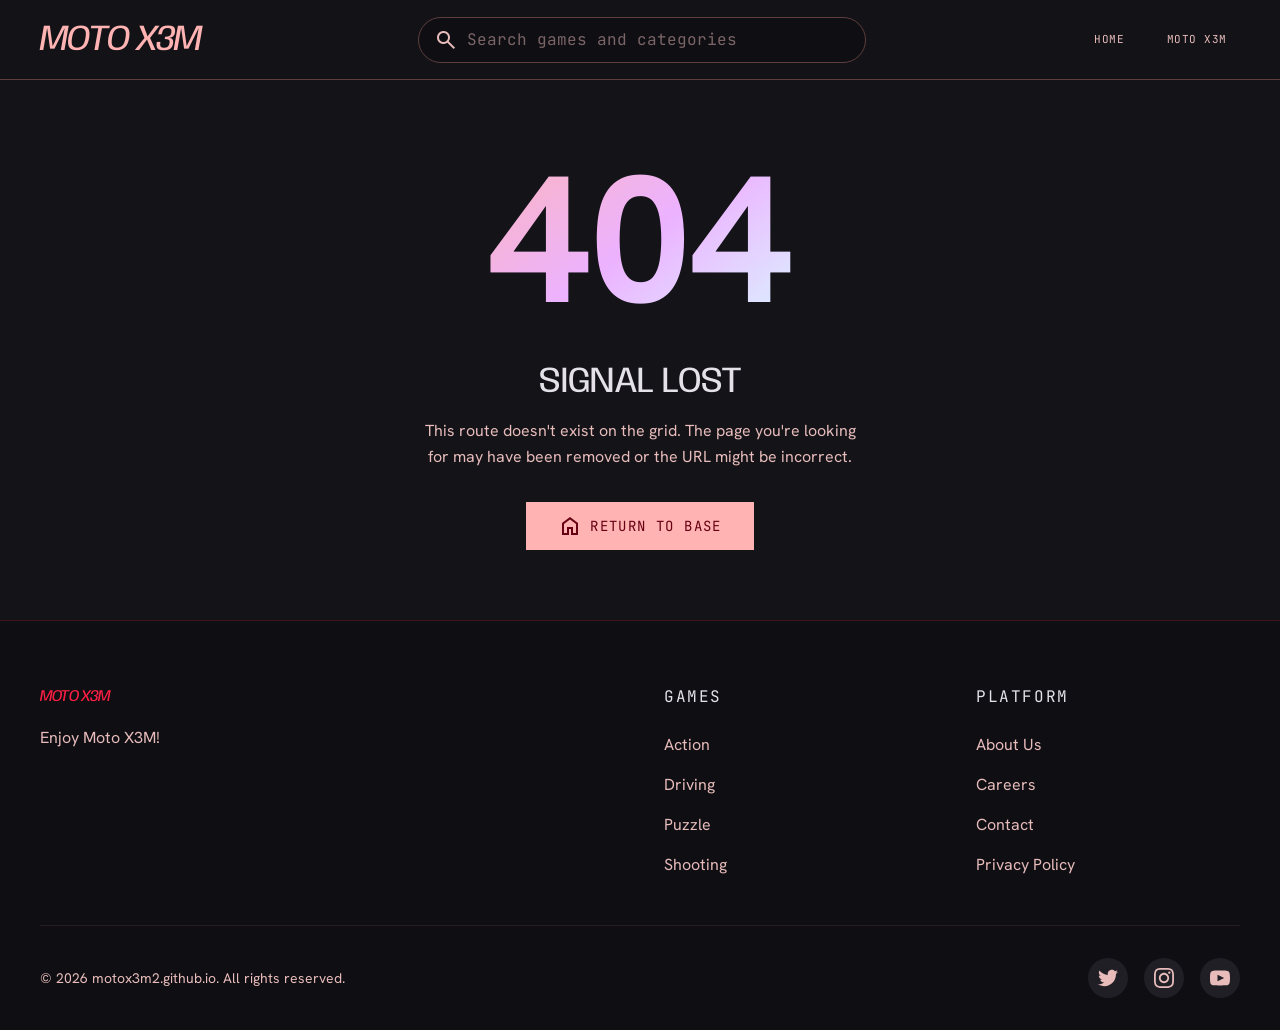
<file: index.html>
<!doctype html>
<html lang="en">

<head>
  <meta charset="UTF-8" />
  <link rel="icon" type="shortcut icon" href="/motox3m-icon.ico" />
  <meta name="viewport" content="width=device-width, initial-scale=1.0" />

  <!-- Primary SEO -->
  <title>Moto X3M</title>
  <meta name="description"
    content="Play the best free driving games online. From realistic racing simulators to arcade drift kings — Traffic Rider, Racing Limits, Rally Racer and more. No download required." />
  <meta name="robots" content="index, follow" />
  <link rel="canonical" href="https://motox3m2.github.io/" />

  <!-- Open Graph / Facebook -->
  <meta property="og:type" content="website" />
  <meta property="og:site_name" content="motox3m2.github.io" />
  <meta property="og:title" content="Moto X3M" />
  <meta property="og:description"
    content="Play the best free driving games online. Traffic Rider, Racing Limits, Rally Racer and more. No download required." />
  <meta property="og:image" content="https://motox3m2.github.io/og-image.png" />
  <meta property="og:image:width" content="1200" />
  <meta property="og:image:height" content="630" />
  <meta property="og:url" content="https://motox3m2.github.io/" />

  <!-- Twitter Card -->
  <meta name="twitter:card" content="summary_large_image" />
  <meta name="twitter:title" content="Moto X3M" />
  <meta name="twitter:description" content="Play the best free driving games online. No download required." />
  <meta name="twitter:image" content="https://motox3m2.github.io/og-image.png" />

  <!-- Performance: Preconnect to external resources -->
  <link rel="preconnect" href="https://fonts.googleapis.com" />
  <link rel="preconnect" href="https://fonts.gstatic.com" crossorigin />
  <link rel="preconnect" href="https://img.gamedistribution.com" />
  <link rel="dns-prefetch" href="https://img.gamedistribution.com" />

  <style>html,body{background:#131318;color:#e4e1e9}#root{min-height:100vh;background:#131318}</style>
  <!-- Non-blocking Google Fonts for theme: car -->
  <link rel="stylesheet" href="https://fonts.googleapis.com/css2?family=Anybody:ital,wght@0,100..900;1,100..900&family=Hanken+Grotesk:ital,wght@0,100..900;1,100..900&family=JetBrains+Mono:ital,wght@0,100..800;1,100..800&display=swap" media="print" onload="this.media='all'" />
  <link rel="stylesheet" href="https://fonts.googleapis.com/css2?family=Material+Symbols+Outlined:wght,FILL@100..700,0..1&display=swap" media="print" onload="this.media='all'" />
  <noscript>
    <link rel="stylesheet" href="https://fonts.googleapis.com/css2?family=Anybody:ital,wght@0,100..900;1,100..900&family=Hanken+Grotesk:ital,wght@0,100..900;1,100..900&family=JetBrains+Mono:ital,wght@0,100..800;1,100..800&display=swap" />
    <link rel="stylesheet" href="https://fonts.googleapis.com/css2?family=Material+Symbols+Outlined:wght,FILL@100..700,0..1&display=swap" />
  </noscript>
  <script type="module" crossorigin src="/assets/index-WbQkEibE.js"></script>
  <link rel="modulepreload" crossorigin href="/assets/rolldown-runtime-Bh1tDfsg.js">
  <link rel="modulepreload" crossorigin href="/assets/vendor-DQnsHzNS.js">
  <link rel="stylesheet" crossorigin href="/assets/index-Cnzyxz8o.css">
  <link rel="preload" as="style" href="/assets/index-Cnzyxz8o.css" />
  <link rel="preload" as="image" href="https://wsrv.nl/?url=img.gamedistribution.com/5b0abd4c0faa4f5eb190a9a16d5a1b4c-512x384.jpeg&output=webp&w=378&q=82" fetchpriority="high" />
  <link rel="preload" as="image" href="https://wsrv.nl/?url=img.gamedistribution.com/ce1b2e5eabe44debb11bf77cd04c0f85-512x384.jpg&output=webp&w=378&q=82" fetchpriority="high" />
  <link rel="preload" as="image" href="https://wsrv.nl/?url=img.gamedistribution.com/faf4cfc80f8049f78e1ade958e5332a4-512x384.jpg&output=webp&w=378&q=82" fetchpriority="high" />
  <link rel="preload" as="image" href="https://wsrv.nl/?url=img.gamedistribution.com/0a3c55fe33ba415f9b761b5831e75b27-512x384.jpg&output=webp&w=378&q=82" fetchpriority="high" />
</head>

<body>
  <div id="root"><link rel="preload" as="image" href="https://wsrv.nl/?url=img.gamedistribution.com/5b0abd4c0faa4f5eb190a9a16d5a1b4c-512x384.jpeg&amp;output=webp&amp;w=378&amp;q=82" fetchPriority="high"/><link rel="preload" as="image" href="https://wsrv.nl/?url=img.gamedistribution.com/ce1b2e5eabe44debb11bf77cd04c0f85-512x384.jpg&amp;output=webp&amp;w=378&amp;q=82" fetchPriority="high"/><link rel="preload" as="image" href="https://wsrv.nl/?url=img.gamedistribution.com/faf4cfc80f8049f78e1ade958e5332a4-512x384.jpg&amp;output=webp&amp;w=378&amp;q=82" fetchPriority="high"/><link rel="preload" as="image" href="https://wsrv.nl/?url=img.gamedistribution.com/0a3c55fe33ba415f9b761b5831e75b27-512x384.jpg&amp;output=webp&amp;w=378&amp;q=82" fetchPriority="high"/><div class="min-h-screen flex flex-col"><nav class="bg-background flex justify-between items-center w-full px-margin-mobile md:px-margin-desktop h-20 z-50 fixed top-0 border-b border-outline-variant bg-background/80 backdrop-blur-md" aria-label="Main navigation"><div class="flex items-center gap-6"><a class="font-display-lg text-display-lg text-primary uppercase italic tracking-tighter text-[24px] md:text-[36px] leading-none select-none cursor-pointer hover:opacity-95 transition-opacity" aria-label="Moto X3M" href="/" data-discover="true">Moto X3M</a></div><div class="flex-1 max-w-lg px-4 md:px-8"><div class="relative group"><span class="material-symbols-outlined absolute left-4 top-1/2 -translate-y-1/2 text-on-surface-variant group-focus-within:text-secondary-fixed transition-colors" aria-hidden="true">search</span><input class="w-full bg-surface-container-lowest text-on-surface border border-outline-variant rounded-full py-2.5 pl-12 pr-6 focus:outline-none focus:border-secondary-fixed focus:ring-1 focus:ring-secondary-fixed transition-all placeholder:text-on-surface-variant/50 font-label-sm text-label-sm" placeholder="Search games and categories" type="search" aria-label="Search games and categories" id="search-input"/></div></div><div class="flex items-center gap-2 md:gap-4"><a class="px-3 py-1 font-label-sm text-[11px] tracking-wider uppercase border transition-colors border-primary text-primary" aria-current="page" href="/" data-discover="true">Home</a><a class="px-3 py-1 font-label-sm text-[11px] tracking-wider uppercase border transition-colors border-transparent text-on-surface-variant hover:text-primary" href="/g/moto-x3m" data-discover="true">Moto X3M</a></div></nav><div class="flex-1 flex flex-col"><main class="flex-1 p-margin-mobile md:p-margin-desktop overflow-y-auto relative w-full max-w-[1440px] mx-auto"><script type="application/ld+json" id="faq-schema">{"@context":"https://schema.org","@type":"FAQPage","mainEntity":[{"@type":"Question","name":"What are the best driving games?","acceptedAnswer":{"@type":"Answer","text":"Titles like Traffic Rider, Racing Limits, and Drive Quest offer varying experiences from simulation to arcade."}},{"@type":"Question","name":"Do I need a steering wheel controller?","acceptedAnswer":{"@type":"Answer","text":"While a wheel enhances realism for simulation games, all our titles are fully optimized for keyboard, mouse, and standard gamepads."}}]}</script><script type="application/ld+json" id="breadcrumb-schema">{"@context":"https://schema.org","@type":"BreadcrumbList","itemListElement":[{"@type":"ListItem","position":1,"name":"Games","item":"https://motox3m2.github.io"},{"@type":"ListItem","position":2,"name":"Driving","item":""}]}</script><div class="absolute top-0 left-0 w-full h-[512px] bg-gradient-to-b from-primary/10 via-background to-background pointer-events-none -z-10"></div><div class="mb-12 relative z-10"><div class="flex items-center gap-2 text-on-surface-variant font-label-sm uppercase tracking-wider mb-4 opacity-70"><span class="flex items-center gap-2"><a class="hover:text-primary transition-colors" href="/">Games</a></span><span class="flex items-center gap-2"><span class="material-symbols-outlined text-[14px]">chevron_right</span><span class="text-primary-fixed">Car Games</span></span></div><h1 class="font-display-lg text-display-lg md:text-[80px] text-white italic tracking-tighter mb-4 leading-none" style="text-shadow:0 0 40px rgba(255, 179, 178, 0.4)">Play Moto X3M Unblocked Free - Race Extreme Stunt Bikes Instantly in Your Browser<br/><span class="text-transparent bg-clip-text bg-gradient-to-r from-primary via-tertiary to-secondary"></span></h1><div class="grid grid-cols-1 sm:grid-cols-2 lg:grid-cols-3 xl:grid-cols-4 gap-gutter"><a href="/g/moto-x3m" class="group relative bg-surface-container rounded-lg overflow-hidden ghost-border hover:active-border-gradient transition-all duration-300 cursor-pointer no-underline block"><div class="aspect-[16/9] overflow-hidden relative"><img alt="Moto X3M Bike Race Game" class="w-full h-full object-cover group-hover:scale-105 transition-transform duration-500" src="https://wsrv.nl/?url=img.gamedistribution.com/5b0abd4c0faa4f5eb190a9a16d5a1b4c-512x384.jpeg&amp;output=webp&amp;w=378&amp;q=82" data-alt="Moto X3M is an awesome bike racing game with 95 challenging levels" loading="eager" fetchPriority="high"/><div class="absolute inset-0 bg-gradient-to-t from-background via-transparent to-transparent opacity-80"></div></div><div class="p-4 relative z-10 bg-surface-container"><h3 class="font-headline-lg-mobile text-headline-lg-mobile italic mb-1 group-hover:text-primary transition-colors">Moto X3M Bike Race Game</h3><p class="text-on-surface-variant font-label-sm uppercase tracking-wider opacity-60">Racing</p></div></a><a href="/g/vex-x3m-3" class="group relative bg-surface-container rounded-lg overflow-hidden ghost-border hover:active-border-gradient transition-all duration-300 cursor-pointer no-underline block"><div class="aspect-[16/9] overflow-hidden relative"><img alt="Vex X3M 3" class="w-full h-full object-cover group-hover:scale-105 transition-transform duration-500" src="https://wsrv.nl/?url=img.gamedistribution.com/ce1b2e5eabe44debb11bf77cd04c0f85-512x384.jpg&amp;output=webp&amp;w=378&amp;q=82" data-alt="The most intense Vex hill racing experience yet" loading="eager" fetchPriority="high"/><div class="absolute inset-0 bg-gradient-to-t from-background via-transparent to-transparent opacity-80"></div></div><div class="p-4 relative z-10 bg-surface-container"><h3 class="font-headline-lg-mobile text-headline-lg-mobile italic mb-1 group-hover:text-primary transition-colors">Vex X3M 3</h3><p class="text-on-surface-variant font-label-sm uppercase tracking-wider opacity-60">Racing</p></div></a><a href="/g/vex-x3m-2" class="group relative bg-surface-container rounded-lg overflow-hidden ghost-border hover:active-border-gradient transition-all duration-300 cursor-pointer no-underline block"><div class="aspect-[16/9] overflow-hidden relative"><img alt="Vex X3M 2" class="w-full h-full object-cover group-hover:scale-105 transition-transform duration-500" src="https://wsrv.nl/?url=img.gamedistribution.com/faf4cfc80f8049f78e1ade958e5332a4-512x384.jpg&amp;output=webp&amp;w=378&amp;q=82" data-alt="Building on the classic Vex experience, VEX X3M2 introduces intense levels packed with new hazards and mechanics" loading="eager" fetchPriority="high"/><div class="absolute inset-0 bg-gradient-to-t from-background via-transparent to-transparent opacity-80"></div></div><div class="p-4 relative z-10 bg-surface-container"><h3 class="font-headline-lg-mobile text-headline-lg-mobile italic mb-1 group-hover:text-primary transition-colors">Vex X3M 2</h3><p class="text-on-surface-variant font-label-sm uppercase tracking-wider opacity-60">Racing</p></div></a><a href="/g/vex-x3m" class="group relative bg-surface-container rounded-lg overflow-hidden ghost-border hover:active-border-gradient transition-all duration-300 cursor-pointer no-underline block"><div class="aspect-[16/9] overflow-hidden relative"><img alt="Vex X3M" class="w-full h-full object-cover group-hover:scale-105 transition-transform duration-500" src="https://wsrv.nl/?url=img.gamedistribution.com/0a3c55fe33ba415f9b761b5831e75b27-512x384.jpg&amp;output=webp&amp;w=378&amp;q=82" data-alt="VEX X3M, a new extreme hill racing game with bike stunts and obstacles, is here!" loading="eager" fetchPriority="high"/><div class="absolute inset-0 bg-gradient-to-t from-background via-transparent to-transparent opacity-80"></div></div><div class="p-4 relative z-10 bg-surface-container"><h3 class="font-headline-lg-mobile text-headline-lg-mobile italic mb-1 group-hover:text-primary transition-colors">Vex X3M</h3><p class="text-on-surface-variant font-label-sm uppercase tracking-wider opacity-60">Racing</p></div></a><a href="/g/moto-x3m-2" class="group relative bg-surface-container rounded-lg overflow-hidden ghost-border hover:active-border-gradient transition-all duration-300 cursor-pointer no-underline block"><div class="aspect-[16/9] overflow-hidden relative"><img alt="Moto X3M 2" class="w-full h-full object-cover group-hover:scale-105 transition-transform duration-500" src="https://wsrv.nl/?url=img.gamedistribution.com/f804d079d19f44d3b951ead4588e974a-512x384.jpeg&amp;output=webp&amp;w=378&amp;q=82" data-alt="Have fun with Moto X3M 2" loading="lazy"/><div class="absolute inset-0 bg-gradient-to-t from-background via-transparent to-transparent opacity-80"></div></div><div class="p-4 relative z-10 bg-surface-container"><h3 class="font-headline-lg-mobile text-headline-lg-mobile italic mb-1 group-hover:text-primary transition-colors">Moto X3M 2</h3><p class="text-on-surface-variant font-label-sm uppercase tracking-wider opacity-60">Racing</p></div></a><a href="/g/moto-x3m-3" class="group relative bg-surface-container rounded-lg overflow-hidden ghost-border hover:active-border-gradient transition-all duration-300 cursor-pointer no-underline block"><div class="aspect-[16/9] overflow-hidden relative"><img alt="Moto X3M 3" class="w-full h-full object-cover group-hover:scale-105 transition-transform duration-500" src="https://wsrv.nl/?url=img.gamedistribution.com/f804d079d19f44d3b951ead4588e974a-512x384.jpeg&amp;output=webp&amp;w=378&amp;q=82" data-alt="Have fun with Moto X3M 3" loading="lazy"/><div class="absolute inset-0 bg-gradient-to-t from-background via-transparent to-transparent opacity-80"></div></div><div class="p-4 relative z-10 bg-surface-container"><h3 class="font-headline-lg-mobile text-headline-lg-mobile italic mb-1 group-hover:text-primary transition-colors">Moto X3M 3</h3><p class="text-on-surface-variant font-label-sm uppercase tracking-wider opacity-60">Racing</p></div></a><a href="/g/moto-x3m-6-spooky-land" class="group relative bg-surface-container rounded-lg overflow-hidden ghost-border hover:active-border-gradient transition-all duration-300 cursor-pointer no-underline block"><div class="aspect-[16/9] overflow-hidden relative"><img alt="Moto X3M 6 Spooky Land" class="w-full h-full object-cover group-hover:scale-105 transition-transform duration-500" src="https://wsrv.nl/?url=img.gamedistribution.com/b8a342904608470a9f3382337aca3558-512x384.jpeg&amp;output=webp&amp;w=378&amp;q=82" data-alt="Moto X3M 6 Spooky Land takes the addictive Moto X3M formula into a haunted realm filled with treacherous obstacles, bone-chilling tracks, and high-flying stunts." loading="lazy"/><div class="absolute inset-0 bg-gradient-to-t from-background via-transparent to-transparent opacity-80"></div></div><div class="p-4 relative z-10 bg-surface-container"><h3 class="font-headline-lg-mobile text-headline-lg-mobile italic mb-1 group-hover:text-primary transition-colors">Moto X3M 6 Spooky Land</h3><p class="text-on-surface-variant font-label-sm uppercase tracking-wider opacity-60">Racing</p></div></a><a href="/g/moto-x3m-4-winter" class="group relative bg-surface-container rounded-lg overflow-hidden ghost-border hover:active-border-gradient transition-all duration-300 cursor-pointer no-underline block"><div class="aspect-[16/9] overflow-hidden relative"><img alt="Moto X3M 4 Winter" class="w-full h-full object-cover group-hover:scale-105 transition-transform duration-500" src="https://wsrv.nl/?url=img.gamedistribution.com/bcacf81441bd4c7799a622171116ea9d-512x384.jpeg&amp;output=webp&amp;w=378&amp;q=82" data-alt="Have fun with Moto X3M 4: Winter!" loading="lazy"/><div class="absolute inset-0 bg-gradient-to-t from-background via-transparent to-transparent opacity-80"></div></div><div class="p-4 relative z-10 bg-surface-container"><h3 class="font-headline-lg-mobile text-headline-lg-mobile italic mb-1 group-hover:text-primary transition-colors">Moto X3M 4 Winter</h3><p class="text-on-surface-variant font-label-sm uppercase tracking-wider opacity-60">Racing</p></div></a><a href="/g/moto-x3m-5-pool-party" class="group relative bg-surface-container rounded-lg overflow-hidden ghost-border hover:active-border-gradient transition-all duration-300 cursor-pointer no-underline block"><div class="aspect-[16/9] overflow-hidden relative"><img alt="Moto X3M 5 Pool Party" class="w-full h-full object-cover group-hover:scale-105 transition-transform duration-500" src="https://wsrv.nl/?url=img.gamedistribution.com/f804d079d19f44d3b951ead4588e974a-512x384.jpeg&amp;output=webp&amp;w=378&amp;q=82" data-alt="Have fun with Moto X3M 5 Pool Party!" loading="lazy"/><div class="absolute inset-0 bg-gradient-to-t from-background via-transparent to-transparent opacity-80"></div></div><div class="p-4 relative z-10 bg-surface-container"><h3 class="font-headline-lg-mobile text-headline-lg-mobile italic mb-1 group-hover:text-primary transition-colors">Moto X3M 5 Pool Party</h3><p class="text-on-surface-variant font-label-sm uppercase tracking-wider opacity-60">Racing</p></div></a></div><div class="mt-12 flex flex-col items-center gap-3 pb-12"><button class="flex items-center gap-2 border border-outline-variant text-on-surface px-8 py-3 rounded-DEFAULT font-label-sm uppercase tracking-widest hover:border-primary hover:text-primary hover:shadow-[0_0_20px_rgba(255,179,178,0.2)] transition-all duration-300 disabled:opacity-50 disabled:cursor-not-allowed"><span class="material-symbols-outlined text-[18px]">expand_more</span>Load More Telemetry</button></div><section class="mt-8 mb-12"><div class="intro-content"><!-- SAPO -->
<div class="sapo">
    <p>
        <strong>Moto X3M</strong> is a free browser-based extreme stunt bike racing game you can play
        <strong>instantly</strong> without downloading, installing, or creating an account. Simply open your browser,
        navigate to any trusted host site, and you are riding dirt bikes across explosive obstacle tracks within
        seconds. Whether you are at home on a laptop or sneaking in a quick session on your phone, the game loads fast
        and runs silently, making it one of the most accessible skill-based racing games available online in 2025.
    </p>
    <p>
        <strong>Moto X3M Unblocked</strong> is specifically accessible on networks that restrict gaming sites, such as
        school Wi-Fi or corporate firewalls. Dedicated unblocked platforms host the exact same HTML5 game file without
        the domain restrictions that cause standard URLs to be filtered. This means students on Chromebooks, employees
        on break, and anyone behind a content filter can enjoy the full game, including all levels, bike unlocks, and
        the flip-bonus time system, without needing a VPN or workaround tool.
    </p>
    <p>
        <strong>Racing extreme stunt bikes</strong> in Moto X3M means mastering a physics engine that punishes reckless
        speed and rewards calculated momentum. Each of the 22 to 50 levels, depending on which version you play,
        introduces fresh hazards: rotating saw blades, timed explosives, collapsing ramps, and moving platforms.
        Performing backflips and frontflips mid-air shaves 0.5 seconds from your run time per completed rotation,
        turning stunt execution into a strategic tool rather than a cosmetic flourish.
    </p>
    <p>
        This article will guide you through everything you need to know: from how to play instantly in your browser, how
        to access the game when blocked, to the stunt mechanics and star rating system that will help you conquer every
        track. Let's explore each detail below.
    </p>
</div>


<!-- H2 #1 -->
<h2>Can You Play Moto X3M Free Directly in Your Browser Without Downloading?</h2>

<p>
    Yes, you can play Moto X3M completely free, directly in your browser, without downloading anything, for three core
    reasons: the game runs on HTML5 technology, it is hosted on multiple reputable free-to-play platforms, and it
    requires no login or account creation of any kind. This makes it one of the most friction-free browser games
    currently available.
</p>
<p>
    <strong>More specifically</strong>, understanding why no download is needed helps set expectations before you hit
    play.
    Moto X3M was originally built as a Flash game by MadPuffers and released in May 2015. After Flash's retirement in
    2020, the game was fully rebuilt in HTML5, the same web standard that powers modern websites. HTML5 games execute
    entirely inside your browser tab using JavaScript and WebGL, meaning there is nothing to install, no plugin to
    approve, and no executable file to trust. The game simply loads as a web page.
</p>



<h3>What Devices and Browsers Support Moto X3M Online?</h3>
<p>
    Moto X3M supports all major browsers and devices thanks to its HTML5 engine, including Chrome, Firefox, Safari, and
    Edge on desktop, as well as iOS Safari and Android Chrome on mobile. There are no device-specific builds required;
    the same game file adapts to your screen size automatically.
</p>
<p>
    <strong>Specifically</strong>, here is a compatibility breakdown across the most common environments:
</p>
<p class="table-intro">The table below summarizes which browsers and devices run Moto X3M and whether touch controls are
    supported:</p>
<table>
    <thead>
        <tr>
            <th>Device / Browser</th>
            <th>Supported</th>
            <th>Control Method</th>
            <th>Performance</th>
        </tr>
    </thead>
    <tbody>
        <tr>
            <td>Chrome (Desktop)</td>
            <td>Yes</td>
            <td>Arrow keys / WASD</td>
            <td>60 FPS, optimal</td>
        </tr>
        <tr>
            <td>Firefox (Desktop)</td>
            <td>Yes</td>
            <td>Arrow keys</td>
            <td>Smooth</td>
        </tr>
        <tr>
            <td>Safari (Mac / iOS)</td>
            <td>Yes</td>
            <td>Arrow keys / touch</td>
            <td>Smooth</td>
        </tr>
        <tr>
            <td>Edge (Desktop)</td>
            <td>Yes</td>
            <td>Arrow keys</td>
            <td>Smooth</td>
        </tr>
        <tr>
            <td>Chrome (Android)</td>
            <td>Yes</td>
            <td>On-screen touch buttons</td>
            <td>Smooth</td>
        </tr>
        <tr>
            <td>School Chromebook</td>
            <td>Yes</td>
            <td>Arrow keys</td>
            <td>Smooth even on low-spec</td>
        </tr>
    </tbody>
</table>
<p>
    According to platform data from Poki, Moto X3M has received over 4 million player upvotes and runs consistently
    across all listed environments. The game uses optimized vector art and a lightweight physics engine, meaning even
    budget Chromebooks handle it without stuttering.
</p>

<h3>How Do You Start Playing Moto X3M for Free Right Now?</h3>
<p>
    To start playing Moto X3M for free right now, navigate to a trusted host platform such as Poki, CrazyGames, or
    Playgama, wait 5 to 10 seconds for the HTML5 game to load, then press the Up arrow key to accelerate and begin Level
    1 immediately.
</p>
<p>
    <strong>Bellow</strong> is a simple step-by-step walkthrough for first-time players:
</p>
<ol>
    <li><strong>Open your browser</strong> on any device (no specific browser required).</li>
    <li><strong>Go to a host site</strong>: <em>motox3m2.github.io</em>
    </li>
    <li><strong>Wait for the game to load</strong> in your browser tab (HTML5 load time: 5&ndash;15 seconds on standard
        connections).</li>
    <li><strong>Press the Up arrow key</strong> to accelerate the moment the level begins &ndash; the timer starts
        immediately when you move.</li>
    <li><strong>Use Left and Right arrow keys</strong> to balance and tilt your bike mid-air.</li>
    <li><strong>Press Down</strong> to brake hard when approaching tight landings.</li>
    <li><strong>Complete the level</strong> by reaching the finish flag without crashing to earn 1, 2, or 3 stars based
        on your time.</li>
</ol>
<div class="highlight-box">
    <strong>Pro tip :</strong> The timer starts the instant your bike moves. Tap the gas gently at the
    start of each level rather than holding full throttle, especially in early stages. Smooth acceleration prevents the
    front wheel from dipping too far forward on the first ramp, which is the most common cause of Level 1 crashes for
    new players.
</div>

<!-- H2 #2 -->
<h2>Is Moto X3M Unblocked Available at School or Work?</h2>

<p>
    Yes, Moto X3M Unblocked is available at school and work for three reasons: the game is hosted on alternative domains
    that bypass standard content filters, it runs entirely in the browser without any application install that security
    policies might flag, and it requires no firewall exceptions or VPN to access. Students and employees worldwide use
    these platforms daily to play during breaks.
</p>
<p>
    <strong>Để hiểu rõ hơn</strong>, it helps to know why games get blocked in the first place. Most school and
    corporate networks use a category-based DNS filter or a web proxy that blocks domains listed under "gaming" or
    "entertainment." When a game like Moto X3M becomes popular on a platform such as Coolmath Games, that platform's
    domain gets flagged and blocked. Unblocked hosting sites solve this problem by serving the exact same HTML5 game
    file from a domain that has not yet been flagged, such as a Google Sites subdomain, a GitHub Pages URL, or a
    Bitbucket deployment, which are typically categorized as "education" or "developer tools" by content filters.
</p>

<h3>What Are the Best Sites to Play Moto X3M Unblocked at School?</h3>
<p>
    There are 4 main unblocked platforms for Moto X3M, each differing in how they host the game and how reliably they
    bypass school filters: Classroom 6x, Unblocked Games WTF, motox3munblocked on GitHub Pages, and the Bitbucket
    deployment at moto-x3m.bitbucket.io.
</p>
<p>
    <strong>Bellow</strong> is a breakdown of each platform and what makes it suitable for restricted networks:
</p>
<ul>
    <li>
        <strong>Classroom 6x :</strong> Hosted on Google Sites, which is
        typically whitelisted on school networks alongside other Google services. Loads the full game with all levels
        intact. No account required. Ad-light experience optimized for Chromebooks.
    </li>
    <li>
        <strong>Unblocked Games WTF :</strong> Also hosted on Google Sites
        infrastructure. Offers a wide catalog of other unblocked games alongside Moto X3M, making it a one-stop
        destination for school gaming breaks. The site explicitly positions itself for "school and office" use.
    </li>
    <li>
        <strong>motox3m2.github.io:</strong> A GitHub Pages deployment. GitHub's domain is frequently
        whitelisted on educational networks because it is classified as a developer/education tool by most filter
        providers. Minimal interface with a direct game embed.
    </li>
    <li>
        <strong>moto-x3m.bitbucket.io:</strong> Hosted on Atlassian's Bitbucket platform, another developer-tier domain
        that bypasses many gaming category blocks. Advertised as completely ad-free and fullscreen-capable. Good option
        if Google Sites URLs are specifically blocked.
    </li>
</ul>
<p>
    None of these platforms require a VPN, browser extension, or proxy. They work directly in your existing browser tab
    on school-issued Chromebooks, shared lab computers, or personal phones connected to restricted Wi-Fi.
</p>

<h3>Does Moto X3M Unblocked Work on School Chromebooks?</h3>
<p>
    Yes, Moto X3M Unblocked works fully on school Chromebooks because the game is built in HTML5, which runs natively in
    Chrome OS without any additional software, plugins, or administrator permissions required.
</p>
<p>
    <strong>Moreover</strong>, Chromebooks are actually one of the best devices for playing Moto X3M Unblocked. Chrome
    OS
    runs the Chrome browser as its core interface, and since Moto X3M was specifically rebuilt in HTML5 after Flash's
    end of life in 2020, it performs identically on a Chromebook as it does on a Windows or Mac laptop. The arrow key
    controls map perfectly to a standard Chromebook keyboard layout, and the game's lightweight vector graphics run at a
    stable frame rate even on entry-level Chromebook models with 4 GB of RAM.
</p>
<p>
    For students who want an even more reliable access method, the Moto X3M Chrome Extension available on the Chrome Web
    Store installs directly onto a Chromebook and allows offline play, meaning the game works even when the school's
    internet connection is slow or intermittent. The extension version does not depend on any external domain and
    therefore cannot be blocked by a network-level filter.
</p>

<!-- H2 #3 -->
<h2>What Is Moto X3M and How Does the Extreme Stunt Racing Work?</h2>

<p>
    Moto X3M is a browser-based physics-driven dirt bike racing game developed by MadPuffers (formerly FlashRush Games),
    first released in May 2015, featuring obstacle-filled tracks where players race against a countdown timer while
    executing aerial stunts to reduce their completion time. The "X3M" in the title is leetspeak for "Extreme," directly
    signaling the game's core identity: high-speed, high-consequence stunt riding.
</p>
<p>
    <strong>Specifically</strong>, the game's core loop is elegantly simple but deeply demanding. You control a
    motocross
    rider on a 2D side-scrolling track. Your only inputs are: accelerate, brake, tilt forward, and tilt backward. From
    those four controls, the game generates an enormous range of skill expressions, from cautious crawling over spiked
    pits to full-throttle ramp launches with timed backflips. Every crash restarts the level instantly with no loading
    screen, which MadPuffers deliberately designed to keep players in a rapid improvement loop. The faster your restart,
    the faster you learn the correct momentum for each obstacle.
</p>


<h3>How Many Levels Does Moto X3M Have and How Do They Progress?</h3>
<p>
    Moto X3M has between 22 and 50 levels depending on the platform version, with difficulty escalating progressively
    from basic ramp-and-gap challenges in early stages to multi-obstacle gauntlets combining moving platforms, timed
    explosives, and precision-landing sequences in later levels.
</p>
<p>
    <strong>To illustrate</strong>, here is how the difficulty curve unfolds across the level structure:
</p>
<p class="table-intro">The table below outlines the typical progression arc across Moto X3M's level groups, showing how
    obstacle complexity increases at each stage:</p>
<table>
    <thead>
        <tr>
            <th>Level Range</th>
            <th>Primary Obstacles</th>
            <th>Key Skill Tested</th>
            <th>Typical 3-Star Challenge</th>
        </tr>
    </thead>
    <tbody>
        <tr>
            <td>Levels 1&ndash;5</td>
            <td>Ramps, gaps, basic loops</td>
            <td>Acceleration control</td>
            <td>Clean landing on back wheel</td>
        </tr>
        <tr>
            <td>Levels 6&ndash;12</td>
            <td>Saw blades, bouncing platforms</td>
            <td>Timed acceleration</td>
            <td>No crashes + one flip</td>
        </tr>
        <tr>
            <td>Levels 13&ndash;18</td>
            <td>Moving platforms, timed explosives</td>
            <td>Pattern recognition</td>
            <td>Multiple flips without crashing</td>
        </tr>
        <tr>
            <td>Levels 19&ndash;22+</td>
            <td>Multi-hazard combos, vertical sections</td>
            <td>Frame-precise timing</td>
            <td>Near-perfect run with stunt chain</td>
        </tr>
    </tbody>
</table>
<p>
    Each level also has a hidden 3-star time threshold. Reaching the finish line gives you 1 star. Completing it faster
    earns 2 stars. Only players who finish with minimal crashes and well-timed stunts claim the coveted 3-star rating.
    Stars are the game's currency for unlocking the 8 available bikes on platforms like Poki, giving progression a
    meaningful long-term goal beyond simply finishing each stage.
</p>

<h3>How Does the Flip and Star Rating System Work in Moto X3M?</h3>
<p>
    The flip system in Moto X3M works by subtracting 0.5 seconds from your total run time for every complete aerial
    rotation (backflip or frontflip) you land successfully, while the star rating system awards 1, 2, or 3 stars per
    level based on how close your final time is to the level's preset time thresholds.
</p>
<p>
    <strong>Moreover</strong>, understanding both systems together reveals the game's deepest strategic layer.
    Here is how each component works in practice:
</p>
<ul>
    <li>
        <strong>Backflip (tilt backward mid-air):</strong> Rotate your bike a full 360 degrees backward before landing.
        Each successful backflip removes exactly 0.5 seconds from your displayed time. You can chain multiple flips on
        long jumps if airtime allows.
    </li>
    <li>
        <strong>Frontflip (tilt forward mid-air):</strong> Rotate forward. Same 0.5-second reward. More dangerous on
        downward slopes because over-rotating leads to a front-wheel crash.
    </li>
    <li>
        <strong>Incomplete rotation = crash:</strong> If you tilt but fail to complete the full rotation before landing,
        the bike crashes. This eliminates the time gained and forces a restart.
    </li>
    <li>
        <strong>Star rating thresholds:</strong> Each level has two hidden time cutoffs. Finishing below the first
        cutoff = 3 stars. Between the two cutoffs = 2 stars. Above both but still finishing = 1 star.
    </li>
    <li>
        <strong>Stars as currency:</strong> Stars accumulated across all levels unlock bikes in the garage. The 8
        available bike skins are purely cosmetic on Poki but provide motivation to replay levels and improve times.
    </li>
</ul>
<div class="highlight-box">
    <strong>Optimal Flip Strategy:</strong> Identify 2&ndash;3 jumps per level where the
    airtime is long enough to safely complete a rotation. Practice those specific jumps in isolation by deliberately
    restarting after each attempt. Once you can consistently land them, integrate them into a clean run. Chaining
    4&ndash;5 flips in a single level can save 2&ndash;2.5 seconds, which is often the difference between a 2-star and a
    3-star rating.
</div>

<!-- H2 #4 -->
<h2>How Does Moto X3M Compare to Other Free Browser Racing Games?</h2>

<p>
    Moto X3M excels in instant restart speed and stunt-integrated scoring, Drive Mad excels in vehicle weight physics
    across rough terrain, and Hill Climb Racing Lite optimizes for fuel management and long-distance progression; making
    Moto X3M the strongest choice for players who want skill-based stunt racing with zero friction to play.
</p>
<p>
    <strong>To illustrate</strong>, each game occupies a slightly different niche within the browser racing genre. The
    table below compares the three titles across the dimensions that matter most to casual and returning players:
</p>
<p class="table-intro">The comparison table below evaluates Moto X3M, Drive Mad, and Hill Climb Racing Lite across six
    key gameplay dimensions to help you identify the best fit for your play style:</p>
<table>
    <thead>
        <tr>
            <th>Criteria</th>
            <th>Moto X3M</th>
            <th>Drive Mad</th>
            <th>Hill Climb Racing Lite</th>
        </tr>
    </thead>
    <tbody>
        <tr>
            <td>Restart speed after crash</td>
            <td>Instant (0 seconds)</td>
            <td>~2&ndash;3 seconds</td>
            <td>~2 seconds</td>
        </tr>
        <tr>
            <td>Stunt system</td>
            <td>Yes (time bonus)</td>
            <td>No</td>
            <td>Limited (coins)</td>
        </tr>
        <tr>
            <td>Download required</td>
            <td>No</td>
            <td>No</td>
            <td>No</td>
        </tr>
        <tr>
            <td>Unblocked versions available</td>
            <td>Yes (many)</td>
            <td>Limited</td>
            <td>Limited</td>
        </tr>
        <tr>
            <td>Physics complexity</td>
            <td>Moderate (bike balance)</td>
            <td>High (multi-wheel)</td>
            <td>Moderate (suspension)</td>
        </tr>
        <tr>
            <td>Session length per run</td>
            <td>30 sec &ndash; 3 min</td>
            <td>1&ndash;5 min</td>
            <td>2&ndash;10 min</td>
        </tr>
        <tr>
            <td>Mobile compatibility</td>
            <td>Full</td>
            <td>Full</td>
            <td>Full</td>
        </tr>
    </tbody>
</table>
<p>
    <strong>However</strong>, Moto X3M's most significant competitive advantage over both rivals is its
    <strong>instant restart loop</strong>. In Drive Mad and Hill Climb Racing, a crash involves a brief animation, a
    reset sequence, and sometimes a loading pause. In Moto X3M, you crash and are immediately back at the level start,
    often within half a second. This design philosophy, which Poki's 4-million-upvote count suggests players strongly
    reward, keeps frustration low and learning velocity high. Each crash teaches you something immediately actionable,
    and you can apply that lesson before the lesson fades from short-term memory.
</p>
<p>
    <strong>Moreover</strong>, Moto X3M's unblocked availability dwarfs its competitors. Because the game is so widely
    hosted on Google Sites, GitHub Pages, and Bitbucket, it is accessible on almost any network configuration. This
    breadth of access, combined with zero-download play, means Moto X3M reaches players in environments where Drive Mad
    or Hill Climb Racing sites are blocked.
</p>
<h2>What Are the Different Versions of the Moto X3M Series You Can Play Unblocked?</h2>

<p>
    There are 6 main versions in the Moto X3M series, each introducing a distinct visual theme and new obstacle sets
    while preserving the same core stunt-racing physics: the original Moto X3M, Moto X3M 2, Moto X3M 3, Moto X3M 4
    Winter, Moto X3M Pool Party, and Moto X3M Spooky Land.
</p>
<p>
    <strong>Moreover</strong>, each version is available on unblocked platforms, most commonly through CrazyGames,
    Classroom 6x, and Unblocked Games WTF. Players who complete all levels in one version frequently discover the series
    through these sites and move naturally to the next entry.
</p>

<h3>How Is Moto X3M Spooky Land Different from the Original Moto X3M?</h3>
<p>
    Moto X3M Spooky Land differs from the original Moto X3M in three key dimensions: it features a Halloween-themed
    environment with skeleton decorations and pumpkin obstacles instead of industrial tracks, introduces a unique ghost
    rider character skin, and is the sixth and most recent installment in the series with the highest obstacle density
    per level. The original game uses a sunny beach-to-construction-site aesthetic and serves as the difficulty baseline
    for the franchise.
</p>
<p>
    <strong>However</strong>, both versions share identical core controls, the same 0.5-second flip bonus system, and
    the same 3-star rating structure. Players comfortable with the original will adapt to Spooky Land immediately. The
    Spooky Land version is available unblocked on Classroom 6x and CrazyGames with no additional access steps required.
</p>

<h3>Can Playing Moto X3M Unblocked Actually Improve Your Reflexes and Focus?</h3>
<p>
    Yes, playing Moto X3M can measurably improve hand-eye coordination, reaction time, and short-term decision-making
    speed, because the game's instant restart loop forces rapid trial-and-error learning cycles that train the brain to
    process spatial information and execute physical responses faster with each repetition.
</p>
<p>
    <strong>Specifically</strong>, research in cognitive neuroscience broadly supports the link between action game play
    and improved perceptual processing. A study published in <em>Psychological Science</em> by researchers Daphne
    Bavelier and C. Shawn Green found that action video game players demonstrate significantly faster responses in
    perceptual tasks compared to non-players, with improvements documented in reaction time, attention tracking, and
    rapid pattern recognition. While Moto X3M is not the subject of that specific study, its gameplay mechanics align
    precisely with the action game characteristics those researchers identified as cognitively beneficial: fast-paced
    obstacle navigation, immediate consequence feedback, and repeated skill refinement under time pressure.
    <strong>Conversely</strong>, passive or turn-based games do not produce the same perceptual gains, reinforcing that
    the "unblocked" framing of Moto X3M is not just about access freedom but also about enabling a genuinely beneficial
    mental workout during school or work breaks.
</p></div><div class="grid grid-cols-1 md:grid-cols-2 gap-8 mb-8"></div></section><div class="flex flex-col md:flex-row justify-between md:items-end gap-6 border-t border-outline-variant pt-6"><p class="text-on-surface-variant max-w-2xl text-title-md font-body-md font-light leading-relaxed"></p></div></div></main></div><footer class="bg-surface-container-lowest border-t border-accent/20 pt-16 pb-8 px-margin-mobile md:px-margin-desktop mt-auto w-full"><div class="max-w-[1440px] mx-auto grid grid-cols-1 md:grid-cols-4 gap-12 mb-12"><div class="col-span-1 md:col-span-2"><span class="font-display-lg text-headline-lg text-accent uppercase italic tracking-tighter block mb-4">Moto X3M</span><p class="text-on-surface-variant font-body-md max-w-sm leading-relaxed">Enjoy Moto X3M!</p></div><div><h4 class="font-label-sm text-on-surface uppercase tracking-widest mb-6">Games</h4><ul class="space-y-4 font-body-md text-on-surface-variant"><li><a class="hover:text-accent transition-colors" href="#">Action</a></li><li><a class="hover:text-accent transition-colors" href="#">Driving</a></li><li><a class="hover:text-accent transition-colors" href="#">Puzzle</a></li><li><a class="hover:text-accent transition-colors" href="#">Shooting</a></li></ul></div><div><h4 class="font-label-sm text-on-surface uppercase tracking-widest mb-6">Platform</h4><ul class="space-y-4 font-body-md text-on-surface-variant"><li><a class="hover:text-accent transition-colors" href="/about">About Us</a></li><li><a class="hover:text-accent transition-colors" href="#">Careers</a></li><li><a class="hover:text-accent transition-colors" href="/contact">Contact</a></li><li><a class="hover:text-accent transition-colors" href="/privacy">Privacy Policy</a></li></ul></div></div><div class="max-w-[1440px] mx-auto border-t border-outline-variant/30 pt-8 flex flex-col md:flex-row justify-between items-center gap-6"><p class="text-on-surface-variant font-body-md text-sm">© 2026 motox3m2.github.io. All rights reserved.</p><div class="flex gap-4"><a href="#" aria-label="Twitter" class="w-10 h-10 rounded-full bg-surface-container flex items-center justify-center text-on-surface-variant hover:bg-accent hover:text-white transition-all"><svg class="w-5 h-5 fill-current" viewBox="0 0 24 24" aria-hidden="true"><path d="M24 4.557c-.883.392-1.832.656-2.828.775 1.017-.609 1.798-1.574 2.165-2.724-.951.564-2.005.974-3.127 1.195-.897-.957-2.178-1.555-3.594-1.555-3.179 0-5.515 2.966-4.797 6.045-4.091-.205-7.719-2.165-10.148-5.144-1.29 2.213-.669 5.108 1.523 6.574-.806-.026-1.566-.247-2.229-.616-.054 2.281 1.581 4.415 3.949 4.89-.693.188-1.452.232-2.224.084.626 1.956 2.444 3.379 4.6 3.419-2.07 1.623-4.678 2.348-7.29 2.04 2.179 1.397 4.768 2.212 7.548 2.212 9.142 0 14.307-7.721 13.995-14.646.962-.695 1.797-1.562 2.457-2.549z"></path></svg></a><a href="#" aria-label="Instagram" class="w-10 h-10 rounded-full bg-surface-container flex items-center justify-center text-on-surface-variant hover:bg-accent hover:text-white transition-all"><svg class="w-5 h-5 fill-current" viewBox="0 0 24 24" aria-hidden="true"><path d="M12 2.163c3.204 0 3.584.012 4.85.07 3.252.148 4.771 1.691 4.919 4.919.058 1.265.069 1.645.069 4.849 0 3.205-.012 3.584-.069 4.849-.149 3.225-1.664 4.771-4.919 4.919-1.266.058-1.644.07-4.85.07-3.204 0-3.584-.012-4.849-.07-3.26-.149-4.771-1.699-4.919-4.92-.058-1.265-.07-1.644-.07-4.849 0-3.204.013-3.583.07-4.849.149-3.227 1.664-4.771 4.919-4.919 1.266-.057 1.645-.069 4.849-.069zm0-2.163c-3.259 0-3.667.014-4.947.072-4.358.2-6.78 2.618-6.98 6.98-.059 1.281-.073 1.689-.073 4.948 0 3.259.014 3.668.072 4.948.2 4.358 2.618 6.78 6.98 6.98 1.281.058 1.689.072 4.948.072 3.259 0 3.668-.014 4.948-.072 4.354-.2 6.782-2.618 6.979-6.98.059-1.28.073-1.689.073-4.948 0-3.259-.014-3.667-.072-4.947-.196-4.354-2.617-6.78-6.979-6.98-1.281-.059-1.69-.073-4.949-.073zm0 5.838c-3.403 0-6.162 2.759-6.162 6.162s2.759 6.163 6.162 6.163 6.162-2.759 6.162-6.163c0-3.403-2.759-6.162-6.162-6.162zm0 10.162c-2.209 0-4-1.79-4-4 0-2.209 1.791-4 4-4s4 1.791 4 4c0 2.21-1.791 4-4 4zm6.406-11.845c-.796 0-1.441.645-1.441 1.44s.645 1.44 1.441 1.44c.795 0 1.439-.645 1.439-1.44s-.644-1.44-1.439-1.44z"></path></svg></a><a href="#" aria-label="YouTube" class="w-10 h-10 rounded-full bg-surface-container flex items-center justify-center text-on-surface-variant hover:bg-accent hover:text-white transition-all"><svg class="w-5 h-5 fill-current" viewBox="0 0 24 24" aria-hidden="true"><path d="M19.615 3.184c-3.604-.246-11.631-.245-15.23 0-3.897.266-4.356 2.62-4.385 8.816.029 6.185.484 8.549 4.385 8.816 3.6.245 11.626.246 15.23 0 3.897-.266 4.356-2.62 4.385-8.816-.029-6.185-.484-8.549-4.385-8.816zm-10.615 12.816v-8l8 3.993-8 4.007z"></path></svg></a></div></div></footer></div></div>
</body>

</html>
</file>
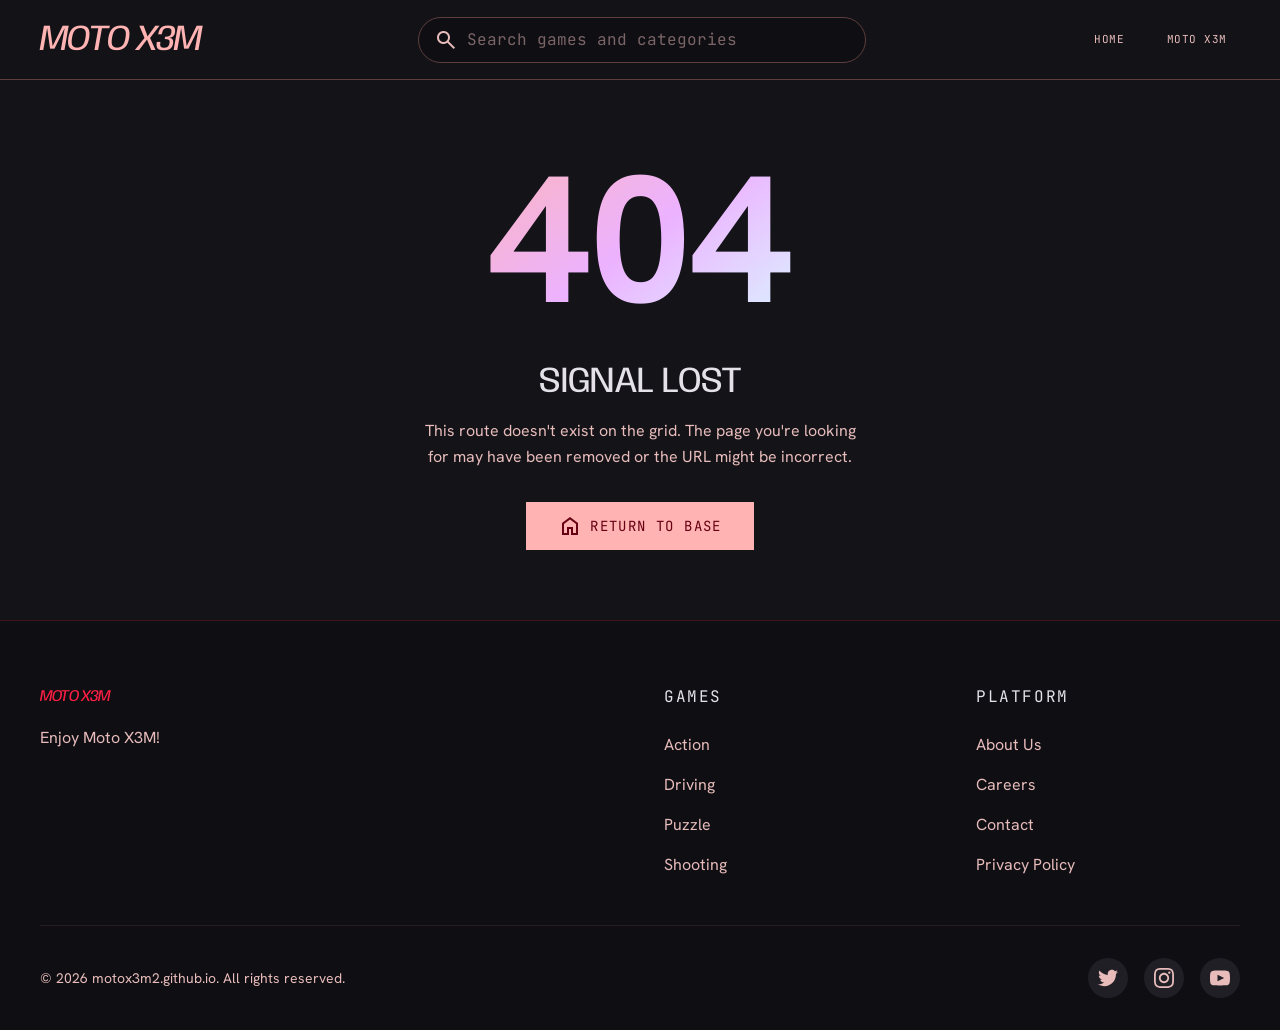
<file: about/index.html>
<!doctype html>
<html lang="en">

<head>
  <meta charset="UTF-8" />
  <link rel="icon" type="shortcut icon" href="/motox3m-icon.ico" />
  <meta name="viewport" content="width=device-width, initial-scale=1.0" />

  <!-- Primary SEO -->
  <title>About Us — Moto X3M</title>
  <meta name="description"
    content="Play the best free driving games online. From realistic racing simulators to arcade drift kings — Traffic Rider, Racing Limits, Rally Racer and more. No download required." />
  <meta name="robots" content="index, follow" />
  <link rel="canonical" href="https://motox3m2.github.io/about" />

  <!-- Open Graph / Facebook -->
  <meta property="og:type" content="website" />
  <meta property="og:site_name" content="motox3m2.github.io" />
  <meta property="og:title" content="About Us — Moto X3M" />
  <meta property="og:description"
    content="Play the best free driving games online. Traffic Rider, Racing Limits, Rally Racer and more. No download required." />
  <meta property="og:image" content="https://motox3m2.github.io/og-image.png" />
  <meta property="og:image:width" content="1200" />
  <meta property="og:image:height" content="630" />
  <meta property="og:url" content="https://motox3m2.github.io/about" />

  <!-- Twitter Card -->
  <meta name="twitter:card" content="summary_large_image" />
  <meta name="twitter:title" content="About Us — Moto X3M" />
  <meta name="twitter:description" content="Play the best free driving games online. No download required." />
  <meta name="twitter:image" content="https://motox3m2.github.io/og-image.png" />

  <!-- Performance: Preconnect to external resources -->
  <link rel="preconnect" href="https://fonts.googleapis.com" />
  <link rel="preconnect" href="https://fonts.gstatic.com" crossorigin />
  <link rel="preconnect" href="https://img.gamedistribution.com" />
  <link rel="dns-prefetch" href="https://img.gamedistribution.com" />

  <style>html,body{background:#131318;color:#e4e1e9}#root{min-height:100vh;background:#131318}</style>
  <!-- Non-blocking Google Fonts for theme: car -->
  <link rel="stylesheet" href="https://fonts.googleapis.com/css2?family=Anybody:ital,wght@0,100..900;1,100..900&family=Hanken+Grotesk:ital,wght@0,100..900;1,100..900&family=JetBrains+Mono:ital,wght@0,100..800;1,100..800&display=swap" media="print" onload="this.media='all'" />
  <link rel="stylesheet" href="https://fonts.googleapis.com/css2?family=Material+Symbols+Outlined:wght,FILL@100..700,0..1&display=swap" media="print" onload="this.media='all'" />
  <noscript>
    <link rel="stylesheet" href="https://fonts.googleapis.com/css2?family=Anybody:ital,wght@0,100..900;1,100..900&family=Hanken+Grotesk:ital,wght@0,100..900;1,100..900&family=JetBrains+Mono:ital,wght@0,100..800;1,100..800&display=swap" />
    <link rel="stylesheet" href="https://fonts.googleapis.com/css2?family=Material+Symbols+Outlined:wght,FILL@100..700,0..1&display=swap" />
  </noscript>
  <script type="module" crossorigin src="/assets/index-WbQkEibE.js"></script>
  <link rel="modulepreload" crossorigin href="/assets/rolldown-runtime-Bh1tDfsg.js">
  <link rel="modulepreload" crossorigin href="/assets/vendor-DQnsHzNS.js">
  <link rel="stylesheet" crossorigin href="/assets/index-Cnzyxz8o.css">
</head>

<body>
  <div id="root"><div class="min-h-screen flex flex-col"><nav class="bg-background flex justify-between items-center w-full px-margin-mobile md:px-margin-desktop h-20 z-50 fixed top-0 border-b border-outline-variant bg-background/80 backdrop-blur-md" aria-label="Main navigation"><div class="flex items-center gap-6"><a class="font-display-lg text-display-lg text-primary uppercase italic tracking-tighter text-[24px] md:text-[36px] leading-none select-none cursor-pointer hover:opacity-95 transition-opacity" aria-label="Moto X3M" href="/" data-discover="true">Moto X3M</a></div><div class="flex-1 max-w-lg px-4 md:px-8"><div class="relative group"><span class="material-symbols-outlined absolute left-4 top-1/2 -translate-y-1/2 text-on-surface-variant group-focus-within:text-secondary-fixed transition-colors" aria-hidden="true">search</span><input class="w-full bg-surface-container-lowest text-on-surface border border-outline-variant rounded-full py-2.5 pl-12 pr-6 focus:outline-none focus:border-secondary-fixed focus:ring-1 focus:ring-secondary-fixed transition-all placeholder:text-on-surface-variant/50 font-label-sm text-label-sm" placeholder="Search games and categories" type="search" aria-label="Search games and categories" id="search-input"/></div></div><div class="flex items-center gap-2 md:gap-4"><a class="px-3 py-1 font-label-sm text-[11px] tracking-wider uppercase border transition-colors border-transparent text-on-surface-variant hover:text-primary" href="/" data-discover="true">Home</a><a class="px-3 py-1 font-label-sm text-[11px] tracking-wider uppercase border transition-colors border-transparent text-on-surface-variant hover:text-primary" href="/g/moto-x3m" data-discover="true">Moto X3M</a></div></nav><div class="flex-1 flex flex-col"><main class="flex-1 flex flex-col items-center justify-center p-8 text-center min-h-[60vh]"><div class="relative mb-8"><span class="text-[120px] md:text-[180px] font-bold text-transparent bg-clip-text bg-gradient-to-br from-primary via-tertiary to-secondary leading-none select-none" aria-hidden="true">404</span><div class="absolute inset-0 blur-3xl bg-primary/10 rounded-full -z-10"></div></div><h1 class="font-headline-lg text-2xl md:text-4xl text-on-surface mb-4 uppercase tracking-tight">Signal Lost</h1><p class="text-on-surface-variant max-w-md mb-8 font-body-md leading-relaxed">This route doesn&#x27;t exist on the grid. The page you&#x27;re looking for may have been removed or the URL might be incorrect.</p><a class="flex items-center gap-2 px-8 py-3 bg-primary text-on-primary font-label-sm text-sm uppercase tracking-widest rounded-DEFAULT hover:shadow-[0_0_20px_rgba(255,179,178,0.4)] transition-all" href="/" data-discover="true"><span class="material-symbols-outlined text-[18px]">home</span>Return to Base</a></main></div><footer class="bg-surface-container-lowest border-t border-accent/20 pt-16 pb-8 px-margin-mobile md:px-margin-desktop mt-auto w-full"><div class="max-w-[1440px] mx-auto grid grid-cols-1 md:grid-cols-4 gap-12 mb-12"><div class="col-span-1 md:col-span-2"><span class="font-display-lg text-headline-lg text-accent uppercase italic tracking-tighter block mb-4">Moto X3M</span><p class="text-on-surface-variant font-body-md max-w-sm leading-relaxed">Enjoy Moto X3M!</p></div><div><h4 class="font-label-sm text-on-surface uppercase tracking-widest mb-6">Games</h4><ul class="space-y-4 font-body-md text-on-surface-variant"><li><a class="hover:text-accent transition-colors" href="#">Action</a></li><li><a class="hover:text-accent transition-colors" href="#">Driving</a></li><li><a class="hover:text-accent transition-colors" href="#">Puzzle</a></li><li><a class="hover:text-accent transition-colors" href="#">Shooting</a></li></ul></div><div><h4 class="font-label-sm text-on-surface uppercase tracking-widest mb-6">Platform</h4><ul class="space-y-4 font-body-md text-on-surface-variant"><li><a class="hover:text-accent transition-colors" href="/about">About Us</a></li><li><a class="hover:text-accent transition-colors" href="#">Careers</a></li><li><a class="hover:text-accent transition-colors" href="/contact">Contact</a></li><li><a class="hover:text-accent transition-colors" href="/privacy">Privacy Policy</a></li></ul></div></div><div class="max-w-[1440px] mx-auto border-t border-outline-variant/30 pt-8 flex flex-col md:flex-row justify-between items-center gap-6"><p class="text-on-surface-variant font-body-md text-sm">© 2026 motox3m2.github.io. All rights reserved.</p><div class="flex gap-4"><a href="#" aria-label="Twitter" class="w-10 h-10 rounded-full bg-surface-container flex items-center justify-center text-on-surface-variant hover:bg-accent hover:text-white transition-all"><svg class="w-5 h-5 fill-current" viewBox="0 0 24 24" aria-hidden="true"><path d="M24 4.557c-.883.392-1.832.656-2.828.775 1.017-.609 1.798-1.574 2.165-2.724-.951.564-2.005.974-3.127 1.195-.897-.957-2.178-1.555-3.594-1.555-3.179 0-5.515 2.966-4.797 6.045-4.091-.205-7.719-2.165-10.148-5.144-1.29 2.213-.669 5.108 1.523 6.574-.806-.026-1.566-.247-2.229-.616-.054 2.281 1.581 4.415 3.949 4.89-.693.188-1.452.232-2.224.084.626 1.956 2.444 3.379 4.6 3.419-2.07 1.623-4.678 2.348-7.29 2.04 2.179 1.397 4.768 2.212 7.548 2.212 9.142 0 14.307-7.721 13.995-14.646.962-.695 1.797-1.562 2.457-2.549z"></path></svg></a><a href="#" aria-label="Instagram" class="w-10 h-10 rounded-full bg-surface-container flex items-center justify-center text-on-surface-variant hover:bg-accent hover:text-white transition-all"><svg class="w-5 h-5 fill-current" viewBox="0 0 24 24" aria-hidden="true"><path d="M12 2.163c3.204 0 3.584.012 4.85.07 3.252.148 4.771 1.691 4.919 4.919.058 1.265.069 1.645.069 4.849 0 3.205-.012 3.584-.069 4.849-.149 3.225-1.664 4.771-4.919 4.919-1.266.058-1.644.07-4.85.07-3.204 0-3.584-.012-4.849-.07-3.26-.149-4.771-1.699-4.919-4.92-.058-1.265-.07-1.644-.07-4.849 0-3.204.013-3.583.07-4.849.149-3.227 1.664-4.771 4.919-4.919 1.266-.057 1.645-.069 4.849-.069zm0-2.163c-3.259 0-3.667.014-4.947.072-4.358.2-6.78 2.618-6.98 6.98-.059 1.281-.073 1.689-.073 4.948 0 3.259.014 3.668.072 4.948.2 4.358 2.618 6.78 6.98 6.98 1.281.058 1.689.072 4.948.072 3.259 0 3.668-.014 4.948-.072 4.354-.2 6.782-2.618 6.979-6.98.059-1.28.073-1.689.073-4.948 0-3.259-.014-3.667-.072-4.947-.196-4.354-2.617-6.78-6.979-6.98-1.281-.059-1.69-.073-4.949-.073zm0 5.838c-3.403 0-6.162 2.759-6.162 6.162s2.759 6.163 6.162 6.163 6.162-2.759 6.162-6.163c0-3.403-2.759-6.162-6.162-6.162zm0 10.162c-2.209 0-4-1.79-4-4 0-2.209 1.791-4 4-4s4 1.791 4 4c0 2.21-1.791 4-4 4zm6.406-11.845c-.796 0-1.441.645-1.441 1.44s.645 1.44 1.441 1.44c.795 0 1.439-.645 1.439-1.44s-.644-1.44-1.439-1.44z"></path></svg></a><a href="#" aria-label="YouTube" class="w-10 h-10 rounded-full bg-surface-container flex items-center justify-center text-on-surface-variant hover:bg-accent hover:text-white transition-all"><svg class="w-5 h-5 fill-current" viewBox="0 0 24 24" aria-hidden="true"><path d="M19.615 3.184c-3.604-.246-11.631-.245-15.23 0-3.897.266-4.356 2.62-4.385 8.816.029 6.185.484 8.549 4.385 8.816 3.6.245 11.626.246 15.23 0 3.897-.266 4.356-2.62 4.385-8.816-.029-6.185-.484-8.549-4.385-8.816zm-10.615 12.816v-8l8 3.993-8 4.007z"></path></svg></a></div></div></footer></div></div>
</body>

</html>
</file>
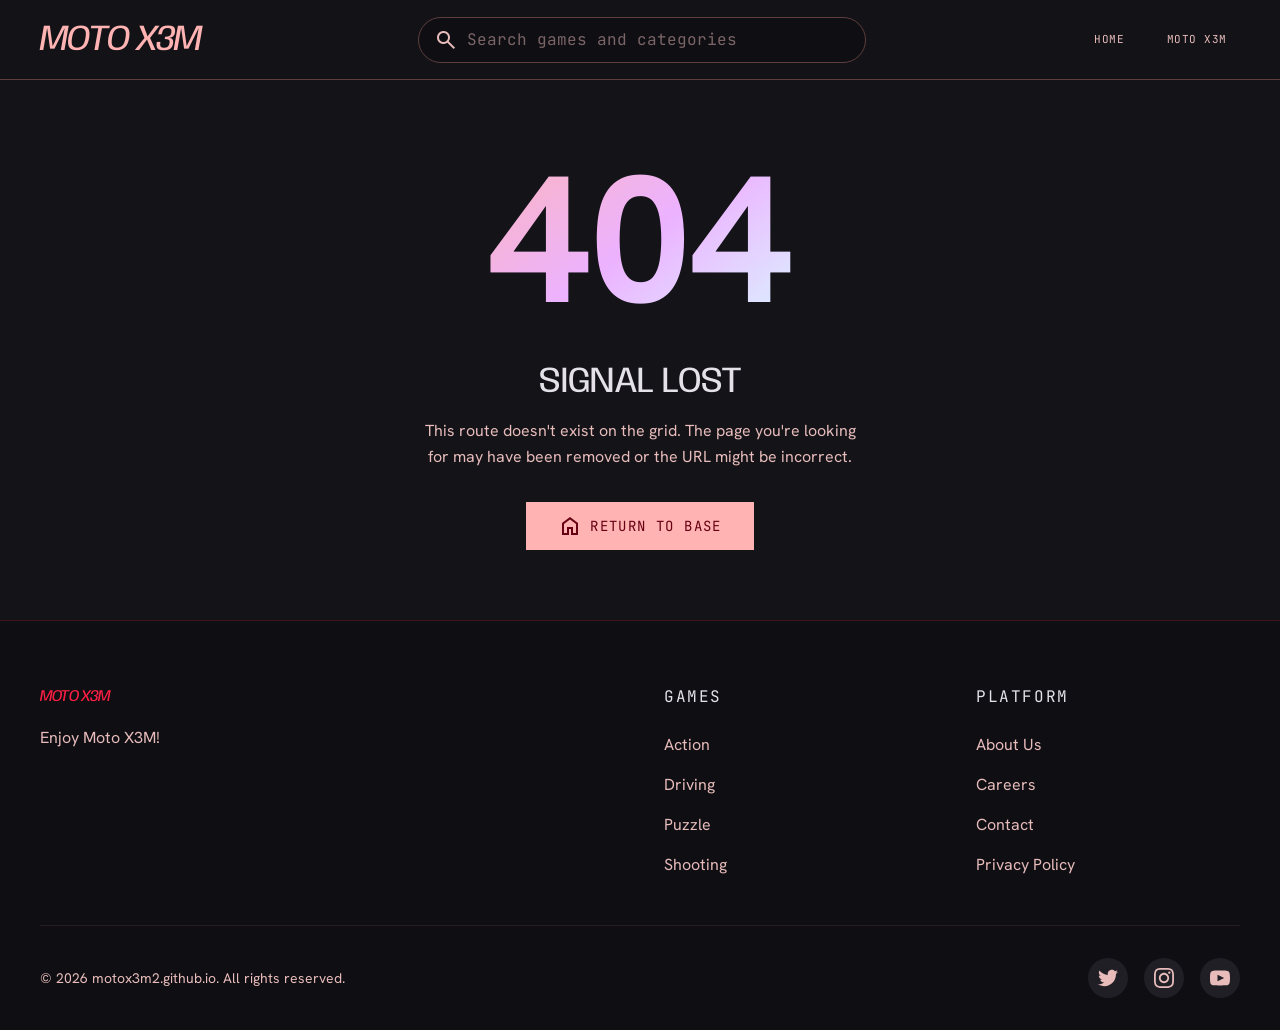
<file: contact/index.html>
<!doctype html>
<html lang="en">

<head>
  <meta charset="UTF-8" />
  <link rel="icon" type="shortcut icon" href="/motox3m-icon.ico" />
  <meta name="viewport" content="width=device-width, initial-scale=1.0" />

  <!-- Primary SEO -->
  <title>Contact Us — Moto X3M</title>
  <meta name="description"
    content="Play the best free driving games online. From realistic racing simulators to arcade drift kings — Traffic Rider, Racing Limits, Rally Racer and more. No download required." />
  <meta name="robots" content="index, follow" />
  <link rel="canonical" href="https://motox3m2.github.io/contact" />

  <!-- Open Graph / Facebook -->
  <meta property="og:type" content="website" />
  <meta property="og:site_name" content="motox3m2.github.io" />
  <meta property="og:title" content="Contact Us — Moto X3M" />
  <meta property="og:description"
    content="Play the best free driving games online. Traffic Rider, Racing Limits, Rally Racer and more. No download required." />
  <meta property="og:image" content="https://motox3m2.github.io/og-image.png" />
  <meta property="og:image:width" content="1200" />
  <meta property="og:image:height" content="630" />
  <meta property="og:url" content="https://motox3m2.github.io/contact" />

  <!-- Twitter Card -->
  <meta name="twitter:card" content="summary_large_image" />
  <meta name="twitter:title" content="Contact Us — Moto X3M" />
  <meta name="twitter:description" content="Play the best free driving games online. No download required." />
  <meta name="twitter:image" content="https://motox3m2.github.io/og-image.png" />

  <!-- Performance: Preconnect to external resources -->
  <link rel="preconnect" href="https://fonts.googleapis.com" />
  <link rel="preconnect" href="https://fonts.gstatic.com" crossorigin />
  <link rel="preconnect" href="https://img.gamedistribution.com" />
  <link rel="dns-prefetch" href="https://img.gamedistribution.com" />

  <style>html,body{background:#131318;color:#e4e1e9}#root{min-height:100vh;background:#131318}</style>
  <!-- Non-blocking Google Fonts for theme: car -->
  <link rel="stylesheet" href="https://fonts.googleapis.com/css2?family=Anybody:ital,wght@0,100..900;1,100..900&family=Hanken+Grotesk:ital,wght@0,100..900;1,100..900&family=JetBrains+Mono:ital,wght@0,100..800;1,100..800&display=swap" media="print" onload="this.media='all'" />
  <link rel="stylesheet" href="https://fonts.googleapis.com/css2?family=Material+Symbols+Outlined:wght,FILL@100..700,0..1&display=swap" media="print" onload="this.media='all'" />
  <noscript>
    <link rel="stylesheet" href="https://fonts.googleapis.com/css2?family=Anybody:ital,wght@0,100..900;1,100..900&family=Hanken+Grotesk:ital,wght@0,100..900;1,100..900&family=JetBrains+Mono:ital,wght@0,100..800;1,100..800&display=swap" />
    <link rel="stylesheet" href="https://fonts.googleapis.com/css2?family=Material+Symbols+Outlined:wght,FILL@100..700,0..1&display=swap" />
  </noscript>
  <script type="module" crossorigin src="/assets/index-WbQkEibE.js"></script>
  <link rel="modulepreload" crossorigin href="/assets/rolldown-runtime-Bh1tDfsg.js">
  <link rel="modulepreload" crossorigin href="/assets/vendor-DQnsHzNS.js">
  <link rel="stylesheet" crossorigin href="/assets/index-Cnzyxz8o.css">
</head>

<body>
  <div id="root"><div class="min-h-screen flex flex-col"><nav class="bg-background flex justify-between items-center w-full px-margin-mobile md:px-margin-desktop h-20 z-50 fixed top-0 border-b border-outline-variant bg-background/80 backdrop-blur-md" aria-label="Main navigation"><div class="flex items-center gap-6"><a class="font-display-lg text-display-lg text-primary uppercase italic tracking-tighter text-[24px] md:text-[36px] leading-none select-none cursor-pointer hover:opacity-95 transition-opacity" aria-label="Moto X3M" href="/" data-discover="true">Moto X3M</a></div><div class="flex-1 max-w-lg px-4 md:px-8"><div class="relative group"><span class="material-symbols-outlined absolute left-4 top-1/2 -translate-y-1/2 text-on-surface-variant group-focus-within:text-secondary-fixed transition-colors" aria-hidden="true">search</span><input class="w-full bg-surface-container-lowest text-on-surface border border-outline-variant rounded-full py-2.5 pl-12 pr-6 focus:outline-none focus:border-secondary-fixed focus:ring-1 focus:ring-secondary-fixed transition-all placeholder:text-on-surface-variant/50 font-label-sm text-label-sm" placeholder="Search games and categories" type="search" aria-label="Search games and categories" id="search-input"/></div></div><div class="flex items-center gap-2 md:gap-4"><a class="px-3 py-1 font-label-sm text-[11px] tracking-wider uppercase border transition-colors border-transparent text-on-surface-variant hover:text-primary" href="/" data-discover="true">Home</a><a class="px-3 py-1 font-label-sm text-[11px] tracking-wider uppercase border transition-colors border-transparent text-on-surface-variant hover:text-primary" href="/g/moto-x3m" data-discover="true">Moto X3M</a></div></nav><div class="flex-1 flex flex-col"><main class="flex-1 flex flex-col items-center justify-center p-8 text-center min-h-[60vh]"><div class="relative mb-8"><span class="text-[120px] md:text-[180px] font-bold text-transparent bg-clip-text bg-gradient-to-br from-primary via-tertiary to-secondary leading-none select-none" aria-hidden="true">404</span><div class="absolute inset-0 blur-3xl bg-primary/10 rounded-full -z-10"></div></div><h1 class="font-headline-lg text-2xl md:text-4xl text-on-surface mb-4 uppercase tracking-tight">Signal Lost</h1><p class="text-on-surface-variant max-w-md mb-8 font-body-md leading-relaxed">This route doesn&#x27;t exist on the grid. The page you&#x27;re looking for may have been removed or the URL might be incorrect.</p><a class="flex items-center gap-2 px-8 py-3 bg-primary text-on-primary font-label-sm text-sm uppercase tracking-widest rounded-DEFAULT hover:shadow-[0_0_20px_rgba(255,179,178,0.4)] transition-all" href="/" data-discover="true"><span class="material-symbols-outlined text-[18px]">home</span>Return to Base</a></main></div><footer class="bg-surface-container-lowest border-t border-accent/20 pt-16 pb-8 px-margin-mobile md:px-margin-desktop mt-auto w-full"><div class="max-w-[1440px] mx-auto grid grid-cols-1 md:grid-cols-4 gap-12 mb-12"><div class="col-span-1 md:col-span-2"><span class="font-display-lg text-headline-lg text-accent uppercase italic tracking-tighter block mb-4">Moto X3M</span><p class="text-on-surface-variant font-body-md max-w-sm leading-relaxed">Enjoy Moto X3M!</p></div><div><h4 class="font-label-sm text-on-surface uppercase tracking-widest mb-6">Games</h4><ul class="space-y-4 font-body-md text-on-surface-variant"><li><a class="hover:text-accent transition-colors" href="#">Action</a></li><li><a class="hover:text-accent transition-colors" href="#">Driving</a></li><li><a class="hover:text-accent transition-colors" href="#">Puzzle</a></li><li><a class="hover:text-accent transition-colors" href="#">Shooting</a></li></ul></div><div><h4 class="font-label-sm text-on-surface uppercase tracking-widest mb-6">Platform</h4><ul class="space-y-4 font-body-md text-on-surface-variant"><li><a class="hover:text-accent transition-colors" href="/about">About Us</a></li><li><a class="hover:text-accent transition-colors" href="#">Careers</a></li><li><a class="hover:text-accent transition-colors" href="/contact">Contact</a></li><li><a class="hover:text-accent transition-colors" href="/privacy">Privacy Policy</a></li></ul></div></div><div class="max-w-[1440px] mx-auto border-t border-outline-variant/30 pt-8 flex flex-col md:flex-row justify-between items-center gap-6"><p class="text-on-surface-variant font-body-md text-sm">© 2026 motox3m2.github.io. All rights reserved.</p><div class="flex gap-4"><a href="#" aria-label="Twitter" class="w-10 h-10 rounded-full bg-surface-container flex items-center justify-center text-on-surface-variant hover:bg-accent hover:text-white transition-all"><svg class="w-5 h-5 fill-current" viewBox="0 0 24 24" aria-hidden="true"><path d="M24 4.557c-.883.392-1.832.656-2.828.775 1.017-.609 1.798-1.574 2.165-2.724-.951.564-2.005.974-3.127 1.195-.897-.957-2.178-1.555-3.594-1.555-3.179 0-5.515 2.966-4.797 6.045-4.091-.205-7.719-2.165-10.148-5.144-1.29 2.213-.669 5.108 1.523 6.574-.806-.026-1.566-.247-2.229-.616-.054 2.281 1.581 4.415 3.949 4.89-.693.188-1.452.232-2.224.084.626 1.956 2.444 3.379 4.6 3.419-2.07 1.623-4.678 2.348-7.29 2.04 2.179 1.397 4.768 2.212 7.548 2.212 9.142 0 14.307-7.721 13.995-14.646.962-.695 1.797-1.562 2.457-2.549z"></path></svg></a><a href="#" aria-label="Instagram" class="w-10 h-10 rounded-full bg-surface-container flex items-center justify-center text-on-surface-variant hover:bg-accent hover:text-white transition-all"><svg class="w-5 h-5 fill-current" viewBox="0 0 24 24" aria-hidden="true"><path d="M12 2.163c3.204 0 3.584.012 4.85.07 3.252.148 4.771 1.691 4.919 4.919.058 1.265.069 1.645.069 4.849 0 3.205-.012 3.584-.069 4.849-.149 3.225-1.664 4.771-4.919 4.919-1.266.058-1.644.07-4.85.07-3.204 0-3.584-.012-4.849-.07-3.26-.149-4.771-1.699-4.919-4.92-.058-1.265-.07-1.644-.07-4.849 0-3.204.013-3.583.07-4.849.149-3.227 1.664-4.771 4.919-4.919 1.266-.057 1.645-.069 4.849-.069zm0-2.163c-3.259 0-3.667.014-4.947.072-4.358.2-6.78 2.618-6.98 6.98-.059 1.281-.073 1.689-.073 4.948 0 3.259.014 3.668.072 4.948.2 4.358 2.618 6.78 6.98 6.98 1.281.058 1.689.072 4.948.072 3.259 0 3.668-.014 4.948-.072 4.354-.2 6.782-2.618 6.979-6.98.059-1.28.073-1.689.073-4.948 0-3.259-.014-3.667-.072-4.947-.196-4.354-2.617-6.78-6.979-6.98-1.281-.059-1.69-.073-4.949-.073zm0 5.838c-3.403 0-6.162 2.759-6.162 6.162s2.759 6.163 6.162 6.163 6.162-2.759 6.162-6.163c0-3.403-2.759-6.162-6.162-6.162zm0 10.162c-2.209 0-4-1.79-4-4 0-2.209 1.791-4 4-4s4 1.791 4 4c0 2.21-1.791 4-4 4zm6.406-11.845c-.796 0-1.441.645-1.441 1.44s.645 1.44 1.441 1.44c.795 0 1.439-.645 1.439-1.44s-.644-1.44-1.439-1.44z"></path></svg></a><a href="#" aria-label="YouTube" class="w-10 h-10 rounded-full bg-surface-container flex items-center justify-center text-on-surface-variant hover:bg-accent hover:text-white transition-all"><svg class="w-5 h-5 fill-current" viewBox="0 0 24 24" aria-hidden="true"><path d="M19.615 3.184c-3.604-.246-11.631-.245-15.23 0-3.897.266-4.356 2.62-4.385 8.816.029 6.185.484 8.549 4.385 8.816 3.6.245 11.626.246 15.23 0 3.897-.266 4.356-2.62 4.385-8.816-.029-6.185-.484-8.549-4.385-8.816zm-10.615 12.816v-8l8 3.993-8 4.007z"></path></svg></a></div></div></footer></div></div>
</body>

</html>
</file>
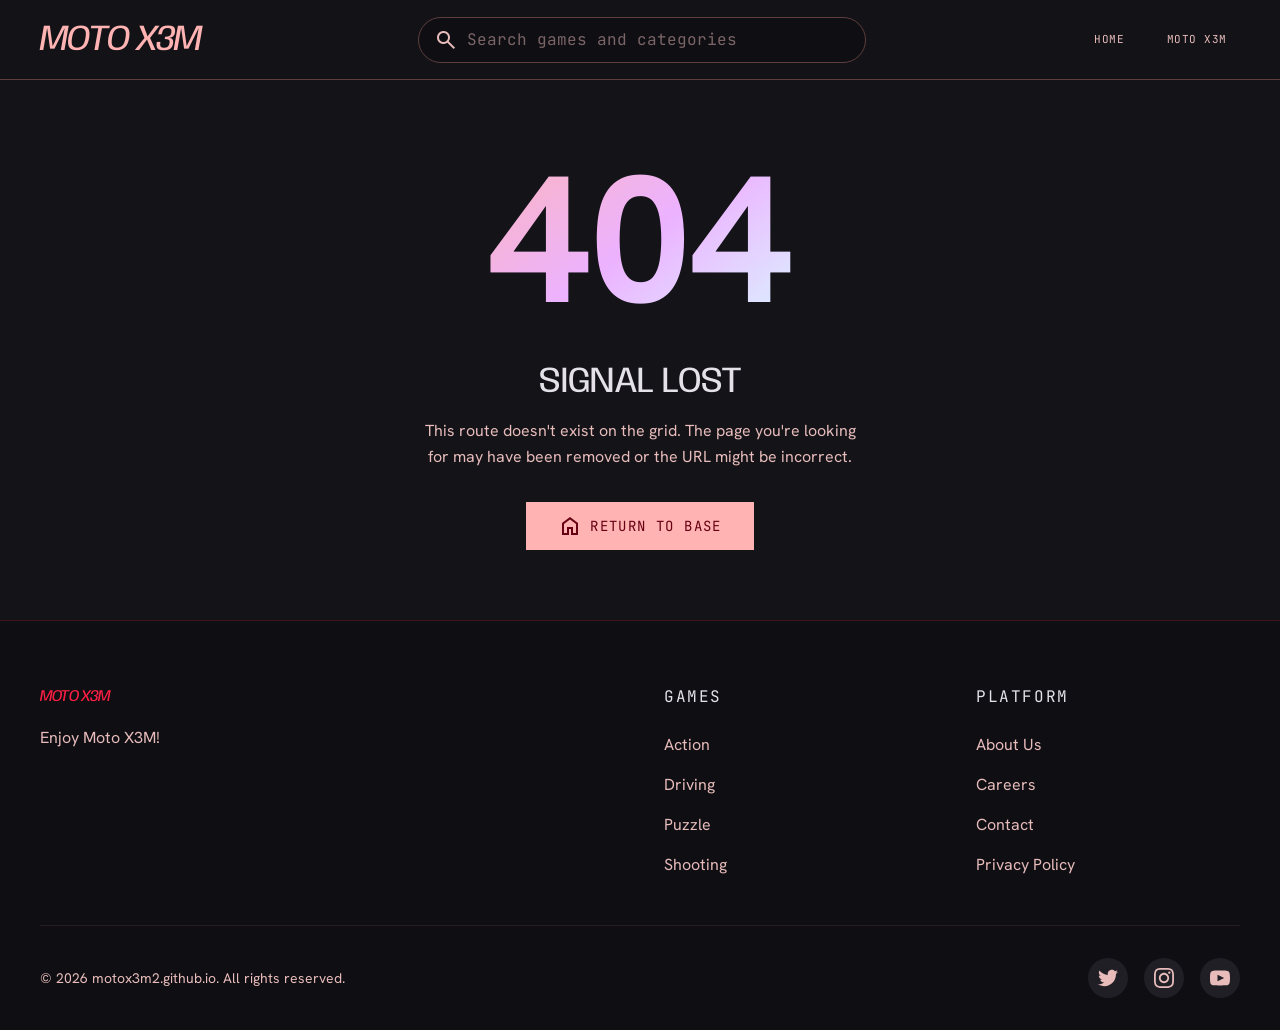
<file: privacy/index.html>
<!doctype html>
<html lang="en">

<head>
  <meta charset="UTF-8" />
  <link rel="icon" type="shortcut icon" href="/motox3m-icon.ico" />
  <meta name="viewport" content="width=device-width, initial-scale=1.0" />

  <!-- Primary SEO -->
  <title>Privacy Policy — Moto X3M</title>
  <meta name="description"
    content="Play the best free driving games online. From realistic racing simulators to arcade drift kings — Traffic Rider, Racing Limits, Rally Racer and more. No download required." />
  <meta name="robots" content="index, follow" />
  <link rel="canonical" href="https://motox3m2.github.io/privacy" />

  <!-- Open Graph / Facebook -->
  <meta property="og:type" content="website" />
  <meta property="og:site_name" content="motox3m2.github.io" />
  <meta property="og:title" content="Privacy Policy — Moto X3M" />
  <meta property="og:description"
    content="Play the best free driving games online. Traffic Rider, Racing Limits, Rally Racer and more. No download required." />
  <meta property="og:image" content="https://motox3m2.github.io/og-image.png" />
  <meta property="og:image:width" content="1200" />
  <meta property="og:image:height" content="630" />
  <meta property="og:url" content="https://motox3m2.github.io/privacy" />

  <!-- Twitter Card -->
  <meta name="twitter:card" content="summary_large_image" />
  <meta name="twitter:title" content="Privacy Policy — Moto X3M" />
  <meta name="twitter:description" content="Play the best free driving games online. No download required." />
  <meta name="twitter:image" content="https://motox3m2.github.io/og-image.png" />

  <!-- Performance: Preconnect to external resources -->
  <link rel="preconnect" href="https://fonts.googleapis.com" />
  <link rel="preconnect" href="https://fonts.gstatic.com" crossorigin />
  <link rel="preconnect" href="https://img.gamedistribution.com" />
  <link rel="dns-prefetch" href="https://img.gamedistribution.com" />

  <style>html,body{background:#131318;color:#e4e1e9}#root{min-height:100vh;background:#131318}</style>
  <!-- Non-blocking Google Fonts for theme: car -->
  <link rel="stylesheet" href="https://fonts.googleapis.com/css2?family=Anybody:ital,wght@0,100..900;1,100..900&family=Hanken+Grotesk:ital,wght@0,100..900;1,100..900&family=JetBrains+Mono:ital,wght@0,100..800;1,100..800&display=swap" media="print" onload="this.media='all'" />
  <link rel="stylesheet" href="https://fonts.googleapis.com/css2?family=Material+Symbols+Outlined:wght,FILL@100..700,0..1&display=swap" media="print" onload="this.media='all'" />
  <noscript>
    <link rel="stylesheet" href="https://fonts.googleapis.com/css2?family=Anybody:ital,wght@0,100..900;1,100..900&family=Hanken+Grotesk:ital,wght@0,100..900;1,100..900&family=JetBrains+Mono:ital,wght@0,100..800;1,100..800&display=swap" />
    <link rel="stylesheet" href="https://fonts.googleapis.com/css2?family=Material+Symbols+Outlined:wght,FILL@100..700,0..1&display=swap" />
  </noscript>
  <script type="module" crossorigin src="/assets/index-WbQkEibE.js"></script>
  <link rel="modulepreload" crossorigin href="/assets/rolldown-runtime-Bh1tDfsg.js">
  <link rel="modulepreload" crossorigin href="/assets/vendor-DQnsHzNS.js">
  <link rel="stylesheet" crossorigin href="/assets/index-Cnzyxz8o.css">
</head>

<body>
  <div id="root"><div class="min-h-screen flex flex-col"><nav class="bg-background flex justify-between items-center w-full px-margin-mobile md:px-margin-desktop h-20 z-50 fixed top-0 border-b border-outline-variant bg-background/80 backdrop-blur-md" aria-label="Main navigation"><div class="flex items-center gap-6"><a class="font-display-lg text-display-lg text-primary uppercase italic tracking-tighter text-[24px] md:text-[36px] leading-none select-none cursor-pointer hover:opacity-95 transition-opacity" aria-label="Moto X3M" href="/" data-discover="true">Moto X3M</a></div><div class="flex-1 max-w-lg px-4 md:px-8"><div class="relative group"><span class="material-symbols-outlined absolute left-4 top-1/2 -translate-y-1/2 text-on-surface-variant group-focus-within:text-secondary-fixed transition-colors" aria-hidden="true">search</span><input class="w-full bg-surface-container-lowest text-on-surface border border-outline-variant rounded-full py-2.5 pl-12 pr-6 focus:outline-none focus:border-secondary-fixed focus:ring-1 focus:ring-secondary-fixed transition-all placeholder:text-on-surface-variant/50 font-label-sm text-label-sm" placeholder="Search games and categories" type="search" aria-label="Search games and categories" id="search-input"/></div></div><div class="flex items-center gap-2 md:gap-4"><a class="px-3 py-1 font-label-sm text-[11px] tracking-wider uppercase border transition-colors border-transparent text-on-surface-variant hover:text-primary" href="/" data-discover="true">Home</a><a class="px-3 py-1 font-label-sm text-[11px] tracking-wider uppercase border transition-colors border-transparent text-on-surface-variant hover:text-primary" href="/g/moto-x3m" data-discover="true">Moto X3M</a></div></nav><div class="flex-1 flex flex-col"><main class="flex-1 flex flex-col items-center justify-center p-8 text-center min-h-[60vh]"><div class="relative mb-8"><span class="text-[120px] md:text-[180px] font-bold text-transparent bg-clip-text bg-gradient-to-br from-primary via-tertiary to-secondary leading-none select-none" aria-hidden="true">404</span><div class="absolute inset-0 blur-3xl bg-primary/10 rounded-full -z-10"></div></div><h1 class="font-headline-lg text-2xl md:text-4xl text-on-surface mb-4 uppercase tracking-tight">Signal Lost</h1><p class="text-on-surface-variant max-w-md mb-8 font-body-md leading-relaxed">This route doesn&#x27;t exist on the grid. The page you&#x27;re looking for may have been removed or the URL might be incorrect.</p><a class="flex items-center gap-2 px-8 py-3 bg-primary text-on-primary font-label-sm text-sm uppercase tracking-widest rounded-DEFAULT hover:shadow-[0_0_20px_rgba(255,179,178,0.4)] transition-all" href="/" data-discover="true"><span class="material-symbols-outlined text-[18px]">home</span>Return to Base</a></main></div><footer class="bg-surface-container-lowest border-t border-accent/20 pt-16 pb-8 px-margin-mobile md:px-margin-desktop mt-auto w-full"><div class="max-w-[1440px] mx-auto grid grid-cols-1 md:grid-cols-4 gap-12 mb-12"><div class="col-span-1 md:col-span-2"><span class="font-display-lg text-headline-lg text-accent uppercase italic tracking-tighter block mb-4">Moto X3M</span><p class="text-on-surface-variant font-body-md max-w-sm leading-relaxed">Enjoy Moto X3M!</p></div><div><h4 class="font-label-sm text-on-surface uppercase tracking-widest mb-6">Games</h4><ul class="space-y-4 font-body-md text-on-surface-variant"><li><a class="hover:text-accent transition-colors" href="#">Action</a></li><li><a class="hover:text-accent transition-colors" href="#">Driving</a></li><li><a class="hover:text-accent transition-colors" href="#">Puzzle</a></li><li><a class="hover:text-accent transition-colors" href="#">Shooting</a></li></ul></div><div><h4 class="font-label-sm text-on-surface uppercase tracking-widest mb-6">Platform</h4><ul class="space-y-4 font-body-md text-on-surface-variant"><li><a class="hover:text-accent transition-colors" href="/about">About Us</a></li><li><a class="hover:text-accent transition-colors" href="#">Careers</a></li><li><a class="hover:text-accent transition-colors" href="/contact">Contact</a></li><li><a class="hover:text-accent transition-colors" href="/privacy">Privacy Policy</a></li></ul></div></div><div class="max-w-[1440px] mx-auto border-t border-outline-variant/30 pt-8 flex flex-col md:flex-row justify-between items-center gap-6"><p class="text-on-surface-variant font-body-md text-sm">© 2026 motox3m2.github.io. All rights reserved.</p><div class="flex gap-4"><a href="#" aria-label="Twitter" class="w-10 h-10 rounded-full bg-surface-container flex items-center justify-center text-on-surface-variant hover:bg-accent hover:text-white transition-all"><svg class="w-5 h-5 fill-current" viewBox="0 0 24 24" aria-hidden="true"><path d="M24 4.557c-.883.392-1.832.656-2.828.775 1.017-.609 1.798-1.574 2.165-2.724-.951.564-2.005.974-3.127 1.195-.897-.957-2.178-1.555-3.594-1.555-3.179 0-5.515 2.966-4.797 6.045-4.091-.205-7.719-2.165-10.148-5.144-1.29 2.213-.669 5.108 1.523 6.574-.806-.026-1.566-.247-2.229-.616-.054 2.281 1.581 4.415 3.949 4.89-.693.188-1.452.232-2.224.084.626 1.956 2.444 3.379 4.6 3.419-2.07 1.623-4.678 2.348-7.29 2.04 2.179 1.397 4.768 2.212 7.548 2.212 9.142 0 14.307-7.721 13.995-14.646.962-.695 1.797-1.562 2.457-2.549z"></path></svg></a><a href="#" aria-label="Instagram" class="w-10 h-10 rounded-full bg-surface-container flex items-center justify-center text-on-surface-variant hover:bg-accent hover:text-white transition-all"><svg class="w-5 h-5 fill-current" viewBox="0 0 24 24" aria-hidden="true"><path d="M12 2.163c3.204 0 3.584.012 4.85.07 3.252.148 4.771 1.691 4.919 4.919.058 1.265.069 1.645.069 4.849 0 3.205-.012 3.584-.069 4.849-.149 3.225-1.664 4.771-4.919 4.919-1.266.058-1.644.07-4.85.07-3.204 0-3.584-.012-4.849-.07-3.26-.149-4.771-1.699-4.919-4.92-.058-1.265-.07-1.644-.07-4.849 0-3.204.013-3.583.07-4.849.149-3.227 1.664-4.771 4.919-4.919 1.266-.057 1.645-.069 4.849-.069zm0-2.163c-3.259 0-3.667.014-4.947.072-4.358.2-6.78 2.618-6.98 6.98-.059 1.281-.073 1.689-.073 4.948 0 3.259.014 3.668.072 4.948.2 4.358 2.618 6.78 6.98 6.98 1.281.058 1.689.072 4.948.072 3.259 0 3.668-.014 4.948-.072 4.354-.2 6.782-2.618 6.979-6.98.059-1.28.073-1.689.073-4.948 0-3.259-.014-3.667-.072-4.947-.196-4.354-2.617-6.78-6.979-6.98-1.281-.059-1.69-.073-4.949-.073zm0 5.838c-3.403 0-6.162 2.759-6.162 6.162s2.759 6.163 6.162 6.163 6.162-2.759 6.162-6.163c0-3.403-2.759-6.162-6.162-6.162zm0 10.162c-2.209 0-4-1.79-4-4 0-2.209 1.791-4 4-4s4 1.791 4 4c0 2.21-1.791 4-4 4zm6.406-11.845c-.796 0-1.441.645-1.441 1.44s.645 1.44 1.441 1.44c.795 0 1.439-.645 1.439-1.44s-.644-1.44-1.439-1.44z"></path></svg></a><a href="#" aria-label="YouTube" class="w-10 h-10 rounded-full bg-surface-container flex items-center justify-center text-on-surface-variant hover:bg-accent hover:text-white transition-all"><svg class="w-5 h-5 fill-current" viewBox="0 0 24 24" aria-hidden="true"><path d="M19.615 3.184c-3.604-.246-11.631-.245-15.23 0-3.897.266-4.356 2.62-4.385 8.816.029 6.185.484 8.549 4.385 8.816 3.6.245 11.626.246 15.23 0 3.897-.266 4.356-2.62 4.385-8.816-.029-6.185-.484-8.549-4.385-8.816zm-10.615 12.816v-8l8 3.993-8 4.007z"></path></svg></a></div></div></footer></div></div>
</body>

</html>
</file>
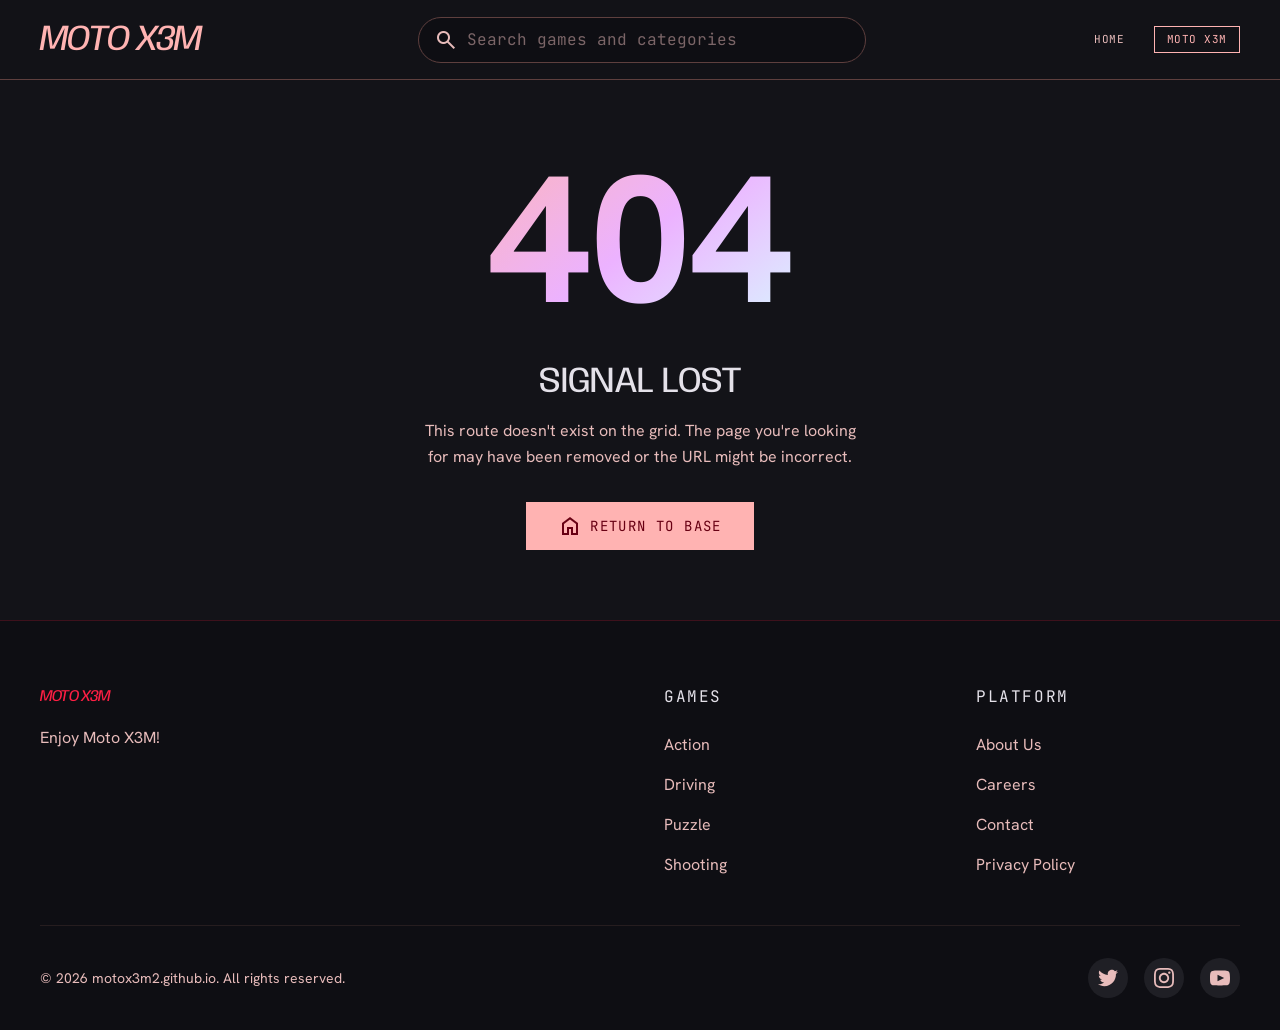
<file: g/moto-x3m-2/index.html>
<!doctype html>
<html lang="en">

<head>
  <meta charset="UTF-8" />
  <link rel="icon" type="shortcut icon" href="/motox3m-icon.ico" />
  <meta name="viewport" content="width=device-width, initial-scale=1.0" />

  <!-- Primary SEO -->
  <title>Play Moto X3M 2 Online Free</title>
  <meta name="description"
    content="Play the best free driving games online. From realistic racing simulators to arcade drift kings — Traffic Rider, Racing Limits, Rally Racer and more. No download required." />
  <meta name="robots" content="index, follow" />
  <link rel="canonical" href="https://motox3m2.github.io/g/moto-x3m-2" />

  <!-- Open Graph / Facebook -->
  <meta property="og:type" content="website" />
  <meta property="og:site_name" content="motox3m2.github.io" />
  <meta property="og:title" content="Play Moto X3M 2 Online Free" />
  <meta property="og:description"
    content="Play the best free driving games online. Traffic Rider, Racing Limits, Rally Racer and more. No download required." />
  <meta property="og:image" content="https://motox3m2.github.io/resource/motox3m2.jpg" />
  <meta property="og:image:width" content="1200" />
  <meta property="og:image:height" content="630" />
  <meta property="og:url" content="https://motox3m2.github.io/g/moto-x3m-2" />

  <!-- Twitter Card -->
  <meta name="twitter:card" content="summary_large_image" />
  <meta name="twitter:title" content="Play Moto X3M 2 Online Free" />
  <meta name="twitter:description" content="Play the best free driving games online. No download required." />
  <meta name="twitter:image" content="https://motox3m2.github.io/resource/motox3m2.jpg" />

  <!-- Performance: Preconnect to external resources -->
  <link rel="preconnect" href="https://fonts.googleapis.com" />
  <link rel="preconnect" href="https://fonts.gstatic.com" crossorigin />
  <link rel="preconnect" href="https://img.gamedistribution.com" />
  <link rel="dns-prefetch" href="https://img.gamedistribution.com" />

  <style>html,body{background:#131318;color:#e4e1e9}#root{min-height:100vh;background:#131318}</style>
  <!-- Non-blocking Google Fonts for theme: car -->
  <link rel="stylesheet" href="https://fonts.googleapis.com/css2?family=Anybody:ital,wght@0,100..900;1,100..900&family=Hanken+Grotesk:ital,wght@0,100..900;1,100..900&family=JetBrains+Mono:ital,wght@0,100..800;1,100..800&display=swap" media="print" onload="this.media='all'" />
  <link rel="stylesheet" href="https://fonts.googleapis.com/css2?family=Material+Symbols+Outlined:wght,FILL@100..700,0..1&display=swap" media="print" onload="this.media='all'" />
  <noscript>
    <link rel="stylesheet" href="https://fonts.googleapis.com/css2?family=Anybody:ital,wght@0,100..900;1,100..900&family=Hanken+Grotesk:ital,wght@0,100..900;1,100..900&family=JetBrains+Mono:ital,wght@0,100..800;1,100..800&display=swap" />
    <link rel="stylesheet" href="https://fonts.googleapis.com/css2?family=Material+Symbols+Outlined:wght,FILL@100..700,0..1&display=swap" />
  </noscript>
  <script type="module" crossorigin src="/assets/index-WbQkEibE.js"></script>
  <link rel="modulepreload" crossorigin href="/assets/rolldown-runtime-Bh1tDfsg.js">
  <link rel="modulepreload" crossorigin href="/assets/vendor-DQnsHzNS.js">
  <link rel="stylesheet" crossorigin href="/assets/index-Cnzyxz8o.css">
</head>

<body>
  <div id="root"><div class="min-h-screen flex flex-col"><nav class="bg-background flex justify-between items-center w-full px-margin-mobile md:px-margin-desktop h-20 z-50 fixed top-0 border-b border-outline-variant bg-background/80 backdrop-blur-md" aria-label="Main navigation"><div class="flex items-center gap-6"><a class="font-display-lg text-display-lg text-primary uppercase italic tracking-tighter text-[24px] md:text-[36px] leading-none select-none cursor-pointer hover:opacity-95 transition-opacity" aria-label="Moto X3M" href="/" data-discover="true">Moto X3M</a></div><div class="flex-1 max-w-lg px-4 md:px-8"><div class="relative group"><span class="material-symbols-outlined absolute left-4 top-1/2 -translate-y-1/2 text-on-surface-variant group-focus-within:text-secondary-fixed transition-colors" aria-hidden="true">search</span><input class="w-full bg-surface-container-lowest text-on-surface border border-outline-variant rounded-full py-2.5 pl-12 pr-6 focus:outline-none focus:border-secondary-fixed focus:ring-1 focus:ring-secondary-fixed transition-all placeholder:text-on-surface-variant/50 font-label-sm text-label-sm" placeholder="Search games and categories" type="search" aria-label="Search games and categories" id="search-input"/></div></div><div class="flex items-center gap-2 md:gap-4"><a class="px-3 py-1 font-label-sm text-[11px] tracking-wider uppercase border transition-colors border-transparent text-on-surface-variant hover:text-primary" href="/" data-discover="true">Home</a><a class="px-3 py-1 font-label-sm text-[11px] tracking-wider uppercase border transition-colors border-primary text-primary" aria-current="page" href="/g/moto-x3m" data-discover="true">Moto X3M</a></div></nav><div class="flex-1 flex flex-col"><main class="flex-1 p-margin-mobile md:p-margin-desktop w-full max-w-container-max mx-auto flex flex-col gap-8 relative z-10"><div class="absolute top-0 left-1/2 -translate-x-1/2 w-[800px] h-[400px] bg-primary/5 rounded-full blur-[120px] pointer-events-none -z-10"></div><div class="flex flex-col md:flex-row justify-between items-start md:items-end gap-4"><div><div class="flex items-center gap-3 mb-2"><span class="font-label-sm text-label-sm px-2 py-1 rounded-sm bg-primary/20 text-primary border border-primary/50 shadow-[0_0_10px_rgba(255,179,178,0.2)]">Racing</span></div><h2 class="font-headline-lg text-headline-lg md:text-[48px] italic text-on-surface uppercase tracking-tight">Moto X3M 2</h2><p class="font-label-sm text-label-sm text-secondary-fixed tracking-widest mt-1 opacity-80">1.2.4g</p></div><div class="flex flex-wrap items-center gap-3"><div class="flex items-center bg-surface-container border border-[#FFFFFF10] rounded-lg p-1 gap-1"><button class="flex items-center gap-1.5 px-3 py-1.5 rounded transition-colors font-label-sm text-label-sm text-on-surface-variant hover:bg-surface-container-high"><span class="material-symbols-outlined text-[18px]" style="font-variation-settings:&#x27;FILL&#x27; 0">thumb_up</span><span>0</span></button><div class="w-[1px] h-4 bg-outline-variant/30"></div><button class="flex items-center gap-1.5 px-3 py-1.5 rounded transition-colors font-label-sm text-label-sm text-on-surface-variant hover:bg-surface-container-high"><span class="material-symbols-outlined text-[18px]" style="font-variation-settings:&#x27;FILL&#x27; 0">thumb_down</span><span>0</span></button></div><button title="Report Game" class="flex items-center justify-center p-2 rounded-lg bg-surface-container border border-[#FFFFFF10] text-outline hover:text-error hover:border-error/30 transition-colors"><span class="material-symbols-outlined text-[20px]">warning</span></button><button disabled="" title="Load game first" class="flex items-center gap-2 px-6 py-2.5 bg-primary text-on-primary font-label-sm text-label-sm uppercase tracking-widest rounded-DEFAULT hover:shadow-[0_0_20px_rgba(255,179,178,0.4)] transition-all disabled:opacity-40 disabled:cursor-not-allowed"><span class="material-symbols-outlined text-[20px]" style="font-variation-settings:&#x27;FILL&#x27; 1">fullscreen</span>Fullscreen</button></div></div><div class="relative w-full aspect-[16/9] md:aspect-[21/9] bg-surface-container-lowest border border-outline-variant shadow-[0_0_40px_rgba(0,0,0,0.8)] rounded-lg overflow-hidden group"><div class="absolute inset-0 bg-scanlines opacity-50 z-10 pointer-events-none"></div><div class="absolute inset-0 bg-cover bg-center opacity-40 group-hover:scale-105 transition-transform duration-1000" style="background-image:url(&#x27;https://motox3m2.github.io/resource/motox3m2.jpg&#x27;)" data-alt="Moto X3M 2"></div><div class="absolute inset-0 flex flex-col items-center justify-center z-20"><button aria-label="Play Moto X3M 2" class="w-24 h-24 rounded-full border-2 border-primary/50 flex items-center justify-center bg-background/50 backdrop-blur-md mb-4 shadow-[0_0_30px_rgba(255,179,178,0.3)] cursor-pointer hover:scale-110 hover:border-primary hover:shadow-[0_0_50px_rgba(255,179,178,0.6)] transition-all duration-300"><span class="material-symbols-outlined text-primary text-[48px]" style="font-variation-settings:&#x27;FILL&#x27; 1">play_arrow</span></button><span class="font-label-sm text-label-sm text-on-surface uppercase tracking-[0.2em] bg-background/80 px-4 py-1 rounded border border-[#FFFFFF10]">Play</span></div><div class="absolute top-4 left-4 z-20 flex flex-col gap-1 pointer-events-none"></div></div><div class="grid grid-cols-1 lg:grid-cols-12 gap-gutter mt-4"><div class="lg:col-span-8 flex flex-col gap-8"><section class="bg-surface-container-low border border-outline-variant rounded-lg p-6 relative overflow-hidden"><div class="absolute top-0 left-0 w-1 h-full bg-gradient-to-b from-primary to-transparent"></div><h3 class="font-title-md text-title-md text-on-surface mb-4 flex items-center gap-2"><span class="material-symbols-outlined text-primary">info</span>Description</h3><div class="font-body-md text-body-md text-on-surface-variant leading-relaxed mb-4"><p>Moto X3M is a free dirt bike racing game where you have to ride a cool motorcycle on an obstacle course. The great motocross racing game takes you to the cold snowy mountains. You have to prove you're the best dirt bike rider ever. Race as fast as you can to score points. Make flips and try to master all off-road circuits in best time in the cool online game Moto X3M 2.</p><p>Face up the winter challenge and have fun. New dangerous traps and obstacles as well as new upgrades for your bike are waiting for you in this online game. Try to keep the balance on an uneven terrain and don't fell off the track. Perform as many flips in teh air as possible. Every stunt will save you some seconds of the time. The faster you get to the finish line the more stars you get.</p></div><p class="font-body-md text-body-md text-on-surface-variant leading-relaxed">INSTRUCTIONS: Arrows = drive / balanceSpacebar = respawn at last checkpoint</p><div class="grid grid-cols-2 sm:grid-cols-4 gap-4 mt-8 pt-6 border-t border-outline-variant/50"><div><span class="block font-label-sm text-label-sm text-outline mb-1">DEVELOPER</span><span class="font-title-md text-[14px] text-on-surface flex items-center gap-1"><span class="">MadPuffers</span></span></div><div><span class="block font-label-sm text-label-sm text-outline mb-1">RELEASED</span><span class="font-title-md text-[14px] text-on-surface flex items-center gap-1"><span class="">February 2016</span></span></div><div><span class="block font-label-sm text-label-sm text-outline mb-1">RATING</span><span class="font-title-md text-[14px] text-on-surface flex items-center gap-1"><span class="material-symbols-outlined text-[16px] text-secondary-fixed" style="font-variation-settings:&#x27;FILL&#x27; 1">star</span><span class="text-secondary-fixed">4.8/5</span></span></div><div><span class="block font-label-sm text-label-sm text-outline mb-1">Last Updated</span><span class="font-title-md text-[14px] text-on-surface flex items-center gap-1"><span class="">May 2026</span></span></div></div></section><section class="flex flex-col gap-4"><div class="flex items-center justify-between border-b border-outline-variant pb-2"><h3 class="font-label-sm text-label-sm text-secondary-fixed uppercase tracking-widest flex items-center gap-2"><span class="material-symbols-outlined text-[18px]">forum</span>Comments</h3><span class="font-label-sm text-[10px] text-outline">0<!-- --> MESSAGES</span></div><div class="flex gap-4 items-start bg-surface-container p-4 rounded-lg border border-[#FFFFFF10]"><div class="w-10 h-10 rounded-full bg-surface-container-high overflow-hidden border border-outline flex-shrink-0 flex items-center justify-center font-bold text-primary text-lg">G</div><div class="flex-1 flex flex-col gap-2"><input type="text" placeholder="Your Name (e.g. SpeedRunner)..." class="w-full sm:w-1/2 bg-background border border-outline-variant rounded px-3 py-1.5 text-on-surface font-body-md text-sm placeholder:text-outline focus:border-secondary-fixed focus:outline-none" value=""/><textarea class="w-full bg-background border border-outline-variant rounded p-3 text-on-surface font-body-md text-body-md placeholder:text-outline focus:border-secondary-fixed focus:ring-1 focus:ring-secondary-fixed focus:outline-none resize-none" placeholder="Transmit message to sector..." rows="2"></textarea><div class="flex justify-end mt-1"><button class="px-4 py-2 bg-secondary-fixed/10 text-secondary-fixed border border-secondary-fixed hover:bg-secondary-fixed hover:text-on-secondary-fixed font-label-sm text-label-sm uppercase rounded transition-colors">Comment</button></div></div></div><div class="flex flex-col gap-4 mt-2"></div></section></div><aside class="lg:col-span-4 flex flex-col gap-4"><div class="flex items-center gap-2 border-b border-outline-variant pb-2 mb-2"><span class="material-symbols-outlined text-outline text-[18px]">account_tree</span><h3 class="font-label-sm text-label-sm text-outline uppercase tracking-widest">Similar Games</h3></div><a class="group relative p-2 bg-surface-container border border-[#FFFFFF10] hover:border-secondary-fixed transition-colors flex gap-4 rounded" href="/g/vex-x3m-3"><div class="w-24 h-16 bg-surface-variant rounded flex-shrink-0 overflow-hidden relative"><div class="absolute inset-0 bg-cover bg-center group-hover:scale-110 transition-transform duration-500" style="background-image:url(&#x27;https://wsrv.nl/?url=img.gamedistribution.com/ce1b2e5eabe44debb11bf77cd04c0f85-512x384.jpg&amp;output=webp&amp;w=378&amp;q=82&#x27;)" data-alt="The most intense Vex hill racing experience yet"></div></div><div class="flex flex-col justify-center"><h4 class="font-title-md text-[14px] text-on-surface group-hover:text-secondary-fixed transition-colors line-clamp-1">Vex X3M 3</h4></div></a><a class="group relative p-2 bg-surface-container border border-[#FFFFFF10] hover:border-secondary-fixed transition-colors flex gap-4 rounded" href="/g/vex-x3m-2"><div class="w-24 h-16 bg-surface-variant rounded flex-shrink-0 overflow-hidden relative"><div class="absolute inset-0 bg-cover bg-center group-hover:scale-110 transition-transform duration-500" style="background-image:url(&#x27;https://wsrv.nl/?url=img.gamedistribution.com/faf4cfc80f8049f78e1ade958e5332a4-512x384.jpg&amp;output=webp&amp;w=378&amp;q=82&#x27;)" data-alt="Building on the classic Vex experience, VEX X3M2 introduces intense levels packed with new hazards and mechanics"></div></div><div class="flex flex-col justify-center"><h4 class="font-title-md text-[14px] text-on-surface group-hover:text-secondary-fixed transition-colors line-clamp-1">Vex X3M 2</h4></div></a><a class="group relative p-2 bg-surface-container border border-[#FFFFFF10] hover:border-secondary-fixed transition-colors flex gap-4 rounded" href="/g/vex-x3m"><div class="w-24 h-16 bg-surface-variant rounded flex-shrink-0 overflow-hidden relative"><div class="absolute inset-0 bg-cover bg-center group-hover:scale-110 transition-transform duration-500" style="background-image:url(&#x27;https://wsrv.nl/?url=img.gamedistribution.com/0a3c55fe33ba415f9b761b5831e75b27-512x384.jpg&amp;output=webp&amp;w=378&amp;q=82&#x27;)" data-alt="VEX X3M, a new extreme hill racing game with bike stunts and obstacles, is here!"></div></div><div class="flex flex-col justify-center"><h4 class="font-title-md text-[14px] text-on-surface group-hover:text-secondary-fixed transition-colors line-clamp-1">Vex X3M</h4></div></a><a class="group relative p-2 bg-surface-container border border-[#FFFFFF10] hover:border-secondary-fixed transition-colors flex gap-4 rounded" href="/g/moto-x3m-2"><div class="w-24 h-16 bg-surface-variant rounded flex-shrink-0 overflow-hidden relative"><div class="absolute inset-0 bg-cover bg-center group-hover:scale-110 transition-transform duration-500" style="background-image:url(&#x27;https://wsrv.nl/?url=img.gamedistribution.com/f804d079d19f44d3b951ead4588e974a-512x384.jpeg&amp;output=webp&amp;w=378&amp;q=82&#x27;)" data-alt="Have fun with Moto X3M 2"></div></div><div class="flex flex-col justify-center"><h4 class="font-title-md text-[14px] text-on-surface group-hover:text-secondary-fixed transition-colors line-clamp-1">Moto X3M 2</h4></div></a><a class="group relative p-2 bg-surface-container border border-[#FFFFFF10] hover:border-secondary-fixed transition-colors flex gap-4 rounded" href="/g/moto-x3m-3"><div class="w-24 h-16 bg-surface-variant rounded flex-shrink-0 overflow-hidden relative"><div class="absolute inset-0 bg-cover bg-center group-hover:scale-110 transition-transform duration-500" style="background-image:url(&#x27;https://wsrv.nl/?url=img.gamedistribution.com/f804d079d19f44d3b951ead4588e974a-512x384.jpeg&amp;output=webp&amp;w=378&amp;q=82&#x27;)" data-alt="Have fun with Moto X3M 3"></div></div><div class="flex flex-col justify-center"><h4 class="font-title-md text-[14px] text-on-surface group-hover:text-secondary-fixed transition-colors line-clamp-1">Moto X3M 3</h4></div></a><a class="group relative p-2 bg-surface-container border border-[#FFFFFF10] hover:border-secondary-fixed transition-colors flex gap-4 rounded" href="/g/moto-x3m-6-spooky-land"><div class="w-24 h-16 bg-surface-variant rounded flex-shrink-0 overflow-hidden relative"><div class="absolute inset-0 bg-cover bg-center group-hover:scale-110 transition-transform duration-500" style="background-image:url(&#x27;https://wsrv.nl/?url=img.gamedistribution.com/b8a342904608470a9f3382337aca3558-1280x720.jpeg&amp;output=webp&amp;w=378&amp;q=82&#x27;)" data-alt="Moto X3M 6 Spooky Land takes the addictive Moto X3M formula into a haunted realm filled with treacherous obstacles, bone-chilling tracks, and high-flying stunts."></div></div><div class="flex flex-col justify-center"><h4 class="font-title-md text-[14px] text-on-surface group-hover:text-secondary-fixed transition-colors line-clamp-1">Moto X3M 6 Spooky Land</h4></div></a><a class="group relative p-2 bg-surface-container border border-[#FFFFFF10] hover:border-secondary-fixed transition-colors flex gap-4 rounded" href="/g/moto-x3m-4-winter"><div class="w-24 h-16 bg-surface-variant rounded flex-shrink-0 overflow-hidden relative"><div class="absolute inset-0 bg-cover bg-center group-hover:scale-110 transition-transform duration-500" style="background-image:url(&#x27;https://wsrv.nl/?url=img.gamedistribution.com/bcacf81441bd4c7799a622171116ea9d-512x384.jpeg&amp;output=webp&amp;w=378&amp;q=82&#x27;)" data-alt="Have fun with Moto X3M 4: Winter!"></div></div><div class="flex flex-col justify-center"><h4 class="font-title-md text-[14px] text-on-surface group-hover:text-secondary-fixed transition-colors line-clamp-1">Moto X3M 4 Winter</h4></div></a><a class="group relative p-2 bg-surface-container border border-[#FFFFFF10] hover:border-secondary-fixed transition-colors flex gap-4 rounded" href="/g/moto-x3m-5-pool-party"><div class="w-24 h-16 bg-surface-variant rounded flex-shrink-0 overflow-hidden relative"><div class="absolute inset-0 bg-cover bg-center group-hover:scale-110 transition-transform duration-500" style="background-image:url(&#x27;https://wsrv.nl/?url=img.gamedistribution.com/f804d079d19f44d3b951ead4588e974a-512x384.jpeg&amp;output=webp&amp;w=378&amp;q=82&#x27;)" data-alt="Have fun with Moto X3M 5 Pool Party!"></div></div><div class="flex flex-col justify-center"><h4 class="font-title-md text-[14px] text-on-surface group-hover:text-secondary-fixed transition-colors line-clamp-1">Moto X3M 5 Pool Party</h4></div></a></aside></div></main></div><footer class="bg-surface-container-lowest border-t border-accent/20 pt-16 pb-8 px-margin-mobile md:px-margin-desktop mt-auto w-full"><div class="max-w-[1440px] mx-auto grid grid-cols-1 md:grid-cols-4 gap-12 mb-12"><div class="col-span-1 md:col-span-2"><span class="font-display-lg text-headline-lg text-accent uppercase italic tracking-tighter block mb-4">Moto X3M</span><p class="text-on-surface-variant font-body-md max-w-sm leading-relaxed">Enjoy Moto X3M!</p></div><div><h4 class="font-label-sm text-on-surface uppercase tracking-widest mb-6">Games</h4><ul class="space-y-4 font-body-md text-on-surface-variant"><li><a class="hover:text-accent transition-colors" href="#">Action</a></li><li><a class="hover:text-accent transition-colors" href="#">Driving</a></li><li><a class="hover:text-accent transition-colors" href="#">Puzzle</a></li><li><a class="hover:text-accent transition-colors" href="#">Shooting</a></li></ul></div><div><h4 class="font-label-sm text-on-surface uppercase tracking-widest mb-6">Platform</h4><ul class="space-y-4 font-body-md text-on-surface-variant"><li><a class="hover:text-accent transition-colors" href="/about">About Us</a></li><li><a class="hover:text-accent transition-colors" href="#">Careers</a></li><li><a class="hover:text-accent transition-colors" href="/contact">Contact</a></li><li><a class="hover:text-accent transition-colors" href="/privacy">Privacy Policy</a></li></ul></div></div><div class="max-w-[1440px] mx-auto border-t border-outline-variant/30 pt-8 flex flex-col md:flex-row justify-between items-center gap-6"><p class="text-on-surface-variant font-body-md text-sm">© 2026 motox3m2.github.io. All rights reserved.</p><div class="flex gap-4"><a href="#" aria-label="Twitter" class="w-10 h-10 rounded-full bg-surface-container flex items-center justify-center text-on-surface-variant hover:bg-accent hover:text-white transition-all"><svg class="w-5 h-5 fill-current" viewBox="0 0 24 24" aria-hidden="true"><path d="M24 4.557c-.883.392-1.832.656-2.828.775 1.017-.609 1.798-1.574 2.165-2.724-.951.564-2.005.974-3.127 1.195-.897-.957-2.178-1.555-3.594-1.555-3.179 0-5.515 2.966-4.797 6.045-4.091-.205-7.719-2.165-10.148-5.144-1.29 2.213-.669 5.108 1.523 6.574-.806-.026-1.566-.247-2.229-.616-.054 2.281 1.581 4.415 3.949 4.89-.693.188-1.452.232-2.224.084.626 1.956 2.444 3.379 4.6 3.419-2.07 1.623-4.678 2.348-7.29 2.04 2.179 1.397 4.768 2.212 7.548 2.212 9.142 0 14.307-7.721 13.995-14.646.962-.695 1.797-1.562 2.457-2.549z"></path></svg></a><a href="#" aria-label="Instagram" class="w-10 h-10 rounded-full bg-surface-container flex items-center justify-center text-on-surface-variant hover:bg-accent hover:text-white transition-all"><svg class="w-5 h-5 fill-current" viewBox="0 0 24 24" aria-hidden="true"><path d="M12 2.163c3.204 0 3.584.012 4.85.07 3.252.148 4.771 1.691 4.919 4.919.058 1.265.069 1.645.069 4.849 0 3.205-.012 3.584-.069 4.849-.149 3.225-1.664 4.771-4.919 4.919-1.266.058-1.644.07-4.85.07-3.204 0-3.584-.012-4.849-.07-3.26-.149-4.771-1.699-4.919-4.92-.058-1.265-.07-1.644-.07-4.849 0-3.204.013-3.583.07-4.849.149-3.227 1.664-4.771 4.919-4.919 1.266-.057 1.645-.069 4.849-.069zm0-2.163c-3.259 0-3.667.014-4.947.072-4.358.2-6.78 2.618-6.98 6.98-.059 1.281-.073 1.689-.073 4.948 0 3.259.014 3.668.072 4.948.2 4.358 2.618 6.78 6.98 6.98 1.281.058 1.689.072 4.948.072 3.259 0 3.668-.014 4.948-.072 4.354-.2 6.782-2.618 6.979-6.98.059-1.28.073-1.689.073-4.948 0-3.259-.014-3.667-.072-4.947-.196-4.354-2.617-6.78-6.979-6.98-1.281-.059-1.69-.073-4.949-.073zm0 5.838c-3.403 0-6.162 2.759-6.162 6.162s2.759 6.163 6.162 6.163 6.162-2.759 6.162-6.163c0-3.403-2.759-6.162-6.162-6.162zm0 10.162c-2.209 0-4-1.79-4-4 0-2.209 1.791-4 4-4s4 1.791 4 4c0 2.21-1.791 4-4 4zm6.406-11.845c-.796 0-1.441.645-1.441 1.44s.645 1.44 1.441 1.44c.795 0 1.439-.645 1.439-1.44s-.644-1.44-1.439-1.44z"></path></svg></a><a href="#" aria-label="YouTube" class="w-10 h-10 rounded-full bg-surface-container flex items-center justify-center text-on-surface-variant hover:bg-accent hover:text-white transition-all"><svg class="w-5 h-5 fill-current" viewBox="0 0 24 24" aria-hidden="true"><path d="M19.615 3.184c-3.604-.246-11.631-.245-15.23 0-3.897.266-4.356 2.62-4.385 8.816.029 6.185.484 8.549 4.385 8.816 3.6.245 11.626.246 15.23 0 3.897-.266 4.356-2.62 4.385-8.816-.029-6.185-.484-8.549-4.385-8.816zm-10.615 12.816v-8l8 3.993-8 4.007z"></path></svg></a></div></div></footer></div></div>
</body>

</html>
</file>
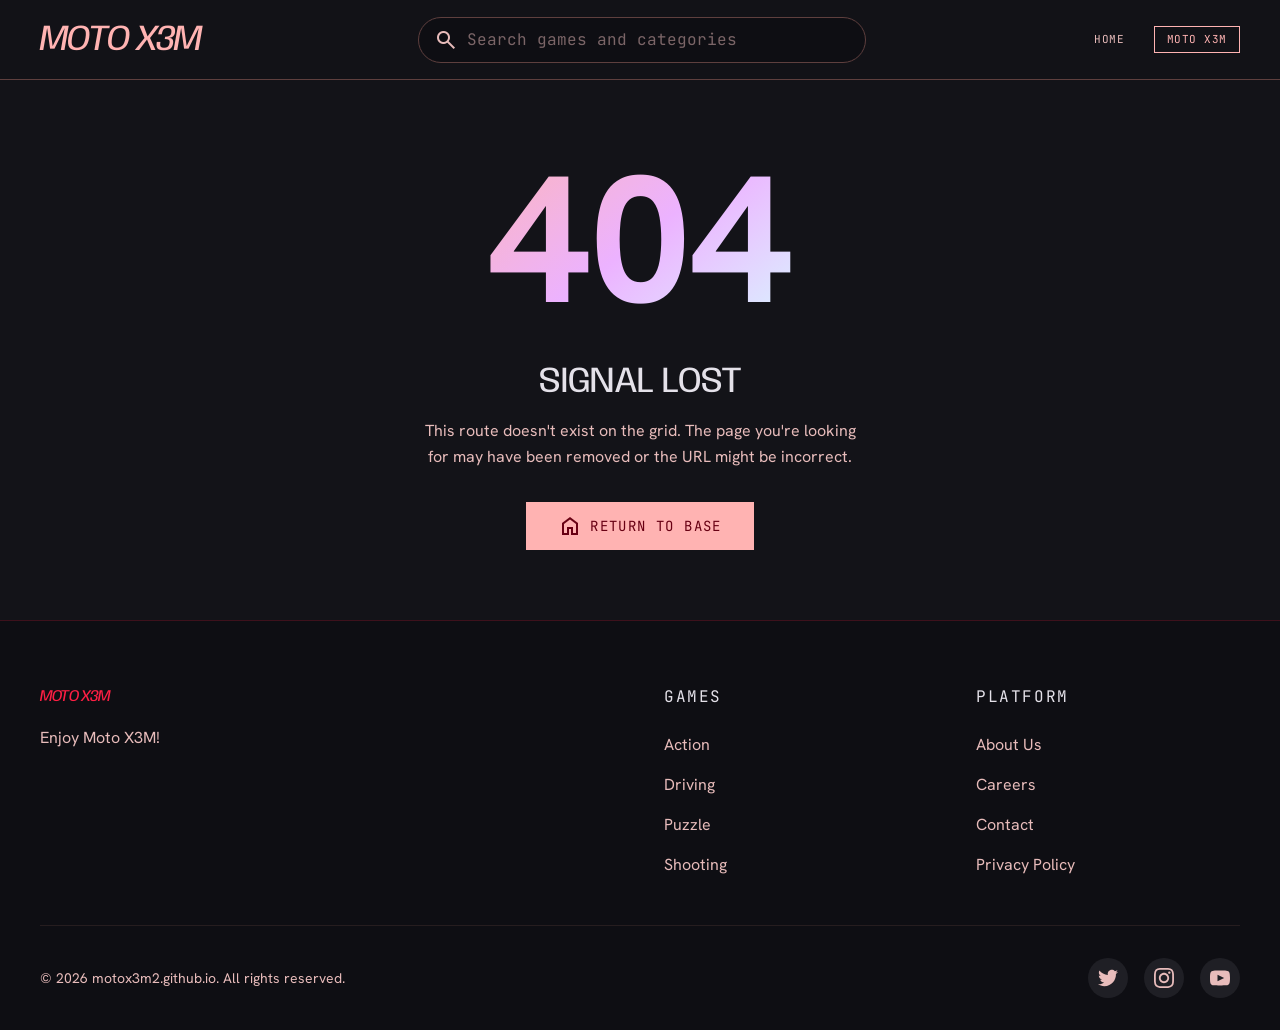
<file: g/moto-x3m-3/index.html>
<!doctype html>
<html lang="en">

<head>
  <meta charset="UTF-8" />
  <link rel="icon" type="shortcut icon" href="/motox3m-icon.ico" />
  <meta name="viewport" content="width=device-width, initial-scale=1.0" />

  <!-- Primary SEO -->
  <title>Play Moto X3M 3 Online Free</title>
  <meta name="description"
    content="Play the best free driving games online. From realistic racing simulators to arcade drift kings — Traffic Rider, Racing Limits, Rally Racer and more. No download required." />
  <meta name="robots" content="index, follow" />
  <link rel="canonical" href="https://motox3m2.github.io/g/moto-x3m-3" />

  <!-- Open Graph / Facebook -->
  <meta property="og:type" content="website" />
  <meta property="og:site_name" content="motox3m2.github.io" />
  <meta property="og:title" content="Play Moto X3M 3 Online Free" />
  <meta property="og:description"
    content="Play the best free driving games online. Traffic Rider, Racing Limits, Rally Racer and more. No download required." />
  <meta property="og:image" content="https://motox3m2.github.io/resource/motox3m3.jpg" />
  <meta property="og:image:width" content="1200" />
  <meta property="og:image:height" content="630" />
  <meta property="og:url" content="https://motox3m2.github.io/g/moto-x3m-3" />

  <!-- Twitter Card -->
  <meta name="twitter:card" content="summary_large_image" />
  <meta name="twitter:title" content="Play Moto X3M 3 Online Free" />
  <meta name="twitter:description" content="Play the best free driving games online. No download required." />
  <meta name="twitter:image" content="https://motox3m2.github.io/resource/motox3m3.jpg" />

  <!-- Performance: Preconnect to external resources -->
  <link rel="preconnect" href="https://fonts.googleapis.com" />
  <link rel="preconnect" href="https://fonts.gstatic.com" crossorigin />
  <link rel="preconnect" href="https://img.gamedistribution.com" />
  <link rel="dns-prefetch" href="https://img.gamedistribution.com" />

  <style>html,body{background:#131318;color:#e4e1e9}#root{min-height:100vh;background:#131318}</style>
  <!-- Non-blocking Google Fonts for theme: car -->
  <link rel="stylesheet" href="https://fonts.googleapis.com/css2?family=Anybody:ital,wght@0,100..900;1,100..900&family=Hanken+Grotesk:ital,wght@0,100..900;1,100..900&family=JetBrains+Mono:ital,wght@0,100..800;1,100..800&display=swap" media="print" onload="this.media='all'" />
  <link rel="stylesheet" href="https://fonts.googleapis.com/css2?family=Material+Symbols+Outlined:wght,FILL@100..700,0..1&display=swap" media="print" onload="this.media='all'" />
  <noscript>
    <link rel="stylesheet" href="https://fonts.googleapis.com/css2?family=Anybody:ital,wght@0,100..900;1,100..900&family=Hanken+Grotesk:ital,wght@0,100..900;1,100..900&family=JetBrains+Mono:ital,wght@0,100..800;1,100..800&display=swap" />
    <link rel="stylesheet" href="https://fonts.googleapis.com/css2?family=Material+Symbols+Outlined:wght,FILL@100..700,0..1&display=swap" />
  </noscript>
  <script type="module" crossorigin src="/assets/index-WbQkEibE.js"></script>
  <link rel="modulepreload" crossorigin href="/assets/rolldown-runtime-Bh1tDfsg.js">
  <link rel="modulepreload" crossorigin href="/assets/vendor-DQnsHzNS.js">
  <link rel="stylesheet" crossorigin href="/assets/index-Cnzyxz8o.css">
</head>

<body>
  <div id="root"><div class="min-h-screen flex flex-col"><nav class="bg-background flex justify-between items-center w-full px-margin-mobile md:px-margin-desktop h-20 z-50 fixed top-0 border-b border-outline-variant bg-background/80 backdrop-blur-md" aria-label="Main navigation"><div class="flex items-center gap-6"><a class="font-display-lg text-display-lg text-primary uppercase italic tracking-tighter text-[24px] md:text-[36px] leading-none select-none cursor-pointer hover:opacity-95 transition-opacity" aria-label="Moto X3M" href="/" data-discover="true">Moto X3M</a></div><div class="flex-1 max-w-lg px-4 md:px-8"><div class="relative group"><span class="material-symbols-outlined absolute left-4 top-1/2 -translate-y-1/2 text-on-surface-variant group-focus-within:text-secondary-fixed transition-colors" aria-hidden="true">search</span><input class="w-full bg-surface-container-lowest text-on-surface border border-outline-variant rounded-full py-2.5 pl-12 pr-6 focus:outline-none focus:border-secondary-fixed focus:ring-1 focus:ring-secondary-fixed transition-all placeholder:text-on-surface-variant/50 font-label-sm text-label-sm" placeholder="Search games and categories" type="search" aria-label="Search games and categories" id="search-input"/></div></div><div class="flex items-center gap-2 md:gap-4"><a class="px-3 py-1 font-label-sm text-[11px] tracking-wider uppercase border transition-colors border-transparent text-on-surface-variant hover:text-primary" href="/" data-discover="true">Home</a><a class="px-3 py-1 font-label-sm text-[11px] tracking-wider uppercase border transition-colors border-primary text-primary" aria-current="page" href="/g/moto-x3m" data-discover="true">Moto X3M</a></div></nav><div class="flex-1 flex flex-col"><main class="flex-1 p-margin-mobile md:p-margin-desktop w-full max-w-container-max mx-auto flex flex-col gap-8 relative z-10"><div class="absolute top-0 left-1/2 -translate-x-1/2 w-[800px] h-[400px] bg-primary/5 rounded-full blur-[120px] pointer-events-none -z-10"></div><div class="flex flex-col md:flex-row justify-between items-start md:items-end gap-4"><div><div class="flex items-center gap-3 mb-2"><span class="font-label-sm text-label-sm px-2 py-1 rounded-sm bg-primary/20 text-primary border border-primary/50 shadow-[0_0_10px_rgba(255,179,178,0.2)]">Racing</span></div><h2 class="font-headline-lg text-headline-lg md:text-[48px] italic text-on-surface uppercase tracking-tight">Moto X3M 3</h2><p class="font-label-sm text-label-sm text-secondary-fixed tracking-widest mt-1 opacity-80">1.2.4g</p></div><div class="flex flex-wrap items-center gap-3"><div class="flex items-center bg-surface-container border border-[#FFFFFF10] rounded-lg p-1 gap-1"><button class="flex items-center gap-1.5 px-3 py-1.5 rounded transition-colors font-label-sm text-label-sm text-on-surface-variant hover:bg-surface-container-high"><span class="material-symbols-outlined text-[18px]" style="font-variation-settings:&#x27;FILL&#x27; 0">thumb_up</span><span>0</span></button><div class="w-[1px] h-4 bg-outline-variant/30"></div><button class="flex items-center gap-1.5 px-3 py-1.5 rounded transition-colors font-label-sm text-label-sm text-on-surface-variant hover:bg-surface-container-high"><span class="material-symbols-outlined text-[18px]" style="font-variation-settings:&#x27;FILL&#x27; 0">thumb_down</span><span>0</span></button></div><button title="Report Game" class="flex items-center justify-center p-2 rounded-lg bg-surface-container border border-[#FFFFFF10] text-outline hover:text-error hover:border-error/30 transition-colors"><span class="material-symbols-outlined text-[20px]">warning</span></button><button disabled="" title="Load game first" class="flex items-center gap-2 px-6 py-2.5 bg-primary text-on-primary font-label-sm text-label-sm uppercase tracking-widest rounded-DEFAULT hover:shadow-[0_0_20px_rgba(255,179,178,0.4)] transition-all disabled:opacity-40 disabled:cursor-not-allowed"><span class="material-symbols-outlined text-[20px]" style="font-variation-settings:&#x27;FILL&#x27; 1">fullscreen</span>Fullscreen</button></div></div><div class="relative w-full aspect-[16/9] md:aspect-[21/9] bg-surface-container-lowest border border-outline-variant shadow-[0_0_40px_rgba(0,0,0,0.8)] rounded-lg overflow-hidden group"><div class="absolute inset-0 bg-scanlines opacity-50 z-10 pointer-events-none"></div><div class="absolute inset-0 bg-cover bg-center opacity-40 group-hover:scale-105 transition-transform duration-1000" style="background-image:url(&#x27;https://motox3m2.github.io/resource/motox3m.jpg&#x27;)" data-alt="Moto X3M 3"></div><div class="absolute inset-0 flex flex-col items-center justify-center z-20"><button aria-label="Play Moto X3M 3" class="w-24 h-24 rounded-full border-2 border-primary/50 flex items-center justify-center bg-background/50 backdrop-blur-md mb-4 shadow-[0_0_30px_rgba(255,179,178,0.3)] cursor-pointer hover:scale-110 hover:border-primary hover:shadow-[0_0_50px_rgba(255,179,178,0.6)] transition-all duration-300"><span class="material-symbols-outlined text-primary text-[48px]" style="font-variation-settings:&#x27;FILL&#x27; 1">play_arrow</span></button><span class="font-label-sm text-label-sm text-on-surface uppercase tracking-[0.2em] bg-background/80 px-4 py-1 rounded border border-[#FFFFFF10]">Play</span></div><div class="absolute top-4 left-4 z-20 flex flex-col gap-1 pointer-events-none"></div></div><div class="grid grid-cols-1 lg:grid-cols-12 gap-gutter mt-4"><div class="lg:col-span-8 flex flex-col gap-8"><section class="bg-surface-container-low border border-outline-variant rounded-lg p-6 relative overflow-hidden"><div class="absolute top-0 left-0 w-1 h-full bg-gradient-to-b from-primary to-transparent"></div><h3 class="font-title-md text-title-md text-on-surface mb-4 flex items-center gap-2"><span class="material-symbols-outlined text-primary">info</span>Description</h3><div class="font-body-md text-body-md text-on-surface-variant leading-relaxed mb-4"><p>Moto X3M 3 is the third sequel of the great motocross bike racing game in which you can feel like a professional motorcycler on a cool bike. Master the tracks, avoid all deadly obstacles and finish every level the fastest you can. Perfom cool stunts without getting killed to reduce the time and earn three stars for each level. Enjoy smooth graphics and cool sounds.</p><p>This game is nothing but pure speeding fun. Race through the different tracks with exciting hurdles and all kinds of traps and feel the joy once you made it through a level without dying in between. Try to not touch the floor with anything other than your two wheels or you will burst into flames. Press the space bar and you can start right again from your last check point. Have fun with Moto X3M 3, online and for free!</p></div><p class="font-body-md text-body-md text-on-surface-variant leading-relaxed">INSTRUCTIONS: Arrows = drive / balanceSpacebar = respawn at last checkpoint</p><div class="grid grid-cols-2 sm:grid-cols-4 gap-4 mt-8 pt-6 border-t border-outline-variant/50"><div><span class="block font-label-sm text-label-sm text-outline mb-1">DEVELOPER</span><span class="font-title-md text-[14px] text-on-surface flex items-center gap-1"><span class="">MadPuffers</span></span></div><div><span class="block font-label-sm text-label-sm text-outline mb-1">RELEASED</span><span class="font-title-md text-[14px] text-on-surface flex items-center gap-1"><span class="">September 2016</span></span></div><div><span class="block font-label-sm text-label-sm text-outline mb-1">RATING</span><span class="font-title-md text-[14px] text-on-surface flex items-center gap-1"><span class="material-symbols-outlined text-[16px] text-secondary-fixed" style="font-variation-settings:&#x27;FILL&#x27; 1">star</span><span class="text-secondary-fixed">4.8/5</span></span></div><div><span class="block font-label-sm text-label-sm text-outline mb-1">Last Updated</span><span class="font-title-md text-[14px] text-on-surface flex items-center gap-1"><span class="">July 2026</span></span></div></div></section><section class="flex flex-col gap-4"><div class="flex items-center justify-between border-b border-outline-variant pb-2"><h3 class="font-label-sm text-label-sm text-secondary-fixed uppercase tracking-widest flex items-center gap-2"><span class="material-symbols-outlined text-[18px]">forum</span>Comments</h3><span class="font-label-sm text-[10px] text-outline">0<!-- --> MESSAGES</span></div><div class="flex gap-4 items-start bg-surface-container p-4 rounded-lg border border-[#FFFFFF10]"><div class="w-10 h-10 rounded-full bg-surface-container-high overflow-hidden border border-outline flex-shrink-0 flex items-center justify-center font-bold text-primary text-lg">G</div><div class="flex-1 flex flex-col gap-2"><input type="text" placeholder="Your Name (e.g. SpeedRunner)..." class="w-full sm:w-1/2 bg-background border border-outline-variant rounded px-3 py-1.5 text-on-surface font-body-md text-sm placeholder:text-outline focus:border-secondary-fixed focus:outline-none" value=""/><textarea class="w-full bg-background border border-outline-variant rounded p-3 text-on-surface font-body-md text-body-md placeholder:text-outline focus:border-secondary-fixed focus:ring-1 focus:ring-secondary-fixed focus:outline-none resize-none" placeholder="Transmit message to sector..." rows="2"></textarea><div class="flex justify-end mt-1"><button class="px-4 py-2 bg-secondary-fixed/10 text-secondary-fixed border border-secondary-fixed hover:bg-secondary-fixed hover:text-on-secondary-fixed font-label-sm text-label-sm uppercase rounded transition-colors">Comment</button></div></div></div><div class="flex flex-col gap-4 mt-2"></div></section></div><aside class="lg:col-span-4 flex flex-col gap-4"><div class="flex items-center gap-2 border-b border-outline-variant pb-2 mb-2"><span class="material-symbols-outlined text-outline text-[18px]">account_tree</span><h3 class="font-label-sm text-label-sm text-outline uppercase tracking-widest">Similar Games</h3></div><a class="group relative p-2 bg-surface-container border border-[#FFFFFF10] hover:border-secondary-fixed transition-colors flex gap-4 rounded" href="/g/vex-x3m-3"><div class="w-24 h-16 bg-surface-variant rounded flex-shrink-0 overflow-hidden relative"><div class="absolute inset-0 bg-cover bg-center group-hover:scale-110 transition-transform duration-500" style="background-image:url(&#x27;https://wsrv.nl/?url=img.gamedistribution.com/ce1b2e5eabe44debb11bf77cd04c0f85-512x384.jpg&amp;output=webp&amp;w=378&amp;q=82&#x27;)" data-alt="The most intense Vex hill racing experience yet"></div></div><div class="flex flex-col justify-center"><h4 class="font-title-md text-[14px] text-on-surface group-hover:text-secondary-fixed transition-colors line-clamp-1">Vex X3M 3</h4></div></a><a class="group relative p-2 bg-surface-container border border-[#FFFFFF10] hover:border-secondary-fixed transition-colors flex gap-4 rounded" href="/g/vex-x3m-2"><div class="w-24 h-16 bg-surface-variant rounded flex-shrink-0 overflow-hidden relative"><div class="absolute inset-0 bg-cover bg-center group-hover:scale-110 transition-transform duration-500" style="background-image:url(&#x27;https://wsrv.nl/?url=img.gamedistribution.com/faf4cfc80f8049f78e1ade958e5332a4-512x384.jpg&amp;output=webp&amp;w=378&amp;q=82&#x27;)" data-alt="Building on the classic Vex experience, VEX X3M2 introduces intense levels packed with new hazards and mechanics"></div></div><div class="flex flex-col justify-center"><h4 class="font-title-md text-[14px] text-on-surface group-hover:text-secondary-fixed transition-colors line-clamp-1">Vex X3M 2</h4></div></a><a class="group relative p-2 bg-surface-container border border-[#FFFFFF10] hover:border-secondary-fixed transition-colors flex gap-4 rounded" href="/g/vex-x3m"><div class="w-24 h-16 bg-surface-variant rounded flex-shrink-0 overflow-hidden relative"><div class="absolute inset-0 bg-cover bg-center group-hover:scale-110 transition-transform duration-500" style="background-image:url(&#x27;https://wsrv.nl/?url=img.gamedistribution.com/0a3c55fe33ba415f9b761b5831e75b27-512x384.jpg&amp;output=webp&amp;w=378&amp;q=82&#x27;)" data-alt="VEX X3M, a new extreme hill racing game with bike stunts and obstacles, is here!"></div></div><div class="flex flex-col justify-center"><h4 class="font-title-md text-[14px] text-on-surface group-hover:text-secondary-fixed transition-colors line-clamp-1">Vex X3M</h4></div></a><a class="group relative p-2 bg-surface-container border border-[#FFFFFF10] hover:border-secondary-fixed transition-colors flex gap-4 rounded" href="/g/moto-x3m-2"><div class="w-24 h-16 bg-surface-variant rounded flex-shrink-0 overflow-hidden relative"><div class="absolute inset-0 bg-cover bg-center group-hover:scale-110 transition-transform duration-500" style="background-image:url(&#x27;https://wsrv.nl/?url=img.gamedistribution.com/f804d079d19f44d3b951ead4588e974a-512x384.jpeg&amp;output=webp&amp;w=378&amp;q=82&#x27;)" data-alt="Have fun with Moto X3M 2"></div></div><div class="flex flex-col justify-center"><h4 class="font-title-md text-[14px] text-on-surface group-hover:text-secondary-fixed transition-colors line-clamp-1">Moto X3M 2</h4></div></a><a class="group relative p-2 bg-surface-container border border-[#FFFFFF10] hover:border-secondary-fixed transition-colors flex gap-4 rounded" href="/g/moto-x3m-3"><div class="w-24 h-16 bg-surface-variant rounded flex-shrink-0 overflow-hidden relative"><div class="absolute inset-0 bg-cover bg-center group-hover:scale-110 transition-transform duration-500" style="background-image:url(&#x27;https://wsrv.nl/?url=img.gamedistribution.com/f804d079d19f44d3b951ead4588e974a-512x384.jpeg&amp;output=webp&amp;w=378&amp;q=82&#x27;)" data-alt="Have fun with Moto X3M 3"></div></div><div class="flex flex-col justify-center"><h4 class="font-title-md text-[14px] text-on-surface group-hover:text-secondary-fixed transition-colors line-clamp-1">Moto X3M 3</h4></div></a><a class="group relative p-2 bg-surface-container border border-[#FFFFFF10] hover:border-secondary-fixed transition-colors flex gap-4 rounded" href="/g/moto-x3m-6-spooky-land"><div class="w-24 h-16 bg-surface-variant rounded flex-shrink-0 overflow-hidden relative"><div class="absolute inset-0 bg-cover bg-center group-hover:scale-110 transition-transform duration-500" style="background-image:url(&#x27;https://wsrv.nl/?url=img.gamedistribution.com/b8a342904608470a9f3382337aca3558-1280x720.jpeg&amp;output=webp&amp;w=378&amp;q=82&#x27;)" data-alt="Moto X3M 6 Spooky Land takes the addictive Moto X3M formula into a haunted realm filled with treacherous obstacles, bone-chilling tracks, and high-flying stunts."></div></div><div class="flex flex-col justify-center"><h4 class="font-title-md text-[14px] text-on-surface group-hover:text-secondary-fixed transition-colors line-clamp-1">Moto X3M 6 Spooky Land</h4></div></a><a class="group relative p-2 bg-surface-container border border-[#FFFFFF10] hover:border-secondary-fixed transition-colors flex gap-4 rounded" href="/g/moto-x3m-4-winter"><div class="w-24 h-16 bg-surface-variant rounded flex-shrink-0 overflow-hidden relative"><div class="absolute inset-0 bg-cover bg-center group-hover:scale-110 transition-transform duration-500" style="background-image:url(&#x27;https://wsrv.nl/?url=img.gamedistribution.com/bcacf81441bd4c7799a622171116ea9d-512x384.jpeg&amp;output=webp&amp;w=378&amp;q=82&#x27;)" data-alt="Have fun with Moto X3M 4: Winter!"></div></div><div class="flex flex-col justify-center"><h4 class="font-title-md text-[14px] text-on-surface group-hover:text-secondary-fixed transition-colors line-clamp-1">Moto X3M 4 Winter</h4></div></a><a class="group relative p-2 bg-surface-container border border-[#FFFFFF10] hover:border-secondary-fixed transition-colors flex gap-4 rounded" href="/g/moto-x3m-5-pool-party"><div class="w-24 h-16 bg-surface-variant rounded flex-shrink-0 overflow-hidden relative"><div class="absolute inset-0 bg-cover bg-center group-hover:scale-110 transition-transform duration-500" style="background-image:url(&#x27;https://wsrv.nl/?url=img.gamedistribution.com/f804d079d19f44d3b951ead4588e974a-512x384.jpeg&amp;output=webp&amp;w=378&amp;q=82&#x27;)" data-alt="Have fun with Moto X3M 5 Pool Party!"></div></div><div class="flex flex-col justify-center"><h4 class="font-title-md text-[14px] text-on-surface group-hover:text-secondary-fixed transition-colors line-clamp-1">Moto X3M 5 Pool Party</h4></div></a></aside></div></main></div><footer class="bg-surface-container-lowest border-t border-accent/20 pt-16 pb-8 px-margin-mobile md:px-margin-desktop mt-auto w-full"><div class="max-w-[1440px] mx-auto grid grid-cols-1 md:grid-cols-4 gap-12 mb-12"><div class="col-span-1 md:col-span-2"><span class="font-display-lg text-headline-lg text-accent uppercase italic tracking-tighter block mb-4">Moto X3M</span><p class="text-on-surface-variant font-body-md max-w-sm leading-relaxed">Enjoy Moto X3M!</p></div><div><h4 class="font-label-sm text-on-surface uppercase tracking-widest mb-6">Games</h4><ul class="space-y-4 font-body-md text-on-surface-variant"><li><a class="hover:text-accent transition-colors" href="#">Action</a></li><li><a class="hover:text-accent transition-colors" href="#">Driving</a></li><li><a class="hover:text-accent transition-colors" href="#">Puzzle</a></li><li><a class="hover:text-accent transition-colors" href="#">Shooting</a></li></ul></div><div><h4 class="font-label-sm text-on-surface uppercase tracking-widest mb-6">Platform</h4><ul class="space-y-4 font-body-md text-on-surface-variant"><li><a class="hover:text-accent transition-colors" href="/about">About Us</a></li><li><a class="hover:text-accent transition-colors" href="#">Careers</a></li><li><a class="hover:text-accent transition-colors" href="/contact">Contact</a></li><li><a class="hover:text-accent transition-colors" href="/privacy">Privacy Policy</a></li></ul></div></div><div class="max-w-[1440px] mx-auto border-t border-outline-variant/30 pt-8 flex flex-col md:flex-row justify-between items-center gap-6"><p class="text-on-surface-variant font-body-md text-sm">© 2026 motox3m2.github.io. All rights reserved.</p><div class="flex gap-4"><a href="#" aria-label="Twitter" class="w-10 h-10 rounded-full bg-surface-container flex items-center justify-center text-on-surface-variant hover:bg-accent hover:text-white transition-all"><svg class="w-5 h-5 fill-current" viewBox="0 0 24 24" aria-hidden="true"><path d="M24 4.557c-.883.392-1.832.656-2.828.775 1.017-.609 1.798-1.574 2.165-2.724-.951.564-2.005.974-3.127 1.195-.897-.957-2.178-1.555-3.594-1.555-3.179 0-5.515 2.966-4.797 6.045-4.091-.205-7.719-2.165-10.148-5.144-1.29 2.213-.669 5.108 1.523 6.574-.806-.026-1.566-.247-2.229-.616-.054 2.281 1.581 4.415 3.949 4.89-.693.188-1.452.232-2.224.084.626 1.956 2.444 3.379 4.6 3.419-2.07 1.623-4.678 2.348-7.29 2.04 2.179 1.397 4.768 2.212 7.548 2.212 9.142 0 14.307-7.721 13.995-14.646.962-.695 1.797-1.562 2.457-2.549z"></path></svg></a><a href="#" aria-label="Instagram" class="w-10 h-10 rounded-full bg-surface-container flex items-center justify-center text-on-surface-variant hover:bg-accent hover:text-white transition-all"><svg class="w-5 h-5 fill-current" viewBox="0 0 24 24" aria-hidden="true"><path d="M12 2.163c3.204 0 3.584.012 4.85.07 3.252.148 4.771 1.691 4.919 4.919.058 1.265.069 1.645.069 4.849 0 3.205-.012 3.584-.069 4.849-.149 3.225-1.664 4.771-4.919 4.919-1.266.058-1.644.07-4.85.07-3.204 0-3.584-.012-4.849-.07-3.26-.149-4.771-1.699-4.919-4.92-.058-1.265-.07-1.644-.07-4.849 0-3.204.013-3.583.07-4.849.149-3.227 1.664-4.771 4.919-4.919 1.266-.057 1.645-.069 4.849-.069zm0-2.163c-3.259 0-3.667.014-4.947.072-4.358.2-6.78 2.618-6.98 6.98-.059 1.281-.073 1.689-.073 4.948 0 3.259.014 3.668.072 4.948.2 4.358 2.618 6.78 6.98 6.98 1.281.058 1.689.072 4.948.072 3.259 0 3.668-.014 4.948-.072 4.354-.2 6.782-2.618 6.979-6.98.059-1.28.073-1.689.073-4.948 0-3.259-.014-3.667-.072-4.947-.196-4.354-2.617-6.78-6.979-6.98-1.281-.059-1.69-.073-4.949-.073zm0 5.838c-3.403 0-6.162 2.759-6.162 6.162s2.759 6.163 6.162 6.163 6.162-2.759 6.162-6.163c0-3.403-2.759-6.162-6.162-6.162zm0 10.162c-2.209 0-4-1.79-4-4 0-2.209 1.791-4 4-4s4 1.791 4 4c0 2.21-1.791 4-4 4zm6.406-11.845c-.796 0-1.441.645-1.441 1.44s.645 1.44 1.441 1.44c.795 0 1.439-.645 1.439-1.44s-.644-1.44-1.439-1.44z"></path></svg></a><a href="#" aria-label="YouTube" class="w-10 h-10 rounded-full bg-surface-container flex items-center justify-center text-on-surface-variant hover:bg-accent hover:text-white transition-all"><svg class="w-5 h-5 fill-current" viewBox="0 0 24 24" aria-hidden="true"><path d="M19.615 3.184c-3.604-.246-11.631-.245-15.23 0-3.897.266-4.356 2.62-4.385 8.816.029 6.185.484 8.549 4.385 8.816 3.6.245 11.626.246 15.23 0 3.897-.266 4.356-2.62 4.385-8.816-.029-6.185-.484-8.549-4.385-8.816zm-10.615 12.816v-8l8 3.993-8 4.007z"></path></svg></a></div></div></footer></div></div>
</body>

</html>
</file>
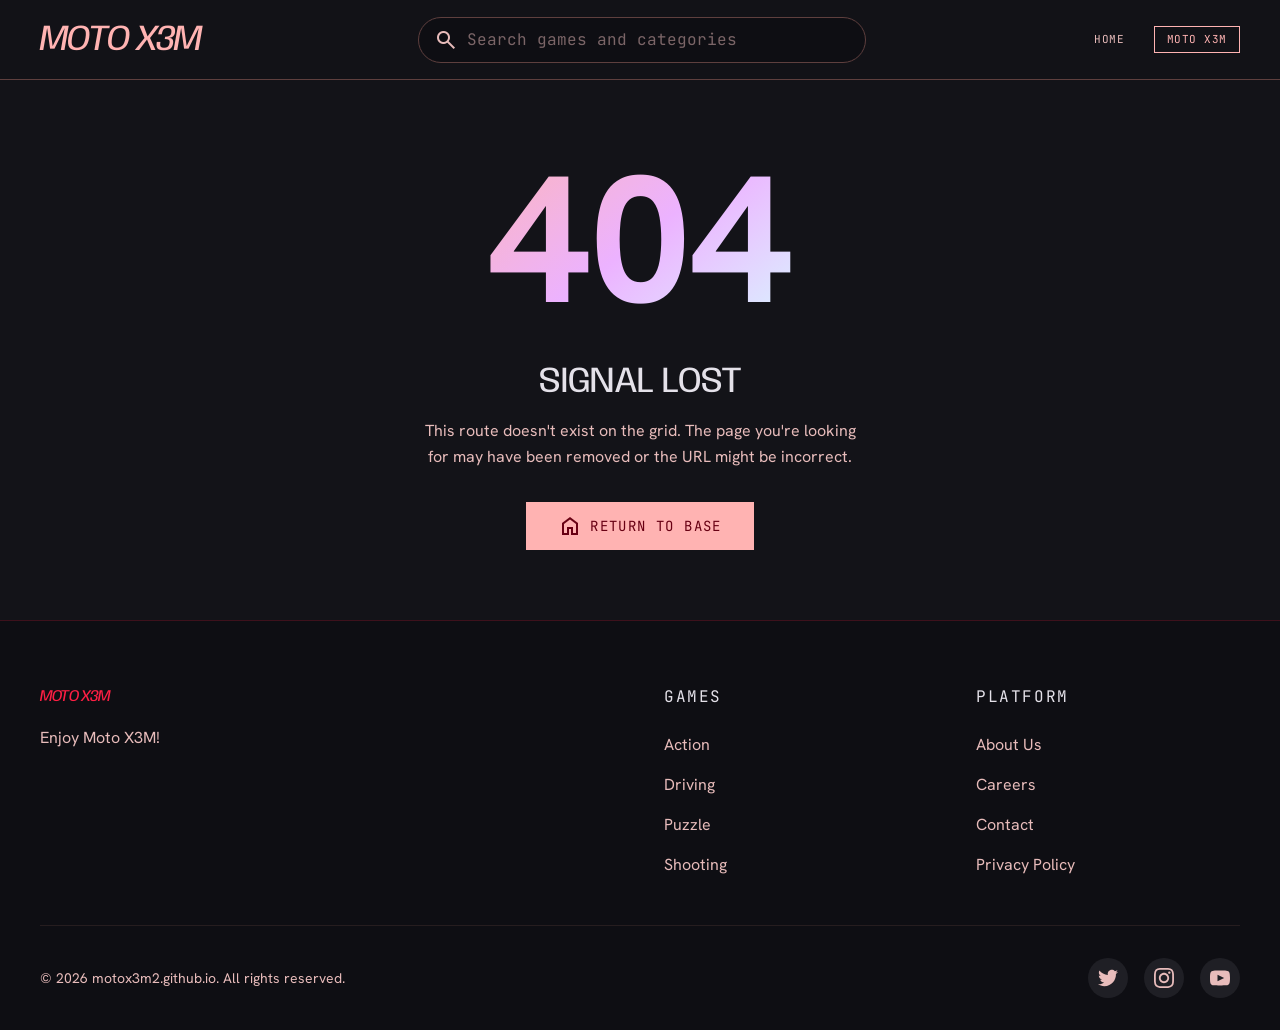
<file: g/moto-x3m-4-winter/index.html>
<!doctype html>
<html lang="en">

<head>
  <meta charset="UTF-8" />
  <link rel="icon" type="shortcut icon" href="/motox3m-icon.ico" />
  <meta name="viewport" content="width=device-width, initial-scale=1.0" />

  <!-- Primary SEO -->
  <title>Play Moto X3M 2 Online Free</title>
  <meta name="description"
    content="Play the best free driving games online. From realistic racing simulators to arcade drift kings — Traffic Rider, Racing Limits, Rally Racer and more. No download required." />
  <meta name="robots" content="index, follow" />
  <link rel="canonical" href="https://motox3m2.github.io/g/moto-x3m-4-winter" />

  <!-- Open Graph / Facebook -->
  <meta property="og:type" content="website" />
  <meta property="og:site_name" content="motox3m2.github.io" />
  <meta property="og:title" content="Play Moto X3M 2 Online Free" />
  <meta property="og:description"
    content="Play the best free driving games online. Traffic Rider, Racing Limits, Rally Racer and more. No download required." />
  <meta property="og:image" content="https://lh3.googleusercontent.com/aida-public/[base64]" />
  <meta property="og:image:width" content="1200" />
  <meta property="og:image:height" content="630" />
  <meta property="og:url" content="https://motox3m2.github.io/g/moto-x3m-4-winter" />

  <!-- Twitter Card -->
  <meta name="twitter:card" content="summary_large_image" />
  <meta name="twitter:title" content="Play Moto X3M 2 Online Free" />
  <meta name="twitter:description" content="Play the best free driving games online. No download required." />
  <meta name="twitter:image" content="https://lh3.googleusercontent.com/aida-public/[base64]" />

  <!-- Performance: Preconnect to external resources -->
  <link rel="preconnect" href="https://fonts.googleapis.com" />
  <link rel="preconnect" href="https://fonts.gstatic.com" crossorigin />
  <link rel="preconnect" href="https://img.gamedistribution.com" />
  <link rel="dns-prefetch" href="https://img.gamedistribution.com" />

  <style>html,body{background:#131318;color:#e4e1e9}#root{min-height:100vh;background:#131318}</style>
  <!-- Non-blocking Google Fonts for theme: car -->
  <link rel="stylesheet" href="https://fonts.googleapis.com/css2?family=Anybody:ital,wght@0,100..900;1,100..900&family=Hanken+Grotesk:ital,wght@0,100..900;1,100..900&family=JetBrains+Mono:ital,wght@0,100..800;1,100..800&display=swap" media="print" onload="this.media='all'" />
  <link rel="stylesheet" href="https://fonts.googleapis.com/css2?family=Material+Symbols+Outlined:wght,FILL@100..700,0..1&display=swap" media="print" onload="this.media='all'" />
  <noscript>
    <link rel="stylesheet" href="https://fonts.googleapis.com/css2?family=Anybody:ital,wght@0,100..900;1,100..900&family=Hanken+Grotesk:ital,wght@0,100..900;1,100..900&family=JetBrains+Mono:ital,wght@0,100..800;1,100..800&display=swap" />
    <link rel="stylesheet" href="https://fonts.googleapis.com/css2?family=Material+Symbols+Outlined:wght,FILL@100..700,0..1&display=swap" />
  </noscript>
  <script type="module" crossorigin src="/assets/index-WbQkEibE.js"></script>
  <link rel="modulepreload" crossorigin href="/assets/rolldown-runtime-Bh1tDfsg.js">
  <link rel="modulepreload" crossorigin href="/assets/vendor-DQnsHzNS.js">
  <link rel="stylesheet" crossorigin href="/assets/index-Cnzyxz8o.css">
</head>

<body>
  <div id="root"><div class="min-h-screen flex flex-col"><nav class="bg-background flex justify-between items-center w-full px-margin-mobile md:px-margin-desktop h-20 z-50 fixed top-0 border-b border-outline-variant bg-background/80 backdrop-blur-md" aria-label="Main navigation"><div class="flex items-center gap-6"><a class="font-display-lg text-display-lg text-primary uppercase italic tracking-tighter text-[24px] md:text-[36px] leading-none select-none cursor-pointer hover:opacity-95 transition-opacity" aria-label="Moto X3M" href="/" data-discover="true">Moto X3M</a></div><div class="flex-1 max-w-lg px-4 md:px-8"><div class="relative group"><span class="material-symbols-outlined absolute left-4 top-1/2 -translate-y-1/2 text-on-surface-variant group-focus-within:text-secondary-fixed transition-colors" aria-hidden="true">search</span><input class="w-full bg-surface-container-lowest text-on-surface border border-outline-variant rounded-full py-2.5 pl-12 pr-6 focus:outline-none focus:border-secondary-fixed focus:ring-1 focus:ring-secondary-fixed transition-all placeholder:text-on-surface-variant/50 font-label-sm text-label-sm" placeholder="Search games and categories" type="search" aria-label="Search games and categories" id="search-input"/></div></div><div class="flex items-center gap-2 md:gap-4"><a class="px-3 py-1 font-label-sm text-[11px] tracking-wider uppercase border transition-colors border-transparent text-on-surface-variant hover:text-primary" href="/" data-discover="true">Home</a><a class="px-3 py-1 font-label-sm text-[11px] tracking-wider uppercase border transition-colors border-primary text-primary" aria-current="page" href="/g/moto-x3m" data-discover="true">Moto X3M</a></div></nav><div class="flex-1 flex flex-col"><main class="flex-1 p-margin-mobile md:p-margin-desktop w-full max-w-container-max mx-auto flex flex-col gap-8 relative z-10"><div class="absolute top-0 left-1/2 -translate-x-1/2 w-[800px] h-[400px] bg-primary/5 rounded-full blur-[120px] pointer-events-none -z-10"></div><div class="flex flex-col md:flex-row justify-between items-start md:items-end gap-4"><div><div class="flex items-center gap-3 mb-2"><span class="font-label-sm text-label-sm px-2 py-1 rounded-sm bg-primary/20 text-primary border border-primary/50 shadow-[0_0_10px_rgba(255,179,178,0.2)]">Racing</span></div><h2 class="font-headline-lg text-headline-lg md:text-[48px] italic text-on-surface uppercase tracking-tight">Moto X3M 4 Winter</h2><p class="font-label-sm text-label-sm text-secondary-fixed tracking-widest mt-1 opacity-80">1.2.4g</p></div><div class="flex flex-wrap items-center gap-3"><div class="flex items-center bg-surface-container border border-[#FFFFFF10] rounded-lg p-1 gap-1"><button class="flex items-center gap-1.5 px-3 py-1.5 rounded transition-colors font-label-sm text-label-sm text-on-surface-variant hover:bg-surface-container-high"><span class="material-symbols-outlined text-[18px]" style="font-variation-settings:&#x27;FILL&#x27; 0">thumb_up</span><span>0</span></button><div class="w-[1px] h-4 bg-outline-variant/30"></div><button class="flex items-center gap-1.5 px-3 py-1.5 rounded transition-colors font-label-sm text-label-sm text-on-surface-variant hover:bg-surface-container-high"><span class="material-symbols-outlined text-[18px]" style="font-variation-settings:&#x27;FILL&#x27; 0">thumb_down</span><span>0</span></button></div><button title="Report Game" class="flex items-center justify-center p-2 rounded-lg bg-surface-container border border-[#FFFFFF10] text-outline hover:text-error hover:border-error/30 transition-colors"><span class="material-symbols-outlined text-[20px]">warning</span></button><button disabled="" title="Load game first" class="flex items-center gap-2 px-6 py-2.5 bg-primary text-on-primary font-label-sm text-label-sm uppercase tracking-widest rounded-DEFAULT hover:shadow-[0_0_20px_rgba(255,179,178,0.4)] transition-all disabled:opacity-40 disabled:cursor-not-allowed"><span class="material-symbols-outlined text-[20px]" style="font-variation-settings:&#x27;FILL&#x27; 1">fullscreen</span>Fullscreen</button></div></div><div class="relative w-full aspect-[16/9] md:aspect-[21/9] bg-surface-container-lowest border border-outline-variant shadow-[0_0_40px_rgba(0,0,0,0.8)] rounded-lg overflow-hidden group"><div class="absolute inset-0 bg-scanlines opacity-50 z-10 pointer-events-none"></div><div class="absolute inset-0 bg-cover bg-center opacity-40 group-hover:scale-105 transition-transform duration-1000" style="background-image:url(&#x27;https://img.gamedistribution.com/bcacf81441bd4c7799a622171116ea9d-1280x720.jpeg&#x27;)" data-alt="Moto X3M 2"></div><div class="absolute inset-0 flex flex-col items-center justify-center z-20"><button aria-label="Play Moto X3M 4 Winter" class="w-24 h-24 rounded-full border-2 border-primary/50 flex items-center justify-center bg-background/50 backdrop-blur-md mb-4 shadow-[0_0_30px_rgba(255,179,178,0.3)] cursor-pointer hover:scale-110 hover:border-primary hover:shadow-[0_0_50px_rgba(255,179,178,0.6)] transition-all duration-300"><span class="material-symbols-outlined text-primary text-[48px]" style="font-variation-settings:&#x27;FILL&#x27; 1">play_arrow</span></button><span class="font-label-sm text-label-sm text-on-surface uppercase tracking-[0.2em] bg-background/80 px-4 py-1 rounded border border-[#FFFFFF10]">Play</span></div><div class="absolute top-4 left-4 z-20 flex flex-col gap-1 pointer-events-none"></div></div><div class="grid grid-cols-1 lg:grid-cols-12 gap-gutter mt-4"><div class="lg:col-span-8 flex flex-col gap-8"><section class="bg-surface-container-low border border-outline-variant rounded-lg p-6 relative overflow-hidden"><div class="absolute top-0 left-0 w-1 h-full bg-gradient-to-b from-primary to-transparent"></div><h3 class="font-title-md text-title-md text-on-surface mb-4 flex items-center gap-2"><span class="material-symbols-outlined text-primary">info</span>Description</h3><div class="font-body-md text-body-md text-on-surface-variant leading-relaxed mb-4"><p>Welcome to the winter special of this awesome bike stunt game, Moto X3M 4: Winter. Drive your two-wheeler through challenging tracks full of deadly traps, ramps, explosives and obstacles and try to get to the finish line alive. Complete every level as fast as you can to earn 3 stars, which you can use to unlock new riders. Perform front or backflips for extra seconds and try to finish all levels with 3 stars to name yourself a professional X3M rider. Have fun with Moto X3M 4: Winter!</p></div><p class="font-body-md text-body-md text-on-surface-variant leading-relaxed">INSTRUCTIONS: Arrows = drive / balanceSpacebar = respawn at last checkpoint</p><div class="grid grid-cols-2 sm:grid-cols-4 gap-4 mt-8 pt-6 border-t border-outline-variant/50"><div><span class="block font-label-sm text-label-sm text-outline mb-1">DEVELOPER</span><span class="font-title-md text-[14px] text-on-surface flex items-center gap-1"><span class="">MadPuffers</span></span></div><div><span class="block font-label-sm text-label-sm text-outline mb-1">RELEASED</span><span class="font-title-md text-[14px] text-on-surface flex items-center gap-1"><span class="">Aug 20 2018</span></span></div><div><span class="block font-label-sm text-label-sm text-outline mb-1">RATING</span><span class="font-title-md text-[14px] text-on-surface flex items-center gap-1"><span class="material-symbols-outlined text-[16px] text-secondary-fixed" style="font-variation-settings:&#x27;FILL&#x27; 1">star</span><span class="text-secondary-fixed">4.8/5</span></span></div><div><span class="block font-label-sm text-label-sm text-outline mb-1">Last Updated</span><span class="font-title-md text-[14px] text-on-surface flex items-center gap-1"><span class="">Jun 26 2023</span></span></div></div></section><section class="flex flex-col gap-4"><div class="flex items-center justify-between border-b border-outline-variant pb-2"><h3 class="font-label-sm text-label-sm text-secondary-fixed uppercase tracking-widest flex items-center gap-2"><span class="material-symbols-outlined text-[18px]">forum</span>Comments</h3><span class="font-label-sm text-[10px] text-outline">0<!-- --> MESSAGES</span></div><div class="flex gap-4 items-start bg-surface-container p-4 rounded-lg border border-[#FFFFFF10]"><div class="w-10 h-10 rounded-full bg-surface-container-high overflow-hidden border border-outline flex-shrink-0 flex items-center justify-center font-bold text-primary text-lg">G</div><div class="flex-1 flex flex-col gap-2"><input type="text" placeholder="Your Name (e.g. SpeedRunner)..." class="w-full sm:w-1/2 bg-background border border-outline-variant rounded px-3 py-1.5 text-on-surface font-body-md text-sm placeholder:text-outline focus:border-secondary-fixed focus:outline-none" value=""/><textarea class="w-full bg-background border border-outline-variant rounded p-3 text-on-surface font-body-md text-body-md placeholder:text-outline focus:border-secondary-fixed focus:ring-1 focus:ring-secondary-fixed focus:outline-none resize-none" placeholder="Transmit message to sector..." rows="2"></textarea><div class="flex justify-end mt-1"><button class="px-4 py-2 bg-secondary-fixed/10 text-secondary-fixed border border-secondary-fixed hover:bg-secondary-fixed hover:text-on-secondary-fixed font-label-sm text-label-sm uppercase rounded transition-colors">Comment</button></div></div></div><div class="flex flex-col gap-4 mt-2"></div></section></div><aside class="lg:col-span-4 flex flex-col gap-4"><div class="flex items-center gap-2 border-b border-outline-variant pb-2 mb-2"><span class="material-symbols-outlined text-outline text-[18px]">account_tree</span><h3 class="font-label-sm text-label-sm text-outline uppercase tracking-widest">Similar Games</h3></div><a class="group relative p-2 bg-surface-container border border-[#FFFFFF10] hover:border-secondary-fixed transition-colors flex gap-4 rounded" href="/g/vex-x3m-3"><div class="w-24 h-16 bg-surface-variant rounded flex-shrink-0 overflow-hidden relative"><div class="absolute inset-0 bg-cover bg-center group-hover:scale-110 transition-transform duration-500" style="background-image:url(&#x27;https://wsrv.nl/?url=img.gamedistribution.com/ce1b2e5eabe44debb11bf77cd04c0f85-512x384.jpg&amp;output=webp&amp;w=378&amp;q=82&#x27;)" data-alt="The most intense Vex hill racing experience yet"></div></div><div class="flex flex-col justify-center"><h4 class="font-title-md text-[14px] text-on-surface group-hover:text-secondary-fixed transition-colors line-clamp-1">Vex X3M 3</h4></div></a><a class="group relative p-2 bg-surface-container border border-[#FFFFFF10] hover:border-secondary-fixed transition-colors flex gap-4 rounded" href="/g/vex-x3m-2"><div class="w-24 h-16 bg-surface-variant rounded flex-shrink-0 overflow-hidden relative"><div class="absolute inset-0 bg-cover bg-center group-hover:scale-110 transition-transform duration-500" style="background-image:url(&#x27;https://wsrv.nl/?url=img.gamedistribution.com/faf4cfc80f8049f78e1ade958e5332a4-512x384.jpg&amp;output=webp&amp;w=378&amp;q=82&#x27;)" data-alt="Building on the classic Vex experience, VEX X3M2 introduces intense levels packed with new hazards and mechanics"></div></div><div class="flex flex-col justify-center"><h4 class="font-title-md text-[14px] text-on-surface group-hover:text-secondary-fixed transition-colors line-clamp-1">Vex X3M 2</h4></div></a><a class="group relative p-2 bg-surface-container border border-[#FFFFFF10] hover:border-secondary-fixed transition-colors flex gap-4 rounded" href="/g/vex-x3m"><div class="w-24 h-16 bg-surface-variant rounded flex-shrink-0 overflow-hidden relative"><div class="absolute inset-0 bg-cover bg-center group-hover:scale-110 transition-transform duration-500" style="background-image:url(&#x27;https://wsrv.nl/?url=img.gamedistribution.com/0a3c55fe33ba415f9b761b5831e75b27-512x384.jpg&amp;output=webp&amp;w=378&amp;q=82&#x27;)" data-alt="VEX X3M, a new extreme hill racing game with bike stunts and obstacles, is here!"></div></div><div class="flex flex-col justify-center"><h4 class="font-title-md text-[14px] text-on-surface group-hover:text-secondary-fixed transition-colors line-clamp-1">Vex X3M</h4></div></a><a class="group relative p-2 bg-surface-container border border-[#FFFFFF10] hover:border-secondary-fixed transition-colors flex gap-4 rounded" href="/g/moto-x3m-2"><div class="w-24 h-16 bg-surface-variant rounded flex-shrink-0 overflow-hidden relative"><div class="absolute inset-0 bg-cover bg-center group-hover:scale-110 transition-transform duration-500" style="background-image:url(&#x27;https://wsrv.nl/?url=img.gamedistribution.com/f804d079d19f44d3b951ead4588e974a-512x384.jpeg&amp;output=webp&amp;w=378&amp;q=82&#x27;)" data-alt="Have fun with Moto X3M 2"></div></div><div class="flex flex-col justify-center"><h4 class="font-title-md text-[14px] text-on-surface group-hover:text-secondary-fixed transition-colors line-clamp-1">Moto X3M 2</h4></div></a><a class="group relative p-2 bg-surface-container border border-[#FFFFFF10] hover:border-secondary-fixed transition-colors flex gap-4 rounded" href="/g/moto-x3m-3"><div class="w-24 h-16 bg-surface-variant rounded flex-shrink-0 overflow-hidden relative"><div class="absolute inset-0 bg-cover bg-center group-hover:scale-110 transition-transform duration-500" style="background-image:url(&#x27;https://wsrv.nl/?url=img.gamedistribution.com/f804d079d19f44d3b951ead4588e974a-512x384.jpeg&amp;output=webp&amp;w=378&amp;q=82&#x27;)" data-alt="Have fun with Moto X3M 3"></div></div><div class="flex flex-col justify-center"><h4 class="font-title-md text-[14px] text-on-surface group-hover:text-secondary-fixed transition-colors line-clamp-1">Moto X3M 3</h4></div></a><a class="group relative p-2 bg-surface-container border border-[#FFFFFF10] hover:border-secondary-fixed transition-colors flex gap-4 rounded" href="/g/moto-x3m-6-spooky-land"><div class="w-24 h-16 bg-surface-variant rounded flex-shrink-0 overflow-hidden relative"><div class="absolute inset-0 bg-cover bg-center group-hover:scale-110 transition-transform duration-500" style="background-image:url(&#x27;https://wsrv.nl/?url=img.gamedistribution.com/b8a342904608470a9f3382337aca3558-1280x720.jpeg&amp;output=webp&amp;w=378&amp;q=82&#x27;)" data-alt="Moto X3M 6 Spooky Land takes the addictive Moto X3M formula into a haunted realm filled with treacherous obstacles, bone-chilling tracks, and high-flying stunts."></div></div><div class="flex flex-col justify-center"><h4 class="font-title-md text-[14px] text-on-surface group-hover:text-secondary-fixed transition-colors line-clamp-1">Moto X3M 6 Spooky Land</h4></div></a><a class="group relative p-2 bg-surface-container border border-[#FFFFFF10] hover:border-secondary-fixed transition-colors flex gap-4 rounded" href="/g/moto-x3m-5-pool-party"><div class="w-24 h-16 bg-surface-variant rounded flex-shrink-0 overflow-hidden relative"><div class="absolute inset-0 bg-cover bg-center group-hover:scale-110 transition-transform duration-500" style="background-image:url(&#x27;https://wsrv.nl/?url=img.gamedistribution.com/f804d079d19f44d3b951ead4588e974a-512x384.jpeg&amp;output=webp&amp;w=378&amp;q=82&#x27;)" data-alt="Have fun with Moto X3M 5 Pool Party!"></div></div><div class="flex flex-col justify-center"><h4 class="font-title-md text-[14px] text-on-surface group-hover:text-secondary-fixed transition-colors line-clamp-1">Moto X3M 5 Pool Party</h4></div></a></aside></div></main></div><footer class="bg-surface-container-lowest border-t border-accent/20 pt-16 pb-8 px-margin-mobile md:px-margin-desktop mt-auto w-full"><div class="max-w-[1440px] mx-auto grid grid-cols-1 md:grid-cols-4 gap-12 mb-12"><div class="col-span-1 md:col-span-2"><span class="font-display-lg text-headline-lg text-accent uppercase italic tracking-tighter block mb-4">Moto X3M</span><p class="text-on-surface-variant font-body-md max-w-sm leading-relaxed">Enjoy Moto X3M!</p></div><div><h4 class="font-label-sm text-on-surface uppercase tracking-widest mb-6">Games</h4><ul class="space-y-4 font-body-md text-on-surface-variant"><li><a class="hover:text-accent transition-colors" href="#">Action</a></li><li><a class="hover:text-accent transition-colors" href="#">Driving</a></li><li><a class="hover:text-accent transition-colors" href="#">Puzzle</a></li><li><a class="hover:text-accent transition-colors" href="#">Shooting</a></li></ul></div><div><h4 class="font-label-sm text-on-surface uppercase tracking-widest mb-6">Platform</h4><ul class="space-y-4 font-body-md text-on-surface-variant"><li><a class="hover:text-accent transition-colors" href="/about">About Us</a></li><li><a class="hover:text-accent transition-colors" href="#">Careers</a></li><li><a class="hover:text-accent transition-colors" href="/contact">Contact</a></li><li><a class="hover:text-accent transition-colors" href="/privacy">Privacy Policy</a></li></ul></div></div><div class="max-w-[1440px] mx-auto border-t border-outline-variant/30 pt-8 flex flex-col md:flex-row justify-between items-center gap-6"><p class="text-on-surface-variant font-body-md text-sm">© 2026 motox3m2.github.io. All rights reserved.</p><div class="flex gap-4"><a href="#" aria-label="Twitter" class="w-10 h-10 rounded-full bg-surface-container flex items-center justify-center text-on-surface-variant hover:bg-accent hover:text-white transition-all"><svg class="w-5 h-5 fill-current" viewBox="0 0 24 24" aria-hidden="true"><path d="M24 4.557c-.883.392-1.832.656-2.828.775 1.017-.609 1.798-1.574 2.165-2.724-.951.564-2.005.974-3.127 1.195-.897-.957-2.178-1.555-3.594-1.555-3.179 0-5.515 2.966-4.797 6.045-4.091-.205-7.719-2.165-10.148-5.144-1.29 2.213-.669 5.108 1.523 6.574-.806-.026-1.566-.247-2.229-.616-.054 2.281 1.581 4.415 3.949 4.89-.693.188-1.452.232-2.224.084.626 1.956 2.444 3.379 4.6 3.419-2.07 1.623-4.678 2.348-7.29 2.04 2.179 1.397 4.768 2.212 7.548 2.212 9.142 0 14.307-7.721 13.995-14.646.962-.695 1.797-1.562 2.457-2.549z"></path></svg></a><a href="#" aria-label="Instagram" class="w-10 h-10 rounded-full bg-surface-container flex items-center justify-center text-on-surface-variant hover:bg-accent hover:text-white transition-all"><svg class="w-5 h-5 fill-current" viewBox="0 0 24 24" aria-hidden="true"><path d="M12 2.163c3.204 0 3.584.012 4.85.07 3.252.148 4.771 1.691 4.919 4.919.058 1.265.069 1.645.069 4.849 0 3.205-.012 3.584-.069 4.849-.149 3.225-1.664 4.771-4.919 4.919-1.266.058-1.644.07-4.85.07-3.204 0-3.584-.012-4.849-.07-3.26-.149-4.771-1.699-4.919-4.92-.058-1.265-.07-1.644-.07-4.849 0-3.204.013-3.583.07-4.849.149-3.227 1.664-4.771 4.919-4.919 1.266-.057 1.645-.069 4.849-.069zm0-2.163c-3.259 0-3.667.014-4.947.072-4.358.2-6.78 2.618-6.98 6.98-.059 1.281-.073 1.689-.073 4.948 0 3.259.014 3.668.072 4.948.2 4.358 2.618 6.78 6.98 6.98 1.281.058 1.689.072 4.948.072 3.259 0 3.668-.014 4.948-.072 4.354-.2 6.782-2.618 6.979-6.98.059-1.28.073-1.689.073-4.948 0-3.259-.014-3.667-.072-4.947-.196-4.354-2.617-6.78-6.979-6.98-1.281-.059-1.69-.073-4.949-.073zm0 5.838c-3.403 0-6.162 2.759-6.162 6.162s2.759 6.163 6.162 6.163 6.162-2.759 6.162-6.163c0-3.403-2.759-6.162-6.162-6.162zm0 10.162c-2.209 0-4-1.79-4-4 0-2.209 1.791-4 4-4s4 1.791 4 4c0 2.21-1.791 4-4 4zm6.406-11.845c-.796 0-1.441.645-1.441 1.44s.645 1.44 1.441 1.44c.795 0 1.439-.645 1.439-1.44s-.644-1.44-1.439-1.44z"></path></svg></a><a href="#" aria-label="YouTube" class="w-10 h-10 rounded-full bg-surface-container flex items-center justify-center text-on-surface-variant hover:bg-accent hover:text-white transition-all"><svg class="w-5 h-5 fill-current" viewBox="0 0 24 24" aria-hidden="true"><path d="M19.615 3.184c-3.604-.246-11.631-.245-15.23 0-3.897.266-4.356 2.62-4.385 8.816.029 6.185.484 8.549 4.385 8.816 3.6.245 11.626.246 15.23 0 3.897-.266 4.356-2.62 4.385-8.816-.029-6.185-.484-8.549-4.385-8.816zm-10.615 12.816v-8l8 3.993-8 4.007z"></path></svg></a></div></div></footer></div></div>
</body>

</html>
</file>
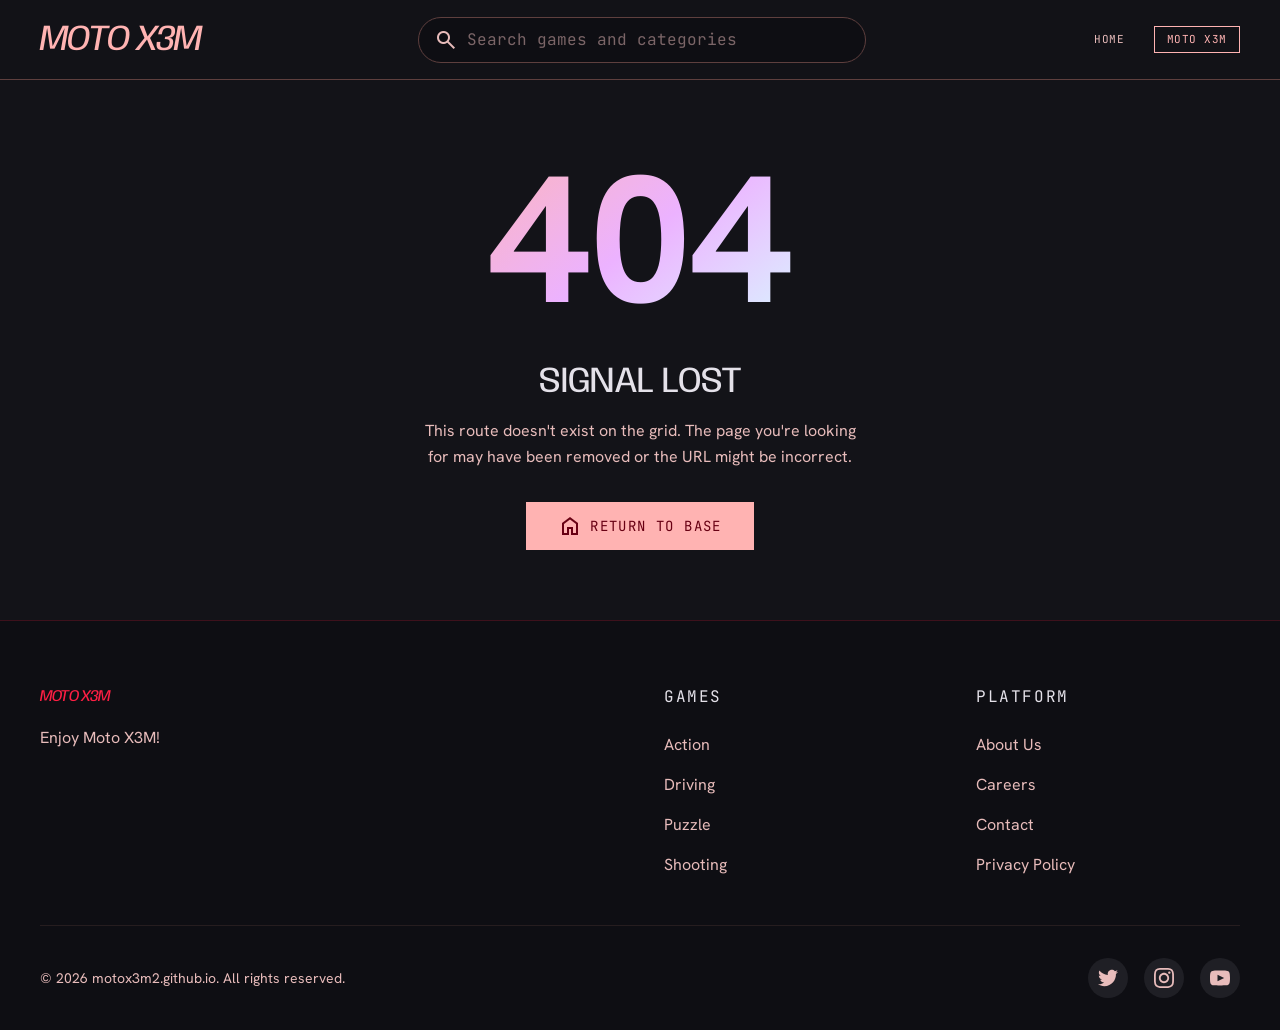
<file: g/moto-x3m-5-pool-party/index.html>
<!doctype html>
<html lang="en">

<head>
  <meta charset="UTF-8" />
  <link rel="icon" type="shortcut icon" href="/motox3m-icon.ico" />
  <meta name="viewport" content="width=device-width, initial-scale=1.0" />

  <!-- Primary SEO -->
  <title>Play Moto X3M 5 Pool Party Online Free</title>
  <meta name="description"
    content="Play the best free driving games online. From realistic racing simulators to arcade drift kings — Traffic Rider, Racing Limits, Rally Racer and more. No download required." />
  <meta name="robots" content="index, follow" />
  <link rel="canonical" href="https://motox3m2.github.io/g/moto-x3m-5-pool-party" />

  <!-- Open Graph / Facebook -->
  <meta property="og:type" content="website" />
  <meta property="og:site_name" content="motox3m2.github.io" />
  <meta property="og:title" content="Play Moto X3M 5 Pool Party Online Free" />
  <meta property="og:description"
    content="Play the best free driving games online. Traffic Rider, Racing Limits, Rally Racer and more. No download required." />
  <meta property="og:image" content="https://lh3.googleusercontent.com/aida-public/[base64]" />
  <meta property="og:image:width" content="1200" />
  <meta property="og:image:height" content="630" />
  <meta property="og:url" content="https://motox3m2.github.io/g/moto-x3m-5-pool-party" />

  <!-- Twitter Card -->
  <meta name="twitter:card" content="summary_large_image" />
  <meta name="twitter:title" content="Play Moto X3M 5 Pool Party Online Free" />
  <meta name="twitter:description" content="Play the best free driving games online. No download required." />
  <meta name="twitter:image" content="https://lh3.googleusercontent.com/aida-public/[base64]" />

  <!-- Performance: Preconnect to external resources -->
  <link rel="preconnect" href="https://fonts.googleapis.com" />
  <link rel="preconnect" href="https://fonts.gstatic.com" crossorigin />
  <link rel="preconnect" href="https://img.gamedistribution.com" />
  <link rel="dns-prefetch" href="https://img.gamedistribution.com" />

  <style>html,body{background:#131318;color:#e4e1e9}#root{min-height:100vh;background:#131318}</style>
  <!-- Non-blocking Google Fonts for theme: car -->
  <link rel="stylesheet" href="https://fonts.googleapis.com/css2?family=Anybody:ital,wght@0,100..900;1,100..900&family=Hanken+Grotesk:ital,wght@0,100..900;1,100..900&family=JetBrains+Mono:ital,wght@0,100..800;1,100..800&display=swap" media="print" onload="this.media='all'" />
  <link rel="stylesheet" href="https://fonts.googleapis.com/css2?family=Material+Symbols+Outlined:wght,FILL@100..700,0..1&display=swap" media="print" onload="this.media='all'" />
  <noscript>
    <link rel="stylesheet" href="https://fonts.googleapis.com/css2?family=Anybody:ital,wght@0,100..900;1,100..900&family=Hanken+Grotesk:ital,wght@0,100..900;1,100..900&family=JetBrains+Mono:ital,wght@0,100..800;1,100..800&display=swap" />
    <link rel="stylesheet" href="https://fonts.googleapis.com/css2?family=Material+Symbols+Outlined:wght,FILL@100..700,0..1&display=swap" />
  </noscript>
  <script type="module" crossorigin src="/assets/index-WbQkEibE.js"></script>
  <link rel="modulepreload" crossorigin href="/assets/rolldown-runtime-Bh1tDfsg.js">
  <link rel="modulepreload" crossorigin href="/assets/vendor-DQnsHzNS.js">
  <link rel="stylesheet" crossorigin href="/assets/index-Cnzyxz8o.css">
</head>

<body>
  <div id="root"><div class="min-h-screen flex flex-col"><nav class="bg-background flex justify-between items-center w-full px-margin-mobile md:px-margin-desktop h-20 z-50 fixed top-0 border-b border-outline-variant bg-background/80 backdrop-blur-md" aria-label="Main navigation"><div class="flex items-center gap-6"><a class="font-display-lg text-display-lg text-primary uppercase italic tracking-tighter text-[24px] md:text-[36px] leading-none select-none cursor-pointer hover:opacity-95 transition-opacity" aria-label="Moto X3M" href="/" data-discover="true">Moto X3M</a></div><div class="flex-1 max-w-lg px-4 md:px-8"><div class="relative group"><span class="material-symbols-outlined absolute left-4 top-1/2 -translate-y-1/2 text-on-surface-variant group-focus-within:text-secondary-fixed transition-colors" aria-hidden="true">search</span><input class="w-full bg-surface-container-lowest text-on-surface border border-outline-variant rounded-full py-2.5 pl-12 pr-6 focus:outline-none focus:border-secondary-fixed focus:ring-1 focus:ring-secondary-fixed transition-all placeholder:text-on-surface-variant/50 font-label-sm text-label-sm" placeholder="Search games and categories" type="search" aria-label="Search games and categories" id="search-input"/></div></div><div class="flex items-center gap-2 md:gap-4"><a class="px-3 py-1 font-label-sm text-[11px] tracking-wider uppercase border transition-colors border-transparent text-on-surface-variant hover:text-primary" href="/" data-discover="true">Home</a><a class="px-3 py-1 font-label-sm text-[11px] tracking-wider uppercase border transition-colors border-primary text-primary" aria-current="page" href="/g/moto-x3m" data-discover="true">Moto X3M</a></div></nav><div class="flex-1 flex flex-col"><main class="flex-1 p-margin-mobile md:p-margin-desktop w-full max-w-container-max mx-auto flex flex-col gap-8 relative z-10"><div class="absolute top-0 left-1/2 -translate-x-1/2 w-[800px] h-[400px] bg-primary/5 rounded-full blur-[120px] pointer-events-none -z-10"></div><div class="flex flex-col md:flex-row justify-between items-start md:items-end gap-4"><div><div class="flex items-center gap-3 mb-2"><span class="font-label-sm text-label-sm px-2 py-1 rounded-sm bg-primary/20 text-primary border border-primary/50 shadow-[0_0_10px_rgba(255,179,178,0.2)]">Racing</span></div><h2 class="font-headline-lg text-headline-lg md:text-[48px] italic text-on-surface uppercase tracking-tight">Moto X3M 5 Pool Party</h2><p class="font-label-sm text-label-sm text-secondary-fixed tracking-widest mt-1 opacity-80">1.2.4g</p></div><div class="flex flex-wrap items-center gap-3"><div class="flex items-center bg-surface-container border border-[#FFFFFF10] rounded-lg p-1 gap-1"><button class="flex items-center gap-1.5 px-3 py-1.5 rounded transition-colors font-label-sm text-label-sm text-on-surface-variant hover:bg-surface-container-high"><span class="material-symbols-outlined text-[18px]" style="font-variation-settings:&#x27;FILL&#x27; 0">thumb_up</span><span>0</span></button><div class="w-[1px] h-4 bg-outline-variant/30"></div><button class="flex items-center gap-1.5 px-3 py-1.5 rounded transition-colors font-label-sm text-label-sm text-on-surface-variant hover:bg-surface-container-high"><span class="material-symbols-outlined text-[18px]" style="font-variation-settings:&#x27;FILL&#x27; 0">thumb_down</span><span>0</span></button></div><button title="Report Game" class="flex items-center justify-center p-2 rounded-lg bg-surface-container border border-[#FFFFFF10] text-outline hover:text-error hover:border-error/30 transition-colors"><span class="material-symbols-outlined text-[20px]">warning</span></button><button disabled="" title="Load game first" class="flex items-center gap-2 px-6 py-2.5 bg-primary text-on-primary font-label-sm text-label-sm uppercase tracking-widest rounded-DEFAULT hover:shadow-[0_0_20px_rgba(255,179,178,0.4)] transition-all disabled:opacity-40 disabled:cursor-not-allowed"><span class="material-symbols-outlined text-[20px]" style="font-variation-settings:&#x27;FILL&#x27; 1">fullscreen</span>Fullscreen</button></div></div><div class="relative w-full aspect-[16/9] md:aspect-[21/9] bg-surface-container-lowest border border-outline-variant shadow-[0_0_40px_rgba(0,0,0,0.8)] rounded-lg overflow-hidden group"><div class="absolute inset-0 bg-scanlines opacity-50 z-10 pointer-events-none"></div><div class="absolute inset-0 bg-cover bg-center opacity-40 group-hover:scale-105 transition-transform duration-1000" style="background-image:url(&#x27;https://img.gamedistribution.com/f804d079d19f44d3b951ead4588e974a-1280x720.jpeg&#x27;)" data-alt="Moto X3M Pool Party"></div><div class="absolute inset-0 flex flex-col items-center justify-center z-20"><button aria-label="Play Moto X3M 5 Pool Party" class="w-24 h-24 rounded-full border-2 border-primary/50 flex items-center justify-center bg-background/50 backdrop-blur-md mb-4 shadow-[0_0_30px_rgba(255,179,178,0.3)] cursor-pointer hover:scale-110 hover:border-primary hover:shadow-[0_0_50px_rgba(255,179,178,0.6)] transition-all duration-300"><span class="material-symbols-outlined text-primary text-[48px]" style="font-variation-settings:&#x27;FILL&#x27; 1">play_arrow</span></button><span class="font-label-sm text-label-sm text-on-surface uppercase tracking-[0.2em] bg-background/80 px-4 py-1 rounded border border-[#FFFFFF10]">Play</span></div><div class="absolute top-4 left-4 z-20 flex flex-col gap-1 pointer-events-none"></div></div><div class="grid grid-cols-1 lg:grid-cols-12 gap-gutter mt-4"><div class="lg:col-span-8 flex flex-col gap-8"><section class="bg-surface-container-low border border-outline-variant rounded-lg p-6 relative overflow-hidden"><div class="absolute top-0 left-0 w-1 h-full bg-gradient-to-b from-primary to-transparent"></div><h3 class="font-title-md text-title-md text-on-surface mb-4 flex items-center gap-2"><span class="material-symbols-outlined text-primary">info</span>Description</h3><p class="font-body-md text-body-md text-on-surface-variant leading-relaxed mb-4">Moto X3M is an awesome bike racing game with 95 challenging levels. So grab your motorbike, strap on your helmet and grab some airtime over obstacles and beat the clock on amazing off road circuits. Enjoy Moto X3M!</p><p class="font-body-md text-body-md text-on-surface-variant leading-relaxed">INSTRUCTIONS: Arrows = drive / balanceSpacebar = respawn at last checkpoint</p><div class="grid grid-cols-2 sm:grid-cols-4 gap-4 mt-8 pt-6 border-t border-outline-variant/50"><div><span class="block font-label-sm text-label-sm text-outline mb-1">DEVELOPER</span><span class="font-title-md text-[14px] text-on-surface flex items-center gap-1"><span class="">MadPuffers</span></span></div><div><span class="block font-label-sm text-label-sm text-outline mb-1">RELEASED</span><span class="font-title-md text-[14px] text-on-surface flex items-center gap-1"><span class="">Aug 20 2018</span></span></div><div><span class="block font-label-sm text-label-sm text-outline mb-1">RATING</span><span class="font-title-md text-[14px] text-on-surface flex items-center gap-1"><span class="material-symbols-outlined text-[16px] text-secondary-fixed" style="font-variation-settings:&#x27;FILL&#x27; 1">star</span><span class="text-secondary-fixed">4.8/5</span></span></div><div><span class="block font-label-sm text-label-sm text-outline mb-1">Last Updated</span><span class="font-title-md text-[14px] text-on-surface flex items-center gap-1"><span class="">Jun 26 2023</span></span></div></div></section><section class="flex flex-col gap-4"><div class="flex items-center justify-between border-b border-outline-variant pb-2"><h3 class="font-label-sm text-label-sm text-secondary-fixed uppercase tracking-widest flex items-center gap-2"><span class="material-symbols-outlined text-[18px]">forum</span>Comments</h3><span class="font-label-sm text-[10px] text-outline">0<!-- --> MESSAGES</span></div><div class="flex gap-4 items-start bg-surface-container p-4 rounded-lg border border-[#FFFFFF10]"><div class="w-10 h-10 rounded-full bg-surface-container-high overflow-hidden border border-outline flex-shrink-0 flex items-center justify-center font-bold text-primary text-lg">G</div><div class="flex-1 flex flex-col gap-2"><input type="text" placeholder="Your Name (e.g. SpeedRunner)..." class="w-full sm:w-1/2 bg-background border border-outline-variant rounded px-3 py-1.5 text-on-surface font-body-md text-sm placeholder:text-outline focus:border-secondary-fixed focus:outline-none" value=""/><textarea class="w-full bg-background border border-outline-variant rounded p-3 text-on-surface font-body-md text-body-md placeholder:text-outline focus:border-secondary-fixed focus:ring-1 focus:ring-secondary-fixed focus:outline-none resize-none" placeholder="Transmit message to sector..." rows="2"></textarea><div class="flex justify-end mt-1"><button class="px-4 py-2 bg-secondary-fixed/10 text-secondary-fixed border border-secondary-fixed hover:bg-secondary-fixed hover:text-on-secondary-fixed font-label-sm text-label-sm uppercase rounded transition-colors">Comment</button></div></div></div><div class="flex flex-col gap-4 mt-2"></div></section></div><aside class="lg:col-span-4 flex flex-col gap-4"><div class="flex items-center gap-2 border-b border-outline-variant pb-2 mb-2"><span class="material-symbols-outlined text-outline text-[18px]">account_tree</span><h3 class="font-label-sm text-label-sm text-outline uppercase tracking-widest">Similar Games</h3></div><a class="group relative p-2 bg-surface-container border border-[#FFFFFF10] hover:border-secondary-fixed transition-colors flex gap-4 rounded" href="/g/vex-x3m-3"><div class="w-24 h-16 bg-surface-variant rounded flex-shrink-0 overflow-hidden relative"><div class="absolute inset-0 bg-cover bg-center group-hover:scale-110 transition-transform duration-500" style="background-image:url(&#x27;https://wsrv.nl/?url=img.gamedistribution.com/ce1b2e5eabe44debb11bf77cd04c0f85-512x384.jpg&amp;output=webp&amp;w=378&amp;q=82&#x27;)" data-alt="The most intense Vex hill racing experience yet"></div></div><div class="flex flex-col justify-center"><h4 class="font-title-md text-[14px] text-on-surface group-hover:text-secondary-fixed transition-colors line-clamp-1">Vex X3M 3</h4></div></a><a class="group relative p-2 bg-surface-container border border-[#FFFFFF10] hover:border-secondary-fixed transition-colors flex gap-4 rounded" href="/g/vex-x3m-2"><div class="w-24 h-16 bg-surface-variant rounded flex-shrink-0 overflow-hidden relative"><div class="absolute inset-0 bg-cover bg-center group-hover:scale-110 transition-transform duration-500" style="background-image:url(&#x27;https://wsrv.nl/?url=img.gamedistribution.com/faf4cfc80f8049f78e1ade958e5332a4-512x384.jpg&amp;output=webp&amp;w=378&amp;q=82&#x27;)" data-alt="Building on the classic Vex experience, VEX X3M2 introduces intense levels packed with new hazards and mechanics"></div></div><div class="flex flex-col justify-center"><h4 class="font-title-md text-[14px] text-on-surface group-hover:text-secondary-fixed transition-colors line-clamp-1">Vex X3M 2</h4></div></a><a class="group relative p-2 bg-surface-container border border-[#FFFFFF10] hover:border-secondary-fixed transition-colors flex gap-4 rounded" href="/g/vex-x3m"><div class="w-24 h-16 bg-surface-variant rounded flex-shrink-0 overflow-hidden relative"><div class="absolute inset-0 bg-cover bg-center group-hover:scale-110 transition-transform duration-500" style="background-image:url(&#x27;https://wsrv.nl/?url=img.gamedistribution.com/0a3c55fe33ba415f9b761b5831e75b27-512x384.jpg&amp;output=webp&amp;w=378&amp;q=82&#x27;)" data-alt="VEX X3M, a new extreme hill racing game with bike stunts and obstacles, is here!"></div></div><div class="flex flex-col justify-center"><h4 class="font-title-md text-[14px] text-on-surface group-hover:text-secondary-fixed transition-colors line-clamp-1">Vex X3M</h4></div></a><a class="group relative p-2 bg-surface-container border border-[#FFFFFF10] hover:border-secondary-fixed transition-colors flex gap-4 rounded" href="/g/moto-x3m-2"><div class="w-24 h-16 bg-surface-variant rounded flex-shrink-0 overflow-hidden relative"><div class="absolute inset-0 bg-cover bg-center group-hover:scale-110 transition-transform duration-500" style="background-image:url(&#x27;https://wsrv.nl/?url=img.gamedistribution.com/f804d079d19f44d3b951ead4588e974a-512x384.jpeg&amp;output=webp&amp;w=378&amp;q=82&#x27;)" data-alt="Have fun with Moto X3M 2"></div></div><div class="flex flex-col justify-center"><h4 class="font-title-md text-[14px] text-on-surface group-hover:text-secondary-fixed transition-colors line-clamp-1">Moto X3M 2</h4></div></a><a class="group relative p-2 bg-surface-container border border-[#FFFFFF10] hover:border-secondary-fixed transition-colors flex gap-4 rounded" href="/g/moto-x3m-3"><div class="w-24 h-16 bg-surface-variant rounded flex-shrink-0 overflow-hidden relative"><div class="absolute inset-0 bg-cover bg-center group-hover:scale-110 transition-transform duration-500" style="background-image:url(&#x27;https://wsrv.nl/?url=img.gamedistribution.com/f804d079d19f44d3b951ead4588e974a-512x384.jpeg&amp;output=webp&amp;w=378&amp;q=82&#x27;)" data-alt="Have fun with Moto X3M 3"></div></div><div class="flex flex-col justify-center"><h4 class="font-title-md text-[14px] text-on-surface group-hover:text-secondary-fixed transition-colors line-clamp-1">Moto X3M 3</h4></div></a><a class="group relative p-2 bg-surface-container border border-[#FFFFFF10] hover:border-secondary-fixed transition-colors flex gap-4 rounded" href="/g/moto-x3m-6-spooky-land"><div class="w-24 h-16 bg-surface-variant rounded flex-shrink-0 overflow-hidden relative"><div class="absolute inset-0 bg-cover bg-center group-hover:scale-110 transition-transform duration-500" style="background-image:url(&#x27;https://wsrv.nl/?url=img.gamedistribution.com/b8a342904608470a9f3382337aca3558-1280x720.jpeg&amp;output=webp&amp;w=378&amp;q=82&#x27;)" data-alt="Moto X3M 6 Spooky Land takes the addictive Moto X3M formula into a haunted realm filled with treacherous obstacles, bone-chilling tracks, and high-flying stunts."></div></div><div class="flex flex-col justify-center"><h4 class="font-title-md text-[14px] text-on-surface group-hover:text-secondary-fixed transition-colors line-clamp-1">Moto X3M 6 Spooky Land</h4></div></a><a class="group relative p-2 bg-surface-container border border-[#FFFFFF10] hover:border-secondary-fixed transition-colors flex gap-4 rounded" href="/g/moto-x3m-4-winter"><div class="w-24 h-16 bg-surface-variant rounded flex-shrink-0 overflow-hidden relative"><div class="absolute inset-0 bg-cover bg-center group-hover:scale-110 transition-transform duration-500" style="background-image:url(&#x27;https://wsrv.nl/?url=img.gamedistribution.com/bcacf81441bd4c7799a622171116ea9d-512x384.jpeg&amp;output=webp&amp;w=378&amp;q=82&#x27;)" data-alt="Have fun with Moto X3M 4: Winter!"></div></div><div class="flex flex-col justify-center"><h4 class="font-title-md text-[14px] text-on-surface group-hover:text-secondary-fixed transition-colors line-clamp-1">Moto X3M 4 Winter</h4></div></a><a class="group relative p-2 bg-surface-container border border-[#FFFFFF10] hover:border-secondary-fixed transition-colors flex gap-4 rounded" href="/g/moto-x3m-5-pool-party"><div class="w-24 h-16 bg-surface-variant rounded flex-shrink-0 overflow-hidden relative"><div class="absolute inset-0 bg-cover bg-center group-hover:scale-110 transition-transform duration-500" style="background-image:url(&#x27;https://wsrv.nl/?url=img.gamedistribution.com/f804d079d19f44d3b951ead4588e974a-512x384.jpeg&amp;output=webp&amp;w=378&amp;q=82&#x27;)" data-alt="Have fun with Moto X3M 5 Pool Party!"></div></div><div class="flex flex-col justify-center"><h4 class="font-title-md text-[14px] text-on-surface group-hover:text-secondary-fixed transition-colors line-clamp-1">Moto X3M 5 Pool Party</h4></div></a></aside></div></main></div><footer class="bg-surface-container-lowest border-t border-accent/20 pt-16 pb-8 px-margin-mobile md:px-margin-desktop mt-auto w-full"><div class="max-w-[1440px] mx-auto grid grid-cols-1 md:grid-cols-4 gap-12 mb-12"><div class="col-span-1 md:col-span-2"><span class="font-display-lg text-headline-lg text-accent uppercase italic tracking-tighter block mb-4">Moto X3M</span><p class="text-on-surface-variant font-body-md max-w-sm leading-relaxed">Enjoy Moto X3M!</p></div><div><h4 class="font-label-sm text-on-surface uppercase tracking-widest mb-6">Games</h4><ul class="space-y-4 font-body-md text-on-surface-variant"><li><a class="hover:text-accent transition-colors" href="#">Action</a></li><li><a class="hover:text-accent transition-colors" href="#">Driving</a></li><li><a class="hover:text-accent transition-colors" href="#">Puzzle</a></li><li><a class="hover:text-accent transition-colors" href="#">Shooting</a></li></ul></div><div><h4 class="font-label-sm text-on-surface uppercase tracking-widest mb-6">Platform</h4><ul class="space-y-4 font-body-md text-on-surface-variant"><li><a class="hover:text-accent transition-colors" href="/about">About Us</a></li><li><a class="hover:text-accent transition-colors" href="#">Careers</a></li><li><a class="hover:text-accent transition-colors" href="/contact">Contact</a></li><li><a class="hover:text-accent transition-colors" href="/privacy">Privacy Policy</a></li></ul></div></div><div class="max-w-[1440px] mx-auto border-t border-outline-variant/30 pt-8 flex flex-col md:flex-row justify-between items-center gap-6"><p class="text-on-surface-variant font-body-md text-sm">© 2026 motox3m2.github.io. All rights reserved.</p><div class="flex gap-4"><a href="#" aria-label="Twitter" class="w-10 h-10 rounded-full bg-surface-container flex items-center justify-center text-on-surface-variant hover:bg-accent hover:text-white transition-all"><svg class="w-5 h-5 fill-current" viewBox="0 0 24 24" aria-hidden="true"><path d="M24 4.557c-.883.392-1.832.656-2.828.775 1.017-.609 1.798-1.574 2.165-2.724-.951.564-2.005.974-3.127 1.195-.897-.957-2.178-1.555-3.594-1.555-3.179 0-5.515 2.966-4.797 6.045-4.091-.205-7.719-2.165-10.148-5.144-1.29 2.213-.669 5.108 1.523 6.574-.806-.026-1.566-.247-2.229-.616-.054 2.281 1.581 4.415 3.949 4.89-.693.188-1.452.232-2.224.084.626 1.956 2.444 3.379 4.6 3.419-2.07 1.623-4.678 2.348-7.29 2.04 2.179 1.397 4.768 2.212 7.548 2.212 9.142 0 14.307-7.721 13.995-14.646.962-.695 1.797-1.562 2.457-2.549z"></path></svg></a><a href="#" aria-label="Instagram" class="w-10 h-10 rounded-full bg-surface-container flex items-center justify-center text-on-surface-variant hover:bg-accent hover:text-white transition-all"><svg class="w-5 h-5 fill-current" viewBox="0 0 24 24" aria-hidden="true"><path d="M12 2.163c3.204 0 3.584.012 4.85.07 3.252.148 4.771 1.691 4.919 4.919.058 1.265.069 1.645.069 4.849 0 3.205-.012 3.584-.069 4.849-.149 3.225-1.664 4.771-4.919 4.919-1.266.058-1.644.07-4.85.07-3.204 0-3.584-.012-4.849-.07-3.26-.149-4.771-1.699-4.919-4.92-.058-1.265-.07-1.644-.07-4.849 0-3.204.013-3.583.07-4.849.149-3.227 1.664-4.771 4.919-4.919 1.266-.057 1.645-.069 4.849-.069zm0-2.163c-3.259 0-3.667.014-4.947.072-4.358.2-6.78 2.618-6.98 6.98-.059 1.281-.073 1.689-.073 4.948 0 3.259.014 3.668.072 4.948.2 4.358 2.618 6.78 6.98 6.98 1.281.058 1.689.072 4.948.072 3.259 0 3.668-.014 4.948-.072 4.354-.2 6.782-2.618 6.979-6.98.059-1.28.073-1.689.073-4.948 0-3.259-.014-3.667-.072-4.947-.196-4.354-2.617-6.78-6.979-6.98-1.281-.059-1.69-.073-4.949-.073zm0 5.838c-3.403 0-6.162 2.759-6.162 6.162s2.759 6.163 6.162 6.163 6.162-2.759 6.162-6.163c0-3.403-2.759-6.162-6.162-6.162zm0 10.162c-2.209 0-4-1.79-4-4 0-2.209 1.791-4 4-4s4 1.791 4 4c0 2.21-1.791 4-4 4zm6.406-11.845c-.796 0-1.441.645-1.441 1.44s.645 1.44 1.441 1.44c.795 0 1.439-.645 1.439-1.44s-.644-1.44-1.439-1.44z"></path></svg></a><a href="#" aria-label="YouTube" class="w-10 h-10 rounded-full bg-surface-container flex items-center justify-center text-on-surface-variant hover:bg-accent hover:text-white transition-all"><svg class="w-5 h-5 fill-current" viewBox="0 0 24 24" aria-hidden="true"><path d="M19.615 3.184c-3.604-.246-11.631-.245-15.23 0-3.897.266-4.356 2.62-4.385 8.816.029 6.185.484 8.549 4.385 8.816 3.6.245 11.626.246 15.23 0 3.897-.266 4.356-2.62 4.385-8.816-.029-6.185-.484-8.549-4.385-8.816zm-10.615 12.816v-8l8 3.993-8 4.007z"></path></svg></a></div></div></footer></div></div>
</body>

</html>
</file>
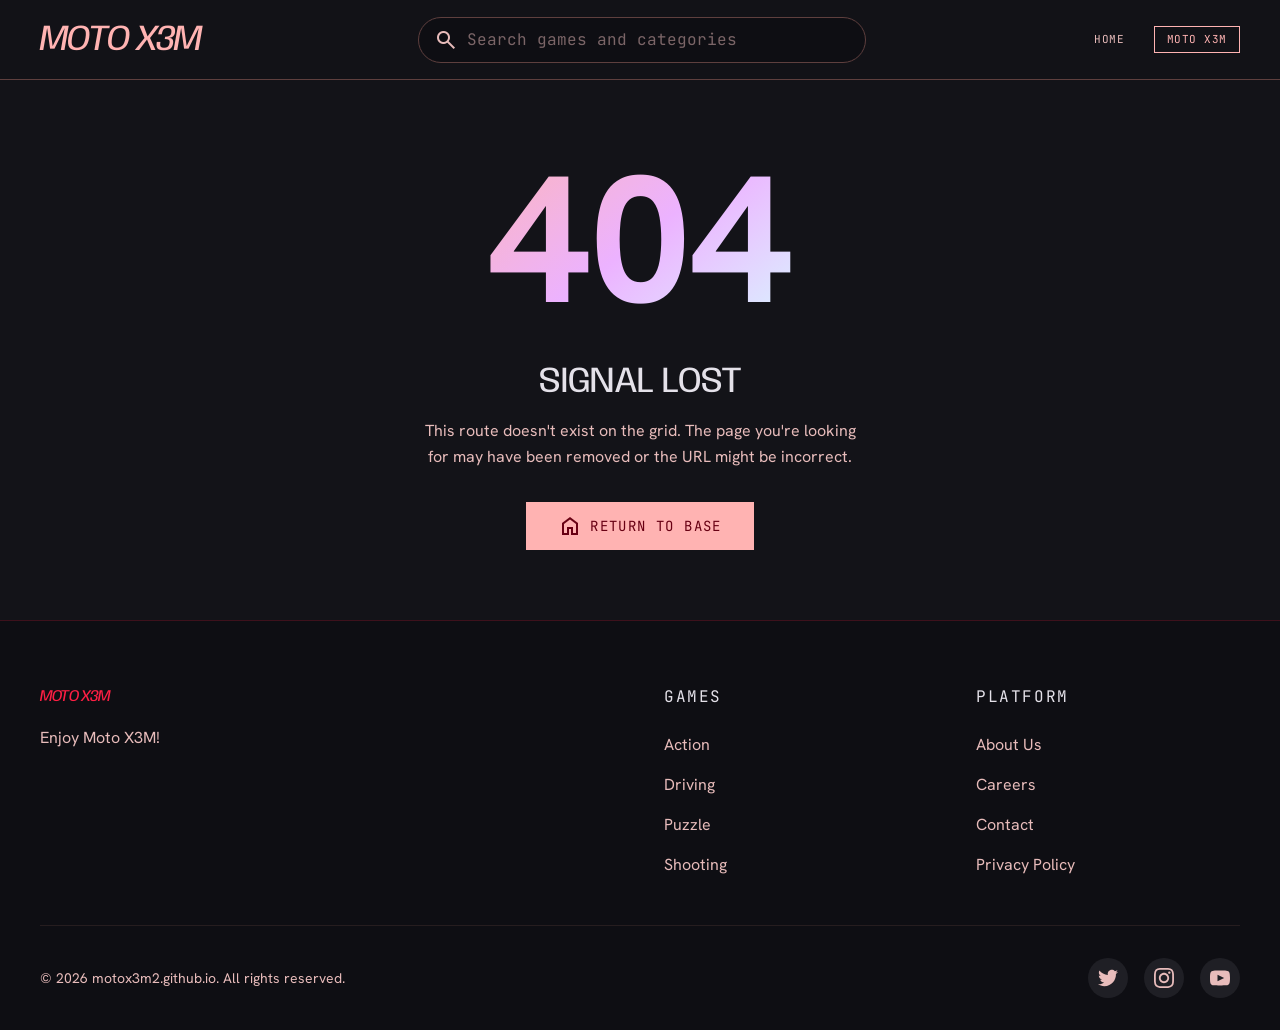
<file: g/moto-x3m-6-spooky-land/index.html>
<!doctype html>
<html lang="en">

<head>
  <meta charset="UTF-8" />
  <link rel="icon" type="shortcut icon" href="/motox3m-icon.ico" />
  <meta name="viewport" content="width=device-width, initial-scale=1.0" />

  <!-- Primary SEO -->
  <title>Play Moto X3M 6 Spooky Land Online Free</title>
  <meta name="description"
    content="Play the best free driving games online. From realistic racing simulators to arcade drift kings — Traffic Rider, Racing Limits, Rally Racer and more. No download required." />
  <meta name="robots" content="index, follow" />
  <link rel="canonical" href="https://motox3m2.github.io/g/moto-x3m-6-spooky-land" />

  <!-- Open Graph / Facebook -->
  <meta property="og:type" content="website" />
  <meta property="og:site_name" content="motox3m2.github.io" />
  <meta property="og:title" content="Play Moto X3M 6 Spooky Land Online Free" />
  <meta property="og:description"
    content="Play the best free driving games online. Traffic Rider, Racing Limits, Rally Racer and more. No download required." />
  <meta property="og:image" content="https://img.gamedistribution.com/b8a342904608470a9f3382337aca3558-1280x720.jpeg" />
  <meta property="og:image:width" content="1200" />
  <meta property="og:image:height" content="630" />
  <meta property="og:url" content="https://motox3m2.github.io/g/moto-x3m-6-spooky-land" />

  <!-- Twitter Card -->
  <meta name="twitter:card" content="summary_large_image" />
  <meta name="twitter:title" content="Play Moto X3M 6 Spooky Land Online Free" />
  <meta name="twitter:description" content="Play the best free driving games online. No download required." />
  <meta name="twitter:image" content="https://img.gamedistribution.com/b8a342904608470a9f3382337aca3558-1280x720.jpeg" />

  <!-- Performance: Preconnect to external resources -->
  <link rel="preconnect" href="https://fonts.googleapis.com" />
  <link rel="preconnect" href="https://fonts.gstatic.com" crossorigin />
  <link rel="preconnect" href="https://img.gamedistribution.com" />
  <link rel="dns-prefetch" href="https://img.gamedistribution.com" />

  <style>html,body{background:#131318;color:#e4e1e9}#root{min-height:100vh;background:#131318}</style>
  <!-- Non-blocking Google Fonts for theme: car -->
  <link rel="stylesheet" href="https://fonts.googleapis.com/css2?family=Anybody:ital,wght@0,100..900;1,100..900&family=Hanken+Grotesk:ital,wght@0,100..900;1,100..900&family=JetBrains+Mono:ital,wght@0,100..800;1,100..800&display=swap" media="print" onload="this.media='all'" />
  <link rel="stylesheet" href="https://fonts.googleapis.com/css2?family=Material+Symbols+Outlined:wght,FILL@100..700,0..1&display=swap" media="print" onload="this.media='all'" />
  <noscript>
    <link rel="stylesheet" href="https://fonts.googleapis.com/css2?family=Anybody:ital,wght@0,100..900;1,100..900&family=Hanken+Grotesk:ital,wght@0,100..900;1,100..900&family=JetBrains+Mono:ital,wght@0,100..800;1,100..800&display=swap" />
    <link rel="stylesheet" href="https://fonts.googleapis.com/css2?family=Material+Symbols+Outlined:wght,FILL@100..700,0..1&display=swap" />
  </noscript>
  <script type="module" crossorigin src="/assets/index-WbQkEibE.js"></script>
  <link rel="modulepreload" crossorigin href="/assets/rolldown-runtime-Bh1tDfsg.js">
  <link rel="modulepreload" crossorigin href="/assets/vendor-DQnsHzNS.js">
  <link rel="stylesheet" crossorigin href="/assets/index-Cnzyxz8o.css">
</head>

<body>
  <div id="root"><div class="min-h-screen flex flex-col"><nav class="bg-background flex justify-between items-center w-full px-margin-mobile md:px-margin-desktop h-20 z-50 fixed top-0 border-b border-outline-variant bg-background/80 backdrop-blur-md" aria-label="Main navigation"><div class="flex items-center gap-6"><a class="font-display-lg text-display-lg text-primary uppercase italic tracking-tighter text-[24px] md:text-[36px] leading-none select-none cursor-pointer hover:opacity-95 transition-opacity" aria-label="Moto X3M" href="/" data-discover="true">Moto X3M</a></div><div class="flex-1 max-w-lg px-4 md:px-8"><div class="relative group"><span class="material-symbols-outlined absolute left-4 top-1/2 -translate-y-1/2 text-on-surface-variant group-focus-within:text-secondary-fixed transition-colors" aria-hidden="true">search</span><input class="w-full bg-surface-container-lowest text-on-surface border border-outline-variant rounded-full py-2.5 pl-12 pr-6 focus:outline-none focus:border-secondary-fixed focus:ring-1 focus:ring-secondary-fixed transition-all placeholder:text-on-surface-variant/50 font-label-sm text-label-sm" placeholder="Search games and categories" type="search" aria-label="Search games and categories" id="search-input"/></div></div><div class="flex items-center gap-2 md:gap-4"><a class="px-3 py-1 font-label-sm text-[11px] tracking-wider uppercase border transition-colors border-transparent text-on-surface-variant hover:text-primary" href="/" data-discover="true">Home</a><a class="px-3 py-1 font-label-sm text-[11px] tracking-wider uppercase border transition-colors border-primary text-primary" aria-current="page" href="/g/moto-x3m" data-discover="true">Moto X3M</a></div></nav><div class="flex-1 flex flex-col"><main class="flex-1 p-margin-mobile md:p-margin-desktop w-full max-w-container-max mx-auto flex flex-col gap-8 relative z-10"><div class="absolute top-0 left-1/2 -translate-x-1/2 w-[800px] h-[400px] bg-primary/5 rounded-full blur-[120px] pointer-events-none -z-10"></div><div class="flex flex-col md:flex-row justify-between items-start md:items-end gap-4"><div><div class="flex items-center gap-3 mb-2"><span class="font-label-sm text-label-sm px-2 py-1 rounded-sm bg-primary/20 text-primary border border-primary/50 shadow-[0_0_10px_rgba(255,179,178,0.2)]">Racing</span></div><h2 class="font-headline-lg text-headline-lg md:text-[48px] italic text-on-surface uppercase tracking-tight">Moto X3M 6 Spooky Land </h2><p class="font-label-sm text-label-sm text-secondary-fixed tracking-widest mt-1 opacity-80">1.2.4g</p></div><div class="flex flex-wrap items-center gap-3"><div class="flex items-center bg-surface-container border border-[#FFFFFF10] rounded-lg p-1 gap-1"><button class="flex items-center gap-1.5 px-3 py-1.5 rounded transition-colors font-label-sm text-label-sm text-on-surface-variant hover:bg-surface-container-high"><span class="material-symbols-outlined text-[18px]" style="font-variation-settings:&#x27;FILL&#x27; 0">thumb_up</span><span>0</span></button><div class="w-[1px] h-4 bg-outline-variant/30"></div><button class="flex items-center gap-1.5 px-3 py-1.5 rounded transition-colors font-label-sm text-label-sm text-on-surface-variant hover:bg-surface-container-high"><span class="material-symbols-outlined text-[18px]" style="font-variation-settings:&#x27;FILL&#x27; 0">thumb_down</span><span>0</span></button></div><button title="Report Game" class="flex items-center justify-center p-2 rounded-lg bg-surface-container border border-[#FFFFFF10] text-outline hover:text-error hover:border-error/30 transition-colors"><span class="material-symbols-outlined text-[20px]">warning</span></button><button disabled="" title="Load game first" class="flex items-center gap-2 px-6 py-2.5 bg-primary text-on-primary font-label-sm text-label-sm uppercase tracking-widest rounded-DEFAULT hover:shadow-[0_0_20px_rgba(255,179,178,0.4)] transition-all disabled:opacity-40 disabled:cursor-not-allowed"><span class="material-symbols-outlined text-[20px]" style="font-variation-settings:&#x27;FILL&#x27; 1">fullscreen</span>Fullscreen</button></div></div><div class="relative w-full aspect-[16/9] md:aspect-[21/9] bg-surface-container-lowest border border-outline-variant shadow-[0_0_40px_rgba(0,0,0,0.8)] rounded-lg overflow-hidden group"><div class="absolute inset-0 bg-scanlines opacity-50 z-10 pointer-events-none"></div><div class="absolute inset-0 bg-cover bg-center opacity-40 group-hover:scale-105 transition-transform duration-1000" style="background-image:url(&#x27;https://img.gamedistribution.com/b8a342904608470a9f3382337aca3558-1280x720.jpeg&#x27;)" data-alt="Moto X3M 6 Spooky Land "></div><div class="absolute inset-0 flex flex-col items-center justify-center z-20"><button aria-label="Play Moto X3M 6 Spooky Land " class="w-24 h-24 rounded-full border-2 border-primary/50 flex items-center justify-center bg-background/50 backdrop-blur-md mb-4 shadow-[0_0_30px_rgba(255,179,178,0.3)] cursor-pointer hover:scale-110 hover:border-primary hover:shadow-[0_0_50px_rgba(255,179,178,0.6)] transition-all duration-300"><span class="material-symbols-outlined text-primary text-[48px]" style="font-variation-settings:&#x27;FILL&#x27; 1">play_arrow</span></button><span class="font-label-sm text-label-sm text-on-surface uppercase tracking-[0.2em] bg-background/80 px-4 py-1 rounded border border-[#FFFFFF10]">Play</span></div><div class="absolute top-4 left-4 z-20 flex flex-col gap-1 pointer-events-none"></div></div><div class="grid grid-cols-1 lg:grid-cols-12 gap-gutter mt-4"><div class="lg:col-span-8 flex flex-col gap-8"><section class="bg-surface-container-low border border-outline-variant rounded-lg p-6 relative overflow-hidden"><div class="absolute top-0 left-0 w-1 h-full bg-gradient-to-b from-primary to-transparent"></div><h3 class="font-title-md text-title-md text-on-surface mb-4 flex items-center gap-2"><span class="material-symbols-outlined text-primary">info</span>Description</h3><div class="font-body-md text-body-md text-on-surface-variant leading-relaxed mb-4"><p>Moto X3M is a bike racing game with crazy stunts and a twist on deadly obstacles and explosive crashes. With the different levels in challenges, the extremely dangerous but no less attractive high speed, the game will blow you away with its exciting features. Welcome to the special "Spooky Land" version of this awesome bike stunt game. Have fun with Moto X3M 6 Spooky Land!</p></div><p class="font-body-md text-body-md text-on-surface-variant leading-relaxed">INSTRUCTIONS: Arrows = drive / balanceSpacebar = respawn at last checkpoint</p><div class="grid grid-cols-2 sm:grid-cols-4 gap-4 mt-8 pt-6 border-t border-outline-variant/50"><div><span class="block font-label-sm text-label-sm text-outline mb-1">DEVELOPER</span><span class="font-title-md text-[14px] text-on-surface flex items-center gap-1"><span class="">MadPuffers</span></span></div><div><span class="block font-label-sm text-label-sm text-outline mb-1">RELEASED</span><span class="font-title-md text-[14px] text-on-surface flex items-center gap-1"><span class="">Aug 20 2018</span></span></div><div><span class="block font-label-sm text-label-sm text-outline mb-1">RATING</span><span class="font-title-md text-[14px] text-on-surface flex items-center gap-1"><span class="material-symbols-outlined text-[16px] text-secondary-fixed" style="font-variation-settings:&#x27;FILL&#x27; 1">star</span><span class="text-secondary-fixed">4.8/5</span></span></div><div><span class="block font-label-sm text-label-sm text-outline mb-1">Last Updated</span><span class="font-title-md text-[14px] text-on-surface flex items-center gap-1"><span class="">Jun 26 2023</span></span></div></div></section><section class="flex flex-col gap-4"><div class="flex items-center justify-between border-b border-outline-variant pb-2"><h3 class="font-label-sm text-label-sm text-secondary-fixed uppercase tracking-widest flex items-center gap-2"><span class="material-symbols-outlined text-[18px]">forum</span>Comments</h3><span class="font-label-sm text-[10px] text-outline">0<!-- --> MESSAGES</span></div><div class="flex gap-4 items-start bg-surface-container p-4 rounded-lg border border-[#FFFFFF10]"><div class="w-10 h-10 rounded-full bg-surface-container-high overflow-hidden border border-outline flex-shrink-0 flex items-center justify-center font-bold text-primary text-lg">G</div><div class="flex-1 flex flex-col gap-2"><input type="text" placeholder="Your Name (e.g. SpeedRunner)..." class="w-full sm:w-1/2 bg-background border border-outline-variant rounded px-3 py-1.5 text-on-surface font-body-md text-sm placeholder:text-outline focus:border-secondary-fixed focus:outline-none" value=""/><textarea class="w-full bg-background border border-outline-variant rounded p-3 text-on-surface font-body-md text-body-md placeholder:text-outline focus:border-secondary-fixed focus:ring-1 focus:ring-secondary-fixed focus:outline-none resize-none" placeholder="Transmit message to sector..." rows="2"></textarea><div class="flex justify-end mt-1"><button class="px-4 py-2 bg-secondary-fixed/10 text-secondary-fixed border border-secondary-fixed hover:bg-secondary-fixed hover:text-on-secondary-fixed font-label-sm text-label-sm uppercase rounded transition-colors">Comment</button></div></div></div><div class="flex flex-col gap-4 mt-2"></div></section></div><aside class="lg:col-span-4 flex flex-col gap-4"><div class="flex items-center gap-2 border-b border-outline-variant pb-2 mb-2"><span class="material-symbols-outlined text-outline text-[18px]">account_tree</span><h3 class="font-label-sm text-label-sm text-outline uppercase tracking-widest">Similar Games</h3></div><a class="group relative p-2 bg-surface-container border border-[#FFFFFF10] hover:border-secondary-fixed transition-colors flex gap-4 rounded" href="/g/vex-x3m-3"><div class="w-24 h-16 bg-surface-variant rounded flex-shrink-0 overflow-hidden relative"><div class="absolute inset-0 bg-cover bg-center group-hover:scale-110 transition-transform duration-500" style="background-image:url(&#x27;https://wsrv.nl/?url=img.gamedistribution.com/ce1b2e5eabe44debb11bf77cd04c0f85-512x384.jpg&amp;output=webp&amp;w=378&amp;q=82&#x27;)" data-alt="The most intense Vex hill racing experience yet"></div></div><div class="flex flex-col justify-center"><h4 class="font-title-md text-[14px] text-on-surface group-hover:text-secondary-fixed transition-colors line-clamp-1">Vex X3M 3</h4></div></a><a class="group relative p-2 bg-surface-container border border-[#FFFFFF10] hover:border-secondary-fixed transition-colors flex gap-4 rounded" href="/g/vex-x3m-2"><div class="w-24 h-16 bg-surface-variant rounded flex-shrink-0 overflow-hidden relative"><div class="absolute inset-0 bg-cover bg-center group-hover:scale-110 transition-transform duration-500" style="background-image:url(&#x27;https://wsrv.nl/?url=img.gamedistribution.com/faf4cfc80f8049f78e1ade958e5332a4-512x384.jpg&amp;output=webp&amp;w=378&amp;q=82&#x27;)" data-alt="Building on the classic Vex experience, VEX X3M2 introduces intense levels packed with new hazards and mechanics"></div></div><div class="flex flex-col justify-center"><h4 class="font-title-md text-[14px] text-on-surface group-hover:text-secondary-fixed transition-colors line-clamp-1">Vex X3M 2</h4></div></a><a class="group relative p-2 bg-surface-container border border-[#FFFFFF10] hover:border-secondary-fixed transition-colors flex gap-4 rounded" href="/g/vex-x3m"><div class="w-24 h-16 bg-surface-variant rounded flex-shrink-0 overflow-hidden relative"><div class="absolute inset-0 bg-cover bg-center group-hover:scale-110 transition-transform duration-500" style="background-image:url(&#x27;https://wsrv.nl/?url=img.gamedistribution.com/0a3c55fe33ba415f9b761b5831e75b27-512x384.jpg&amp;output=webp&amp;w=378&amp;q=82&#x27;)" data-alt="VEX X3M, a new extreme hill racing game with bike stunts and obstacles, is here!"></div></div><div class="flex flex-col justify-center"><h4 class="font-title-md text-[14px] text-on-surface group-hover:text-secondary-fixed transition-colors line-clamp-1">Vex X3M</h4></div></a><a class="group relative p-2 bg-surface-container border border-[#FFFFFF10] hover:border-secondary-fixed transition-colors flex gap-4 rounded" href="/g/moto-x3m-2"><div class="w-24 h-16 bg-surface-variant rounded flex-shrink-0 overflow-hidden relative"><div class="absolute inset-0 bg-cover bg-center group-hover:scale-110 transition-transform duration-500" style="background-image:url(&#x27;https://wsrv.nl/?url=img.gamedistribution.com/f804d079d19f44d3b951ead4588e974a-512x384.jpeg&amp;output=webp&amp;w=378&amp;q=82&#x27;)" data-alt="Have fun with Moto X3M 2"></div></div><div class="flex flex-col justify-center"><h4 class="font-title-md text-[14px] text-on-surface group-hover:text-secondary-fixed transition-colors line-clamp-1">Moto X3M 2</h4></div></a><a class="group relative p-2 bg-surface-container border border-[#FFFFFF10] hover:border-secondary-fixed transition-colors flex gap-4 rounded" href="/g/moto-x3m-3"><div class="w-24 h-16 bg-surface-variant rounded flex-shrink-0 overflow-hidden relative"><div class="absolute inset-0 bg-cover bg-center group-hover:scale-110 transition-transform duration-500" style="background-image:url(&#x27;https://wsrv.nl/?url=img.gamedistribution.com/f804d079d19f44d3b951ead4588e974a-512x384.jpeg&amp;output=webp&amp;w=378&amp;q=82&#x27;)" data-alt="Have fun with Moto X3M 3"></div></div><div class="flex flex-col justify-center"><h4 class="font-title-md text-[14px] text-on-surface group-hover:text-secondary-fixed transition-colors line-clamp-1">Moto X3M 3</h4></div></a><a class="group relative p-2 bg-surface-container border border-[#FFFFFF10] hover:border-secondary-fixed transition-colors flex gap-4 rounded" href="/g/moto-x3m-4-winter"><div class="w-24 h-16 bg-surface-variant rounded flex-shrink-0 overflow-hidden relative"><div class="absolute inset-0 bg-cover bg-center group-hover:scale-110 transition-transform duration-500" style="background-image:url(&#x27;https://wsrv.nl/?url=img.gamedistribution.com/bcacf81441bd4c7799a622171116ea9d-512x384.jpeg&amp;output=webp&amp;w=378&amp;q=82&#x27;)" data-alt="Have fun with Moto X3M 4: Winter!"></div></div><div class="flex flex-col justify-center"><h4 class="font-title-md text-[14px] text-on-surface group-hover:text-secondary-fixed transition-colors line-clamp-1">Moto X3M 4 Winter</h4></div></a><a class="group relative p-2 bg-surface-container border border-[#FFFFFF10] hover:border-secondary-fixed transition-colors flex gap-4 rounded" href="/g/moto-x3m-5-pool-party"><div class="w-24 h-16 bg-surface-variant rounded flex-shrink-0 overflow-hidden relative"><div class="absolute inset-0 bg-cover bg-center group-hover:scale-110 transition-transform duration-500" style="background-image:url(&#x27;https://wsrv.nl/?url=img.gamedistribution.com/f804d079d19f44d3b951ead4588e974a-512x384.jpeg&amp;output=webp&amp;w=378&amp;q=82&#x27;)" data-alt="Have fun with Moto X3M 5 Pool Party!"></div></div><div class="flex flex-col justify-center"><h4 class="font-title-md text-[14px] text-on-surface group-hover:text-secondary-fixed transition-colors line-clamp-1">Moto X3M 5 Pool Party</h4></div></a></aside></div></main></div><footer class="bg-surface-container-lowest border-t border-accent/20 pt-16 pb-8 px-margin-mobile md:px-margin-desktop mt-auto w-full"><div class="max-w-[1440px] mx-auto grid grid-cols-1 md:grid-cols-4 gap-12 mb-12"><div class="col-span-1 md:col-span-2"><span class="font-display-lg text-headline-lg text-accent uppercase italic tracking-tighter block mb-4">Moto X3M</span><p class="text-on-surface-variant font-body-md max-w-sm leading-relaxed">Enjoy Moto X3M!</p></div><div><h4 class="font-label-sm text-on-surface uppercase tracking-widest mb-6">Games</h4><ul class="space-y-4 font-body-md text-on-surface-variant"><li><a class="hover:text-accent transition-colors" href="#">Action</a></li><li><a class="hover:text-accent transition-colors" href="#">Driving</a></li><li><a class="hover:text-accent transition-colors" href="#">Puzzle</a></li><li><a class="hover:text-accent transition-colors" href="#">Shooting</a></li></ul></div><div><h4 class="font-label-sm text-on-surface uppercase tracking-widest mb-6">Platform</h4><ul class="space-y-4 font-body-md text-on-surface-variant"><li><a class="hover:text-accent transition-colors" href="/about">About Us</a></li><li><a class="hover:text-accent transition-colors" href="#">Careers</a></li><li><a class="hover:text-accent transition-colors" href="/contact">Contact</a></li><li><a class="hover:text-accent transition-colors" href="/privacy">Privacy Policy</a></li></ul></div></div><div class="max-w-[1440px] mx-auto border-t border-outline-variant/30 pt-8 flex flex-col md:flex-row justify-between items-center gap-6"><p class="text-on-surface-variant font-body-md text-sm">© 2026 motox3m2.github.io. All rights reserved.</p><div class="flex gap-4"><a href="#" aria-label="Twitter" class="w-10 h-10 rounded-full bg-surface-container flex items-center justify-center text-on-surface-variant hover:bg-accent hover:text-white transition-all"><svg class="w-5 h-5 fill-current" viewBox="0 0 24 24" aria-hidden="true"><path d="M24 4.557c-.883.392-1.832.656-2.828.775 1.017-.609 1.798-1.574 2.165-2.724-.951.564-2.005.974-3.127 1.195-.897-.957-2.178-1.555-3.594-1.555-3.179 0-5.515 2.966-4.797 6.045-4.091-.205-7.719-2.165-10.148-5.144-1.29 2.213-.669 5.108 1.523 6.574-.806-.026-1.566-.247-2.229-.616-.054 2.281 1.581 4.415 3.949 4.89-.693.188-1.452.232-2.224.084.626 1.956 2.444 3.379 4.6 3.419-2.07 1.623-4.678 2.348-7.29 2.04 2.179 1.397 4.768 2.212 7.548 2.212 9.142 0 14.307-7.721 13.995-14.646.962-.695 1.797-1.562 2.457-2.549z"></path></svg></a><a href="#" aria-label="Instagram" class="w-10 h-10 rounded-full bg-surface-container flex items-center justify-center text-on-surface-variant hover:bg-accent hover:text-white transition-all"><svg class="w-5 h-5 fill-current" viewBox="0 0 24 24" aria-hidden="true"><path d="M12 2.163c3.204 0 3.584.012 4.85.07 3.252.148 4.771 1.691 4.919 4.919.058 1.265.069 1.645.069 4.849 0 3.205-.012 3.584-.069 4.849-.149 3.225-1.664 4.771-4.919 4.919-1.266.058-1.644.07-4.85.07-3.204 0-3.584-.012-4.849-.07-3.26-.149-4.771-1.699-4.919-4.92-.058-1.265-.07-1.644-.07-4.849 0-3.204.013-3.583.07-4.849.149-3.227 1.664-4.771 4.919-4.919 1.266-.057 1.645-.069 4.849-.069zm0-2.163c-3.259 0-3.667.014-4.947.072-4.358.2-6.78 2.618-6.98 6.98-.059 1.281-.073 1.689-.073 4.948 0 3.259.014 3.668.072 4.948.2 4.358 2.618 6.78 6.98 6.98 1.281.058 1.689.072 4.948.072 3.259 0 3.668-.014 4.948-.072 4.354-.2 6.782-2.618 6.979-6.98.059-1.28.073-1.689.073-4.948 0-3.259-.014-3.667-.072-4.947-.196-4.354-2.617-6.78-6.979-6.98-1.281-.059-1.69-.073-4.949-.073zm0 5.838c-3.403 0-6.162 2.759-6.162 6.162s2.759 6.163 6.162 6.163 6.162-2.759 6.162-6.163c0-3.403-2.759-6.162-6.162-6.162zm0 10.162c-2.209 0-4-1.79-4-4 0-2.209 1.791-4 4-4s4 1.791 4 4c0 2.21-1.791 4-4 4zm6.406-11.845c-.796 0-1.441.645-1.441 1.44s.645 1.44 1.441 1.44c.795 0 1.439-.645 1.439-1.44s-.644-1.44-1.439-1.44z"></path></svg></a><a href="#" aria-label="YouTube" class="w-10 h-10 rounded-full bg-surface-container flex items-center justify-center text-on-surface-variant hover:bg-accent hover:text-white transition-all"><svg class="w-5 h-5 fill-current" viewBox="0 0 24 24" aria-hidden="true"><path d="M19.615 3.184c-3.604-.246-11.631-.245-15.23 0-3.897.266-4.356 2.62-4.385 8.816.029 6.185.484 8.549 4.385 8.816 3.6.245 11.626.246 15.23 0 3.897-.266 4.356-2.62 4.385-8.816-.029-6.185-.484-8.549-4.385-8.816zm-10.615 12.816v-8l8 3.993-8 4.007z"></path></svg></a></div></div></footer></div></div>
</body>

</html>
</file>
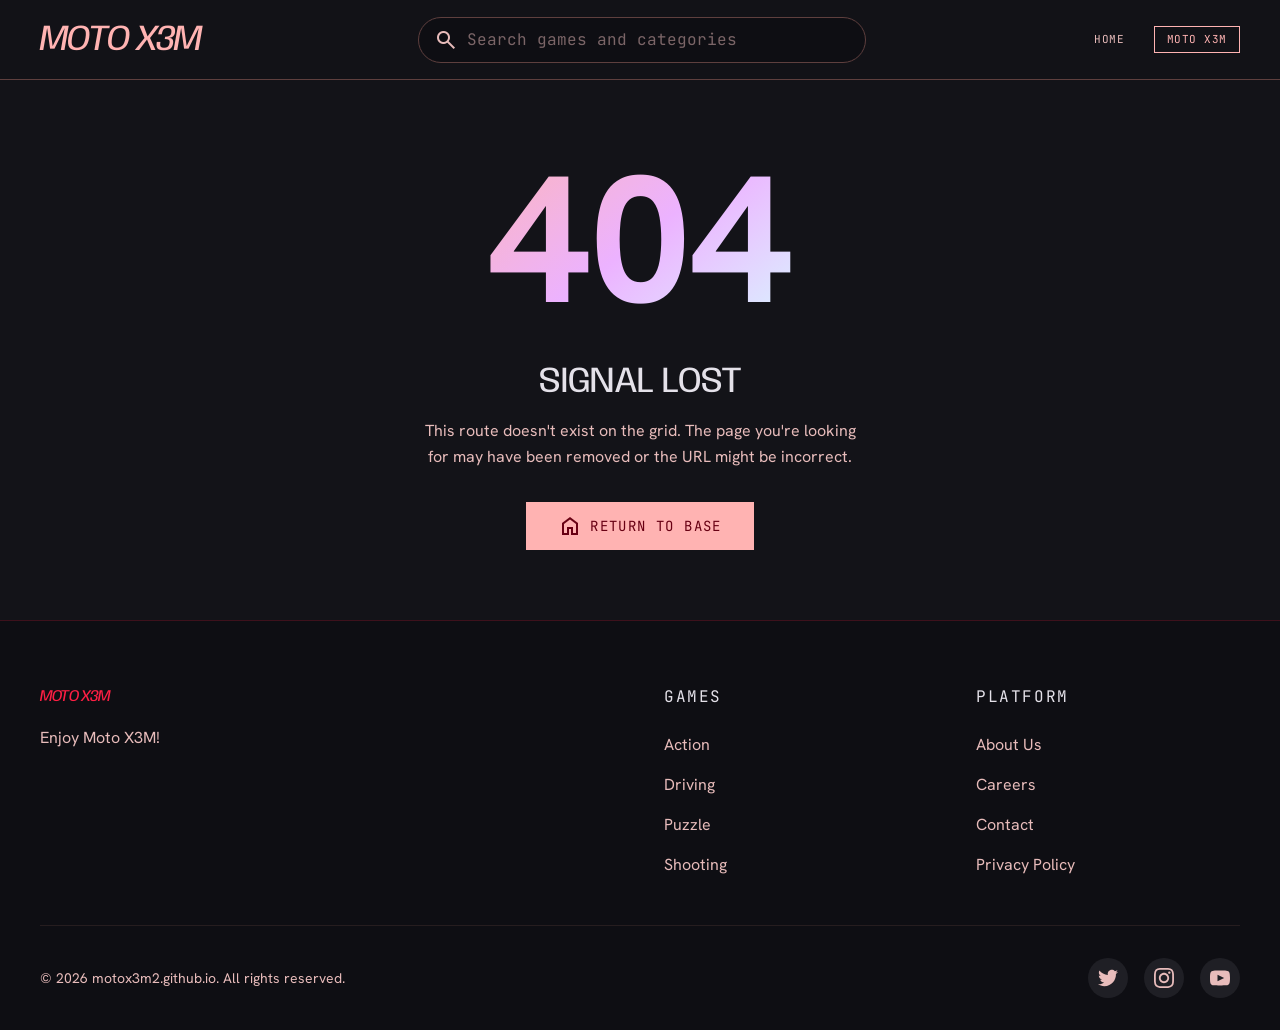
<file: g/moto-x3m/index.html>
<!doctype html>
<html lang="en">

<head>
  <meta charset="UTF-8" />
  <link rel="icon" type="shortcut icon" href="/motox3m-icon.ico" />
  <meta name="viewport" content="width=device-width, initial-scale=1.0" />

  <!-- Primary SEO -->
  <title>Play Moto X3M Online Free</title>
  <meta name="description"
    content="Play the best free driving games online. From realistic racing simulators to arcade drift kings — Traffic Rider, Racing Limits, Rally Racer and more. No download required." />
  <meta name="robots" content="index, follow" />
  <link rel="canonical" href="https://motox3m2.github.io/g/moto-x3m" />

  <!-- Open Graph / Facebook -->
  <meta property="og:type" content="website" />
  <meta property="og:site_name" content="motox3m2.github.io" />
  <meta property="og:title" content="Play Moto X3M Online Free" />
  <meta property="og:description"
    content="Play the best free driving games online. Traffic Rider, Racing Limits, Rally Racer and more. No download required." />
  <meta property="og:image" content="https://img.gamedistribution.com/5b0abd4c0faa4f5eb190a9a16d5a1b4c-1280x720.jpeg" />
  <meta property="og:image:width" content="1200" />
  <meta property="og:image:height" content="630" />
  <meta property="og:url" content="https://motox3m2.github.io/g/moto-x3m" />

  <!-- Twitter Card -->
  <meta name="twitter:card" content="summary_large_image" />
  <meta name="twitter:title" content="Play Moto X3M Online Free" />
  <meta name="twitter:description" content="Play the best free driving games online. No download required." />
  <meta name="twitter:image" content="https://img.gamedistribution.com/5b0abd4c0faa4f5eb190a9a16d5a1b4c-1280x720.jpeg" />

  <!-- Performance: Preconnect to external resources -->
  <link rel="preconnect" href="https://fonts.googleapis.com" />
  <link rel="preconnect" href="https://fonts.gstatic.com" crossorigin />
  <link rel="preconnect" href="https://img.gamedistribution.com" />
  <link rel="dns-prefetch" href="https://img.gamedistribution.com" />

  <style>html,body{background:#131318;color:#e4e1e9}#root{min-height:100vh;background:#131318}</style>
  <!-- Non-blocking Google Fonts for theme: car -->
  <link rel="stylesheet" href="https://fonts.googleapis.com/css2?family=Anybody:ital,wght@0,100..900;1,100..900&family=Hanken+Grotesk:ital,wght@0,100..900;1,100..900&family=JetBrains+Mono:ital,wght@0,100..800;1,100..800&display=swap" media="print" onload="this.media='all'" />
  <link rel="stylesheet" href="https://fonts.googleapis.com/css2?family=Material+Symbols+Outlined:wght,FILL@100..700,0..1&display=swap" media="print" onload="this.media='all'" />
  <noscript>
    <link rel="stylesheet" href="https://fonts.googleapis.com/css2?family=Anybody:ital,wght@0,100..900;1,100..900&family=Hanken+Grotesk:ital,wght@0,100..900;1,100..900&family=JetBrains+Mono:ital,wght@0,100..800;1,100..800&display=swap" />
    <link rel="stylesheet" href="https://fonts.googleapis.com/css2?family=Material+Symbols+Outlined:wght,FILL@100..700,0..1&display=swap" />
  </noscript>
  <script type="module" crossorigin src="/assets/index-WbQkEibE.js"></script>
  <link rel="modulepreload" crossorigin href="/assets/rolldown-runtime-Bh1tDfsg.js">
  <link rel="modulepreload" crossorigin href="/assets/vendor-DQnsHzNS.js">
  <link rel="stylesheet" crossorigin href="/assets/index-Cnzyxz8o.css">
</head>

<body>
  <div id="root"><div class="min-h-screen flex flex-col"><nav class="bg-background flex justify-between items-center w-full px-margin-mobile md:px-margin-desktop h-20 z-50 fixed top-0 border-b border-outline-variant bg-background/80 backdrop-blur-md" aria-label="Main navigation"><div class="flex items-center gap-6"><a class="font-display-lg text-display-lg text-primary uppercase italic tracking-tighter text-[24px] md:text-[36px] leading-none select-none cursor-pointer hover:opacity-95 transition-opacity" aria-label="Moto X3M" href="/" data-discover="true">Moto X3M</a></div><div class="flex-1 max-w-lg px-4 md:px-8"><div class="relative group"><span class="material-symbols-outlined absolute left-4 top-1/2 -translate-y-1/2 text-on-surface-variant group-focus-within:text-secondary-fixed transition-colors" aria-hidden="true">search</span><input class="w-full bg-surface-container-lowest text-on-surface border border-outline-variant rounded-full py-2.5 pl-12 pr-6 focus:outline-none focus:border-secondary-fixed focus:ring-1 focus:ring-secondary-fixed transition-all placeholder:text-on-surface-variant/50 font-label-sm text-label-sm" placeholder="Search games and categories" type="search" aria-label="Search games and categories" id="search-input"/></div></div><div class="flex items-center gap-2 md:gap-4"><a class="px-3 py-1 font-label-sm text-[11px] tracking-wider uppercase border transition-colors border-transparent text-on-surface-variant hover:text-primary" href="/" data-discover="true">Home</a><a class="px-3 py-1 font-label-sm text-[11px] tracking-wider uppercase border transition-colors border-primary text-primary" aria-current="page" href="/g/moto-x3m" data-discover="true">Moto X3M</a></div></nav><div class="flex-1 flex flex-col"><main class="flex-1 p-margin-mobile md:p-margin-desktop w-full max-w-container-max mx-auto flex flex-col gap-8 relative z-10"><div class="absolute top-0 left-1/2 -translate-x-1/2 w-[800px] h-[400px] bg-primary/5 rounded-full blur-[120px] pointer-events-none -z-10"></div><div class="flex flex-col md:flex-row justify-between items-start md:items-end gap-4"><div><div class="flex items-center gap-3 mb-2"><span class="font-label-sm text-label-sm px-2 py-1 rounded-sm bg-primary/20 text-primary border border-primary/50 shadow-[0_0_10px_rgba(255,179,178,0.2)]">Racing</span></div><h2 class="font-headline-lg text-headline-lg md:text-[48px] italic text-on-surface uppercase tracking-tight">Moto X3M Bike Race Game</h2><p class="font-label-sm text-label-sm text-secondary-fixed tracking-widest mt-1 opacity-80">1.2.4g</p></div><div class="flex flex-wrap items-center gap-3"><div class="flex items-center bg-surface-container border border-[#FFFFFF10] rounded-lg p-1 gap-1"><button class="flex items-center gap-1.5 px-3 py-1.5 rounded transition-colors font-label-sm text-label-sm text-on-surface-variant hover:bg-surface-container-high"><span class="material-symbols-outlined text-[18px]" style="font-variation-settings:&#x27;FILL&#x27; 0">thumb_up</span><span>0</span></button><div class="w-[1px] h-4 bg-outline-variant/30"></div><button class="flex items-center gap-1.5 px-3 py-1.5 rounded transition-colors font-label-sm text-label-sm text-on-surface-variant hover:bg-surface-container-high"><span class="material-symbols-outlined text-[18px]" style="font-variation-settings:&#x27;FILL&#x27; 0">thumb_down</span><span>0</span></button></div><button title="Report Game" class="flex items-center justify-center p-2 rounded-lg bg-surface-container border border-[#FFFFFF10] text-outline hover:text-error hover:border-error/30 transition-colors"><span class="material-symbols-outlined text-[20px]">warning</span></button><button disabled="" title="Load game first" class="flex items-center gap-2 px-6 py-2.5 bg-primary text-on-primary font-label-sm text-label-sm uppercase tracking-widest rounded-DEFAULT hover:shadow-[0_0_20px_rgba(255,179,178,0.4)] transition-all disabled:opacity-40 disabled:cursor-not-allowed"><span class="material-symbols-outlined text-[20px]" style="font-variation-settings:&#x27;FILL&#x27; 1">fullscreen</span>Fullscreen</button></div></div><div class="relative w-full aspect-[16/9] md:aspect-[21/9] bg-surface-container-lowest border border-outline-variant shadow-[0_0_40px_rgba(0,0,0,0.8)] rounded-lg overflow-hidden group"><div class="absolute inset-0 bg-scanlines opacity-50 z-10 pointer-events-none"></div><div class="absolute inset-0 bg-cover bg-center opacity-40 group-hover:scale-105 transition-transform duration-1000" style="background-image:url(&#x27;https://img.gamedistribution.com/5b0abd4c0faa4f5eb190a9a16d5a1b4c-1280x720.jpeg&#x27;)" data-alt="Moto X3M Bike Race Game"></div><div class="absolute inset-0 flex flex-col items-center justify-center z-20"><button aria-label="Play Moto X3M Bike Race Game" class="w-24 h-24 rounded-full border-2 border-primary/50 flex items-center justify-center bg-background/50 backdrop-blur-md mb-4 shadow-[0_0_30px_rgba(255,179,178,0.3)] cursor-pointer hover:scale-110 hover:border-primary hover:shadow-[0_0_50px_rgba(255,179,178,0.6)] transition-all duration-300"><span class="material-symbols-outlined text-primary text-[48px]" style="font-variation-settings:&#x27;FILL&#x27; 1">play_arrow</span></button><span class="font-label-sm text-label-sm text-on-surface uppercase tracking-[0.2em] bg-background/80 px-4 py-1 rounded border border-[#FFFFFF10]">Play</span></div><div class="absolute top-4 left-4 z-20 flex flex-col gap-1 pointer-events-none"></div></div><div class="grid grid-cols-1 lg:grid-cols-12 gap-gutter mt-4"><div class="lg:col-span-8 flex flex-col gap-8"><section class="bg-surface-container-low border border-outline-variant rounded-lg p-6 relative overflow-hidden"><div class="absolute top-0 left-0 w-1 h-full bg-gradient-to-b from-primary to-transparent"></div><h3 class="font-title-md text-title-md text-on-surface mb-4 flex items-center gap-2"><span class="material-symbols-outlined text-primary">info</span>Description</h3><p class="font-body-md text-body-md text-on-surface-variant leading-relaxed mb-4">Moto X3M is an awesome bike racing game with 95 challenging levels. So grab your motorbike, strap on your helmet and grab some airtime over obstacles and beat the clock on amazing off road circuits. Enjoy Moto X3M!</p><p class="font-body-md text-body-md text-on-surface-variant leading-relaxed">INSTRUCTIONS: Arrows = drive / balanceSpacebar = respawn at last checkpoint</p><div class="grid grid-cols-2 sm:grid-cols-4 gap-4 mt-8 pt-6 border-t border-outline-variant/50"><div><span class="block font-label-sm text-label-sm text-outline mb-1">DEVELOPER</span><span class="font-title-md text-[14px] text-on-surface flex items-center gap-1"><span class="">MadPuffers</span></span></div><div><span class="block font-label-sm text-label-sm text-outline mb-1">RELEASED</span><span class="font-title-md text-[14px] text-on-surface flex items-center gap-1"><span class="">Aug 20 2018</span></span></div><div><span class="block font-label-sm text-label-sm text-outline mb-1">RATING</span><span class="font-title-md text-[14px] text-on-surface flex items-center gap-1"><span class="material-symbols-outlined text-[16px] text-secondary-fixed" style="font-variation-settings:&#x27;FILL&#x27; 1">star</span><span class="text-secondary-fixed">4.8/5</span></span></div><div><span class="block font-label-sm text-label-sm text-outline mb-1">Last Updated</span><span class="font-title-md text-[14px] text-on-surface flex items-center gap-1"><span class="">Jun 26 2023</span></span></div></div></section><section class="flex flex-col gap-4"><div class="flex items-center justify-between border-b border-outline-variant pb-2"><h3 class="font-label-sm text-label-sm text-secondary-fixed uppercase tracking-widest flex items-center gap-2"><span class="material-symbols-outlined text-[18px]">forum</span>Comments</h3><span class="font-label-sm text-[10px] text-outline">0<!-- --> MESSAGES</span></div><div class="flex gap-4 items-start bg-surface-container p-4 rounded-lg border border-[#FFFFFF10]"><div class="w-10 h-10 rounded-full bg-surface-container-high overflow-hidden border border-outline flex-shrink-0 flex items-center justify-center font-bold text-primary text-lg">G</div><div class="flex-1 flex flex-col gap-2"><input type="text" placeholder="Your Name (e.g. SpeedRunner)..." class="w-full sm:w-1/2 bg-background border border-outline-variant rounded px-3 py-1.5 text-on-surface font-body-md text-sm placeholder:text-outline focus:border-secondary-fixed focus:outline-none" value=""/><textarea class="w-full bg-background border border-outline-variant rounded p-3 text-on-surface font-body-md text-body-md placeholder:text-outline focus:border-secondary-fixed focus:ring-1 focus:ring-secondary-fixed focus:outline-none resize-none" placeholder="Transmit message to sector..." rows="2"></textarea><div class="flex justify-end mt-1"><button class="px-4 py-2 bg-secondary-fixed/10 text-secondary-fixed border border-secondary-fixed hover:bg-secondary-fixed hover:text-on-secondary-fixed font-label-sm text-label-sm uppercase rounded transition-colors">Comment</button></div></div></div><div class="flex flex-col gap-4 mt-2"></div></section></div><aside class="lg:col-span-4 flex flex-col gap-4"><div class="flex items-center gap-2 border-b border-outline-variant pb-2 mb-2"><span class="material-symbols-outlined text-outline text-[18px]">account_tree</span><h3 class="font-label-sm text-label-sm text-outline uppercase tracking-widest">Similar Games</h3></div><a class="group relative p-2 bg-surface-container border border-[#FFFFFF10] hover:border-secondary-fixed transition-colors flex gap-4 rounded" href="/g/vex-x3m-3"><div class="w-24 h-16 bg-surface-variant rounded flex-shrink-0 overflow-hidden relative"><div class="absolute inset-0 bg-cover bg-center group-hover:scale-110 transition-transform duration-500" style="background-image:url(&#x27;https://wsrv.nl/?url=img.gamedistribution.com/ce1b2e5eabe44debb11bf77cd04c0f85-512x384.jpg&amp;output=webp&amp;w=378&amp;q=82&#x27;)" data-alt="The most intense Vex hill racing experience yet"></div></div><div class="flex flex-col justify-center"><h4 class="font-title-md text-[14px] text-on-surface group-hover:text-secondary-fixed transition-colors line-clamp-1">Vex X3M 3</h4></div></a><a class="group relative p-2 bg-surface-container border border-[#FFFFFF10] hover:border-secondary-fixed transition-colors flex gap-4 rounded" href="/g/vex-x3m-2"><div class="w-24 h-16 bg-surface-variant rounded flex-shrink-0 overflow-hidden relative"><div class="absolute inset-0 bg-cover bg-center group-hover:scale-110 transition-transform duration-500" style="background-image:url(&#x27;https://wsrv.nl/?url=img.gamedistribution.com/faf4cfc80f8049f78e1ade958e5332a4-512x384.jpg&amp;output=webp&amp;w=378&amp;q=82&#x27;)" data-alt="Building on the classic Vex experience, VEX X3M2 introduces intense levels packed with new hazards and mechanics"></div></div><div class="flex flex-col justify-center"><h4 class="font-title-md text-[14px] text-on-surface group-hover:text-secondary-fixed transition-colors line-clamp-1">Vex X3M 2</h4></div></a><a class="group relative p-2 bg-surface-container border border-[#FFFFFF10] hover:border-secondary-fixed transition-colors flex gap-4 rounded" href="/g/vex-x3m"><div class="w-24 h-16 bg-surface-variant rounded flex-shrink-0 overflow-hidden relative"><div class="absolute inset-0 bg-cover bg-center group-hover:scale-110 transition-transform duration-500" style="background-image:url(&#x27;https://wsrv.nl/?url=img.gamedistribution.com/0a3c55fe33ba415f9b761b5831e75b27-512x384.jpg&amp;output=webp&amp;w=378&amp;q=82&#x27;)" data-alt="VEX X3M, a new extreme hill racing game with bike stunts and obstacles, is here!"></div></div><div class="flex flex-col justify-center"><h4 class="font-title-md text-[14px] text-on-surface group-hover:text-secondary-fixed transition-colors line-clamp-1">Vex X3M</h4></div></a><a class="group relative p-2 bg-surface-container border border-[#FFFFFF10] hover:border-secondary-fixed transition-colors flex gap-4 rounded" href="/g/moto-x3m-2"><div class="w-24 h-16 bg-surface-variant rounded flex-shrink-0 overflow-hidden relative"><div class="absolute inset-0 bg-cover bg-center group-hover:scale-110 transition-transform duration-500" style="background-image:url(&#x27;https://wsrv.nl/?url=img.gamedistribution.com/f804d079d19f44d3b951ead4588e974a-512x384.jpeg&amp;output=webp&amp;w=378&amp;q=82&#x27;)" data-alt="Have fun with Moto X3M 2"></div></div><div class="flex flex-col justify-center"><h4 class="font-title-md text-[14px] text-on-surface group-hover:text-secondary-fixed transition-colors line-clamp-1">Moto X3M 2</h4></div></a><a class="group relative p-2 bg-surface-container border border-[#FFFFFF10] hover:border-secondary-fixed transition-colors flex gap-4 rounded" href="/g/moto-x3m-3"><div class="w-24 h-16 bg-surface-variant rounded flex-shrink-0 overflow-hidden relative"><div class="absolute inset-0 bg-cover bg-center group-hover:scale-110 transition-transform duration-500" style="background-image:url(&#x27;https://wsrv.nl/?url=img.gamedistribution.com/f804d079d19f44d3b951ead4588e974a-512x384.jpeg&amp;output=webp&amp;w=378&amp;q=82&#x27;)" data-alt="Have fun with Moto X3M 3"></div></div><div class="flex flex-col justify-center"><h4 class="font-title-md text-[14px] text-on-surface group-hover:text-secondary-fixed transition-colors line-clamp-1">Moto X3M 3</h4></div></a><a class="group relative p-2 bg-surface-container border border-[#FFFFFF10] hover:border-secondary-fixed transition-colors flex gap-4 rounded" href="/g/moto-x3m-6-spooky-land"><div class="w-24 h-16 bg-surface-variant rounded flex-shrink-0 overflow-hidden relative"><div class="absolute inset-0 bg-cover bg-center group-hover:scale-110 transition-transform duration-500" style="background-image:url(&#x27;https://wsrv.nl/?url=img.gamedistribution.com/b8a342904608470a9f3382337aca3558-1280x720.jpeg&amp;output=webp&amp;w=378&amp;q=82&#x27;)" data-alt="Moto X3M 6 Spooky Land takes the addictive Moto X3M formula into a haunted realm filled with treacherous obstacles, bone-chilling tracks, and high-flying stunts."></div></div><div class="flex flex-col justify-center"><h4 class="font-title-md text-[14px] text-on-surface group-hover:text-secondary-fixed transition-colors line-clamp-1">Moto X3M 6 Spooky Land</h4></div></a><a class="group relative p-2 bg-surface-container border border-[#FFFFFF10] hover:border-secondary-fixed transition-colors flex gap-4 rounded" href="/g/moto-x3m-4-winter"><div class="w-24 h-16 bg-surface-variant rounded flex-shrink-0 overflow-hidden relative"><div class="absolute inset-0 bg-cover bg-center group-hover:scale-110 transition-transform duration-500" style="background-image:url(&#x27;https://wsrv.nl/?url=img.gamedistribution.com/bcacf81441bd4c7799a622171116ea9d-512x384.jpeg&amp;output=webp&amp;w=378&amp;q=82&#x27;)" data-alt="Have fun with Moto X3M 4: Winter!"></div></div><div class="flex flex-col justify-center"><h4 class="font-title-md text-[14px] text-on-surface group-hover:text-secondary-fixed transition-colors line-clamp-1">Moto X3M 4 Winter</h4></div></a><a class="group relative p-2 bg-surface-container border border-[#FFFFFF10] hover:border-secondary-fixed transition-colors flex gap-4 rounded" href="/g/moto-x3m-5-pool-party"><div class="w-24 h-16 bg-surface-variant rounded flex-shrink-0 overflow-hidden relative"><div class="absolute inset-0 bg-cover bg-center group-hover:scale-110 transition-transform duration-500" style="background-image:url(&#x27;https://wsrv.nl/?url=img.gamedistribution.com/f804d079d19f44d3b951ead4588e974a-512x384.jpeg&amp;output=webp&amp;w=378&amp;q=82&#x27;)" data-alt="Have fun with Moto X3M 5 Pool Party!"></div></div><div class="flex flex-col justify-center"><h4 class="font-title-md text-[14px] text-on-surface group-hover:text-secondary-fixed transition-colors line-clamp-1">Moto X3M 5 Pool Party</h4></div></a></aside></div></main></div><footer class="bg-surface-container-lowest border-t border-accent/20 pt-16 pb-8 px-margin-mobile md:px-margin-desktop mt-auto w-full"><div class="max-w-[1440px] mx-auto grid grid-cols-1 md:grid-cols-4 gap-12 mb-12"><div class="col-span-1 md:col-span-2"><span class="font-display-lg text-headline-lg text-accent uppercase italic tracking-tighter block mb-4">Moto X3M</span><p class="text-on-surface-variant font-body-md max-w-sm leading-relaxed">Enjoy Moto X3M!</p></div><div><h4 class="font-label-sm text-on-surface uppercase tracking-widest mb-6">Games</h4><ul class="space-y-4 font-body-md text-on-surface-variant"><li><a class="hover:text-accent transition-colors" href="#">Action</a></li><li><a class="hover:text-accent transition-colors" href="#">Driving</a></li><li><a class="hover:text-accent transition-colors" href="#">Puzzle</a></li><li><a class="hover:text-accent transition-colors" href="#">Shooting</a></li></ul></div><div><h4 class="font-label-sm text-on-surface uppercase tracking-widest mb-6">Platform</h4><ul class="space-y-4 font-body-md text-on-surface-variant"><li><a class="hover:text-accent transition-colors" href="/about">About Us</a></li><li><a class="hover:text-accent transition-colors" href="#">Careers</a></li><li><a class="hover:text-accent transition-colors" href="/contact">Contact</a></li><li><a class="hover:text-accent transition-colors" href="/privacy">Privacy Policy</a></li></ul></div></div><div class="max-w-[1440px] mx-auto border-t border-outline-variant/30 pt-8 flex flex-col md:flex-row justify-between items-center gap-6"><p class="text-on-surface-variant font-body-md text-sm">© 2026 motox3m2.github.io. All rights reserved.</p><div class="flex gap-4"><a href="#" aria-label="Twitter" class="w-10 h-10 rounded-full bg-surface-container flex items-center justify-center text-on-surface-variant hover:bg-accent hover:text-white transition-all"><svg class="w-5 h-5 fill-current" viewBox="0 0 24 24" aria-hidden="true"><path d="M24 4.557c-.883.392-1.832.656-2.828.775 1.017-.609 1.798-1.574 2.165-2.724-.951.564-2.005.974-3.127 1.195-.897-.957-2.178-1.555-3.594-1.555-3.179 0-5.515 2.966-4.797 6.045-4.091-.205-7.719-2.165-10.148-5.144-1.29 2.213-.669 5.108 1.523 6.574-.806-.026-1.566-.247-2.229-.616-.054 2.281 1.581 4.415 3.949 4.89-.693.188-1.452.232-2.224.084.626 1.956 2.444 3.379 4.6 3.419-2.07 1.623-4.678 2.348-7.29 2.04 2.179 1.397 4.768 2.212 7.548 2.212 9.142 0 14.307-7.721 13.995-14.646.962-.695 1.797-1.562 2.457-2.549z"></path></svg></a><a href="#" aria-label="Instagram" class="w-10 h-10 rounded-full bg-surface-container flex items-center justify-center text-on-surface-variant hover:bg-accent hover:text-white transition-all"><svg class="w-5 h-5 fill-current" viewBox="0 0 24 24" aria-hidden="true"><path d="M12 2.163c3.204 0 3.584.012 4.85.07 3.252.148 4.771 1.691 4.919 4.919.058 1.265.069 1.645.069 4.849 0 3.205-.012 3.584-.069 4.849-.149 3.225-1.664 4.771-4.919 4.919-1.266.058-1.644.07-4.85.07-3.204 0-3.584-.012-4.849-.07-3.26-.149-4.771-1.699-4.919-4.92-.058-1.265-.07-1.644-.07-4.849 0-3.204.013-3.583.07-4.849.149-3.227 1.664-4.771 4.919-4.919 1.266-.057 1.645-.069 4.849-.069zm0-2.163c-3.259 0-3.667.014-4.947.072-4.358.2-6.78 2.618-6.98 6.98-.059 1.281-.073 1.689-.073 4.948 0 3.259.014 3.668.072 4.948.2 4.358 2.618 6.78 6.98 6.98 1.281.058 1.689.072 4.948.072 3.259 0 3.668-.014 4.948-.072 4.354-.2 6.782-2.618 6.979-6.98.059-1.28.073-1.689.073-4.948 0-3.259-.014-3.667-.072-4.947-.196-4.354-2.617-6.78-6.979-6.98-1.281-.059-1.69-.073-4.949-.073zm0 5.838c-3.403 0-6.162 2.759-6.162 6.162s2.759 6.163 6.162 6.163 6.162-2.759 6.162-6.163c0-3.403-2.759-6.162-6.162-6.162zm0 10.162c-2.209 0-4-1.79-4-4 0-2.209 1.791-4 4-4s4 1.791 4 4c0 2.21-1.791 4-4 4zm6.406-11.845c-.796 0-1.441.645-1.441 1.44s.645 1.44 1.441 1.44c.795 0 1.439-.645 1.439-1.44s-.644-1.44-1.439-1.44z"></path></svg></a><a href="#" aria-label="YouTube" class="w-10 h-10 rounded-full bg-surface-container flex items-center justify-center text-on-surface-variant hover:bg-accent hover:text-white transition-all"><svg class="w-5 h-5 fill-current" viewBox="0 0 24 24" aria-hidden="true"><path d="M19.615 3.184c-3.604-.246-11.631-.245-15.23 0-3.897.266-4.356 2.62-4.385 8.816.029 6.185.484 8.549 4.385 8.816 3.6.245 11.626.246 15.23 0 3.897-.266 4.356-2.62 4.385-8.816-.029-6.185-.484-8.549-4.385-8.816zm-10.615 12.816v-8l8 3.993-8 4.007z"></path></svg></a></div></div></footer></div></div>
</body>

</html>
</file>
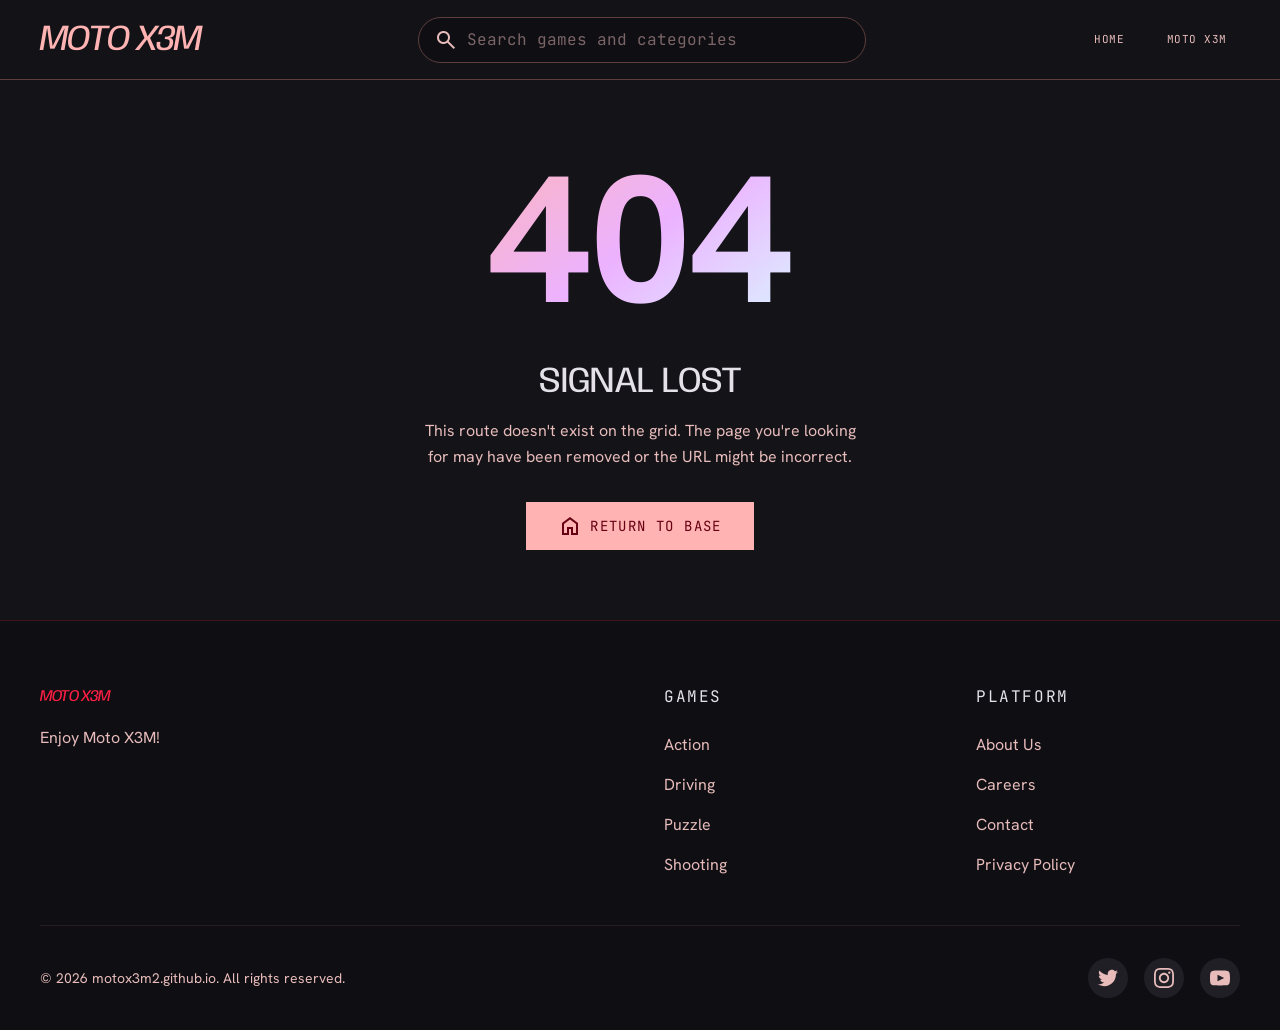
<file: g/vex-x3m-2/index.html>
<!doctype html>
<html lang="en">

<head>
  <meta charset="UTF-8" />
  <link rel="icon" type="shortcut icon" href="/motox3m-icon.ico" />
  <meta name="viewport" content="width=device-width, initial-scale=1.0" />

  <!-- Primary SEO -->
  <title>Play Vex X3M 2 Online Free</title>
  <meta name="description"
    content="Play the best free driving games online. From realistic racing simulators to arcade drift kings — Traffic Rider, Racing Limits, Rally Racer and more. No download required." />
  <meta name="robots" content="index, follow" />
  <link rel="canonical" href="https://motox3m2.github.io/g/vex-x3m-2" />

  <!-- Open Graph / Facebook -->
  <meta property="og:type" content="website" />
  <meta property="og:site_name" content="motox3m2.github.io" />
  <meta property="og:title" content="Play Vex X3M 2 Online Free" />
  <meta property="og:description"
    content="Play the best free driving games online. Traffic Rider, Racing Limits, Rally Racer and more. No download required." />
  <meta property="og:image" content="https://img.gamedistribution.com/faf4cfc80f8049f78e1ade958e5332a4-512x384.jpg" />
  <meta property="og:image:width" content="1200" />
  <meta property="og:image:height" content="630" />
  <meta property="og:url" content="https://motox3m2.github.io/g/vex-x3m-2" />

  <!-- Twitter Card -->
  <meta name="twitter:card" content="summary_large_image" />
  <meta name="twitter:title" content="Play Vex X3M 2 Online Free" />
  <meta name="twitter:description" content="Play the best free driving games online. No download required." />
  <meta name="twitter:image" content="https://img.gamedistribution.com/faf4cfc80f8049f78e1ade958e5332a4-512x384.jpg" />

  <!-- Performance: Preconnect to external resources -->
  <link rel="preconnect" href="https://fonts.googleapis.com" />
  <link rel="preconnect" href="https://fonts.gstatic.com" crossorigin />
  <link rel="preconnect" href="https://img.gamedistribution.com" />
  <link rel="dns-prefetch" href="https://img.gamedistribution.com" />

  <style>html,body{background:#131318;color:#e4e1e9}#root{min-height:100vh;background:#131318}</style>
  <!-- Non-blocking Google Fonts for theme: car -->
  <link rel="stylesheet" href="https://fonts.googleapis.com/css2?family=Anybody:ital,wght@0,100..900;1,100..900&family=Hanken+Grotesk:ital,wght@0,100..900;1,100..900&family=JetBrains+Mono:ital,wght@0,100..800;1,100..800&display=swap" media="print" onload="this.media='all'" />
  <link rel="stylesheet" href="https://fonts.googleapis.com/css2?family=Material+Symbols+Outlined:wght,FILL@100..700,0..1&display=swap" media="print" onload="this.media='all'" />
  <noscript>
    <link rel="stylesheet" href="https://fonts.googleapis.com/css2?family=Anybody:ital,wght@0,100..900;1,100..900&family=Hanken+Grotesk:ital,wght@0,100..900;1,100..900&family=JetBrains+Mono:ital,wght@0,100..800;1,100..800&display=swap" />
    <link rel="stylesheet" href="https://fonts.googleapis.com/css2?family=Material+Symbols+Outlined:wght,FILL@100..700,0..1&display=swap" />
  </noscript>
  <script type="module" crossorigin src="/assets/index-WbQkEibE.js"></script>
  <link rel="modulepreload" crossorigin href="/assets/rolldown-runtime-Bh1tDfsg.js">
  <link rel="modulepreload" crossorigin href="/assets/vendor-DQnsHzNS.js">
  <link rel="stylesheet" crossorigin href="/assets/index-Cnzyxz8o.css">
</head>

<body>
  <div id="root"><div class="min-h-screen flex flex-col"><nav class="bg-background flex justify-between items-center w-full px-margin-mobile md:px-margin-desktop h-20 z-50 fixed top-0 border-b border-outline-variant bg-background/80 backdrop-blur-md" aria-label="Main navigation"><div class="flex items-center gap-6"><a class="font-display-lg text-display-lg text-primary uppercase italic tracking-tighter text-[24px] md:text-[36px] leading-none select-none cursor-pointer hover:opacity-95 transition-opacity" aria-label="Moto X3M" href="/" data-discover="true">Moto X3M</a></div><div class="flex-1 max-w-lg px-4 md:px-8"><div class="relative group"><span class="material-symbols-outlined absolute left-4 top-1/2 -translate-y-1/2 text-on-surface-variant group-focus-within:text-secondary-fixed transition-colors" aria-hidden="true">search</span><input class="w-full bg-surface-container-lowest text-on-surface border border-outline-variant rounded-full py-2.5 pl-12 pr-6 focus:outline-none focus:border-secondary-fixed focus:ring-1 focus:ring-secondary-fixed transition-all placeholder:text-on-surface-variant/50 font-label-sm text-label-sm" placeholder="Search games and categories" type="search" aria-label="Search games and categories" id="search-input"/></div></div><div class="flex items-center gap-2 md:gap-4"><a class="px-3 py-1 font-label-sm text-[11px] tracking-wider uppercase border transition-colors border-transparent text-on-surface-variant hover:text-primary" href="/" data-discover="true">Home</a><a class="px-3 py-1 font-label-sm text-[11px] tracking-wider uppercase border transition-colors border-transparent text-on-surface-variant hover:text-primary" href="/g/moto-x3m" data-discover="true">Moto X3M</a></div></nav><div class="flex-1 flex flex-col"><main class="flex-1 p-margin-mobile md:p-margin-desktop w-full max-w-container-max mx-auto flex flex-col gap-8 relative z-10"><div class="absolute top-0 left-1/2 -translate-x-1/2 w-[800px] h-[400px] bg-primary/5 rounded-full blur-[120px] pointer-events-none -z-10"></div><div class="flex flex-col md:flex-row justify-between items-start md:items-end gap-4"><div><div class="flex items-center gap-3 mb-2"><span class="font-label-sm text-label-sm px-2 py-1 rounded-sm bg-primary/20 text-primary border border-primary/50 shadow-[0_0_10px_rgba(255,179,178,0.2)]">Racing</span></div><h2 class="font-headline-lg text-headline-lg md:text-[48px] italic text-on-surface uppercase tracking-tight">Vex X3M 2</h2><p class="font-label-sm text-label-sm text-secondary-fixed tracking-widest mt-1 opacity-80">1.0.0</p></div><div class="flex flex-wrap items-center gap-3"><div class="flex items-center bg-surface-container border border-[#FFFFFF10] rounded-lg p-1 gap-1"><button class="flex items-center gap-1.5 px-3 py-1.5 rounded transition-colors font-label-sm text-label-sm text-on-surface-variant hover:bg-surface-container-high"><span class="material-symbols-outlined text-[18px]" style="font-variation-settings:&#x27;FILL&#x27; 0">thumb_up</span><span>0</span></button><div class="w-[1px] h-4 bg-outline-variant/30"></div><button class="flex items-center gap-1.5 px-3 py-1.5 rounded transition-colors font-label-sm text-label-sm text-on-surface-variant hover:bg-surface-container-high"><span class="material-symbols-outlined text-[18px]" style="font-variation-settings:&#x27;FILL&#x27; 0">thumb_down</span><span>0</span></button></div><button title="Report Game" class="flex items-center justify-center p-2 rounded-lg bg-surface-container border border-[#FFFFFF10] text-outline hover:text-error hover:border-error/30 transition-colors"><span class="material-symbols-outlined text-[20px]">warning</span></button><button disabled="" title="Load game first" class="flex items-center gap-2 px-6 py-2.5 bg-primary text-on-primary font-label-sm text-label-sm uppercase tracking-widest rounded-DEFAULT hover:shadow-[0_0_20px_rgba(255,179,178,0.4)] transition-all disabled:opacity-40 disabled:cursor-not-allowed"><span class="material-symbols-outlined text-[20px]" style="font-variation-settings:&#x27;FILL&#x27; 1">fullscreen</span>Fullscreen</button></div></div><div class="relative w-full aspect-[16/9] md:aspect-[21/9] bg-surface-container-lowest border border-outline-variant shadow-[0_0_40px_rgba(0,0,0,0.8)] rounded-lg overflow-hidden group"><div class="absolute inset-0 bg-scanlines opacity-50 z-10 pointer-events-none"></div><div class="absolute inset-0 bg-cover bg-center opacity-40 group-hover:scale-105 transition-transform duration-1000" style="background-image:url(&#x27;https://img.gamedistribution.com/faf4cfc80f8049f78e1ade958e5332a4-512x384.jpg&#x27;)" data-alt="Vex X3M 2"></div><div class="absolute inset-0 flex flex-col items-center justify-center z-20"><button aria-label="Play Vex X3M 2" class="w-24 h-24 rounded-full border-2 border-primary/50 flex items-center justify-center bg-background/50 backdrop-blur-md mb-4 shadow-[0_0_30px_rgba(255,179,178,0.3)] cursor-pointer hover:scale-110 hover:border-primary hover:shadow-[0_0_50px_rgba(255,179,178,0.6)] transition-all duration-300"><span class="material-symbols-outlined text-primary text-[48px]" style="font-variation-settings:&#x27;FILL&#x27; 1">play_arrow</span></button><span class="font-label-sm text-label-sm text-on-surface uppercase tracking-[0.2em] bg-background/80 px-4 py-1 rounded border border-[#FFFFFF10]">Play</span></div><div class="absolute top-4 left-4 z-20 flex flex-col gap-1 pointer-events-none"></div></div><div class="grid grid-cols-1 lg:grid-cols-12 gap-gutter mt-4"><div class="lg:col-span-8 flex flex-col gap-8"><section class="bg-surface-container-low border border-outline-variant rounded-lg p-6 relative overflow-hidden"><div class="absolute top-0 left-0 w-1 h-full bg-gradient-to-b from-primary to-transparent"></div><h3 class="font-title-md text-title-md text-on-surface mb-4 flex items-center gap-2"><span class="material-symbols-outlined text-primary">info</span>Description</h3><p class="font-body-md text-body-md text-on-surface-variant leading-relaxed mb-4">Building on the classic Vex experience, VEX X3M2 introduces intense levels packed with new hazards and mechanics. New features like kite gliding let you soar over gaps, while teleportation portals help you navigate tricky sections. Floating platforms and shifting obstacles keep you on your toes, making every race an unpredictable thrill ride. Earn stars to unlock high-performance bike skins and conquer each track in easy and hard mode to prove yourself as the ultimate Vex champion!</p><p class="font-body-md text-body-md text-on-surface-variant leading-relaxed">INSTRUCTIONS: Press up (or W) to accelerate, use left (or A) and right (or D) to tilt your bike, and press backwards (or S) to brake. Watch your surroundings and pay attention to all traffic signs! Get out of the sand by tapping the forward button or unlock that special bike. Good luck!</p><div class="grid grid-cols-2 sm:grid-cols-4 gap-4 mt-8 pt-6 border-t border-outline-variant/50"><div><span class="block font-label-sm text-label-sm text-outline mb-1">DEVELOPER</span><span class="font-title-md text-[14px] text-on-surface flex items-center gap-1"><span class="">Azerion Casual Games</span></span></div><div><span class="block font-label-sm text-label-sm text-outline mb-1">RELEASED</span><span class="font-title-md text-[14px] text-on-surface flex items-center gap-1"><span class="">Feb 24 2025</span></span></div><div><span class="block font-label-sm text-label-sm text-outline mb-1">RATING</span><span class="font-title-md text-[14px] text-on-surface flex items-center gap-1"><span class="material-symbols-outlined text-[16px] text-secondary-fixed" style="font-variation-settings:&#x27;FILL&#x27; 1">star</span><span class="text-secondary-fixed">4.8/5</span></span></div><div><span class="block font-label-sm text-label-sm text-outline mb-1">Last Updated</span><span class="font-title-md text-[14px] text-on-surface flex items-center gap-1"><span class="">May 08 2025</span></span></div></div></section><section class="flex flex-col gap-4"><div class="flex items-center justify-between border-b border-outline-variant pb-2"><h3 class="font-label-sm text-label-sm text-secondary-fixed uppercase tracking-widest flex items-center gap-2"><span class="material-symbols-outlined text-[18px]">forum</span>Comments</h3><span class="font-label-sm text-[10px] text-outline">0<!-- --> MESSAGES</span></div><div class="flex gap-4 items-start bg-surface-container p-4 rounded-lg border border-[#FFFFFF10]"><div class="w-10 h-10 rounded-full bg-surface-container-high overflow-hidden border border-outline flex-shrink-0 flex items-center justify-center font-bold text-primary text-lg">G</div><div class="flex-1 flex flex-col gap-2"><input type="text" placeholder="Your Name (e.g. SpeedRunner)..." class="w-full sm:w-1/2 bg-background border border-outline-variant rounded px-3 py-1.5 text-on-surface font-body-md text-sm placeholder:text-outline focus:border-secondary-fixed focus:outline-none" value=""/><textarea class="w-full bg-background border border-outline-variant rounded p-3 text-on-surface font-body-md text-body-md placeholder:text-outline focus:border-secondary-fixed focus:ring-1 focus:ring-secondary-fixed focus:outline-none resize-none" placeholder="Transmit message to sector..." rows="2"></textarea><div class="flex justify-end mt-1"><button class="px-4 py-2 bg-secondary-fixed/10 text-secondary-fixed border border-secondary-fixed hover:bg-secondary-fixed hover:text-on-secondary-fixed font-label-sm text-label-sm uppercase rounded transition-colors">Comment</button></div></div></div><div class="flex flex-col gap-4 mt-2"></div></section></div><aside class="lg:col-span-4 flex flex-col gap-4"><div class="flex items-center gap-2 border-b border-outline-variant pb-2 mb-2"><span class="material-symbols-outlined text-outline text-[18px]">account_tree</span><h3 class="font-label-sm text-label-sm text-outline uppercase tracking-widest">Similar Games</h3></div><a class="group relative p-2 bg-surface-container border border-[#FFFFFF10] hover:border-secondary-fixed transition-colors flex gap-4 rounded" href="/g/moto-x3m"><div class="w-24 h-16 bg-surface-variant rounded flex-shrink-0 overflow-hidden relative"><div class="absolute inset-0 bg-cover bg-center group-hover:scale-110 transition-transform duration-500" style="background-image:url(&#x27;https://wsrv.nl/?url=img.gamedistribution.com/5b0abd4c0faa4f5eb190a9a16d5a1b4c-1280x720.jpeg&amp;output=webp&amp;w=378&amp;q=82&#x27;)" data-alt="Moto X3M is an awesome bike racing game with 95 challenging levels"></div></div><div class="flex flex-col justify-center"><h4 class="font-title-md text-[14px] text-on-surface group-hover:text-secondary-fixed transition-colors line-clamp-1">Moto X3M Bike Race Game</h4></div></a><a class="group relative p-2 bg-surface-container border border-[#FFFFFF10] hover:border-secondary-fixed transition-colors flex gap-4 rounded" href="/g/vex-x3m-3"><div class="w-24 h-16 bg-surface-variant rounded flex-shrink-0 overflow-hidden relative"><div class="absolute inset-0 bg-cover bg-center group-hover:scale-110 transition-transform duration-500" style="background-image:url(&#x27;https://wsrv.nl/?url=img.gamedistribution.com/ce1b2e5eabe44debb11bf77cd04c0f85-512x384.jpg&amp;output=webp&amp;w=378&amp;q=82&#x27;)" data-alt="The most intense Vex hill racing experience yet"></div></div><div class="flex flex-col justify-center"><h4 class="font-title-md text-[14px] text-on-surface group-hover:text-secondary-fixed transition-colors line-clamp-1">Vex X3M 3</h4></div></a><a class="group relative p-2 bg-surface-container border border-[#FFFFFF10] hover:border-secondary-fixed transition-colors flex gap-4 rounded" href="/g/vex-x3m"><div class="w-24 h-16 bg-surface-variant rounded flex-shrink-0 overflow-hidden relative"><div class="absolute inset-0 bg-cover bg-center group-hover:scale-110 transition-transform duration-500" style="background-image:url(&#x27;https://wsrv.nl/?url=img.gamedistribution.com/0a3c55fe33ba415f9b761b5831e75b27-512x384.jpg&amp;output=webp&amp;w=378&amp;q=82&#x27;)" data-alt="VEX X3M, a new extreme hill racing game with bike stunts and obstacles, is here!"></div></div><div class="flex flex-col justify-center"><h4 class="font-title-md text-[14px] text-on-surface group-hover:text-secondary-fixed transition-colors line-clamp-1">Vex X3M</h4></div></a><a class="group relative p-2 bg-surface-container border border-[#FFFFFF10] hover:border-secondary-fixed transition-colors flex gap-4 rounded" href="/g/moto-x3m-2"><div class="w-24 h-16 bg-surface-variant rounded flex-shrink-0 overflow-hidden relative"><div class="absolute inset-0 bg-cover bg-center group-hover:scale-110 transition-transform duration-500" style="background-image:url(&#x27;https://wsrv.nl/?url=img.gamedistribution.com/f804d079d19f44d3b951ead4588e974a-512x384.jpeg&amp;output=webp&amp;w=378&amp;q=82&#x27;)" data-alt="Have fun with Moto X3M 2"></div></div><div class="flex flex-col justify-center"><h4 class="font-title-md text-[14px] text-on-surface group-hover:text-secondary-fixed transition-colors line-clamp-1">Moto X3M 2</h4></div></a><a class="group relative p-2 bg-surface-container border border-[#FFFFFF10] hover:border-secondary-fixed transition-colors flex gap-4 rounded" href="/g/moto-x3m-3"><div class="w-24 h-16 bg-surface-variant rounded flex-shrink-0 overflow-hidden relative"><div class="absolute inset-0 bg-cover bg-center group-hover:scale-110 transition-transform duration-500" style="background-image:url(&#x27;https://wsrv.nl/?url=img.gamedistribution.com/f804d079d19f44d3b951ead4588e974a-512x384.jpeg&amp;output=webp&amp;w=378&amp;q=82&#x27;)" data-alt="Have fun with Moto X3M 3"></div></div><div class="flex flex-col justify-center"><h4 class="font-title-md text-[14px] text-on-surface group-hover:text-secondary-fixed transition-colors line-clamp-1">Moto X3M 3</h4></div></a><a class="group relative p-2 bg-surface-container border border-[#FFFFFF10] hover:border-secondary-fixed transition-colors flex gap-4 rounded" href="/g/moto-x3m-6-spooky-land"><div class="w-24 h-16 bg-surface-variant rounded flex-shrink-0 overflow-hidden relative"><div class="absolute inset-0 bg-cover bg-center group-hover:scale-110 transition-transform duration-500" style="background-image:url(&#x27;https://wsrv.nl/?url=img.gamedistribution.com/b8a342904608470a9f3382337aca3558-1280x720.jpeg&amp;output=webp&amp;w=378&amp;q=82&#x27;)" data-alt="Moto X3M 6 Spooky Land takes the addictive Moto X3M formula into a haunted realm filled with treacherous obstacles, bone-chilling tracks, and high-flying stunts."></div></div><div class="flex flex-col justify-center"><h4 class="font-title-md text-[14px] text-on-surface group-hover:text-secondary-fixed transition-colors line-clamp-1">Moto X3M 6 Spooky Land</h4></div></a><a class="group relative p-2 bg-surface-container border border-[#FFFFFF10] hover:border-secondary-fixed transition-colors flex gap-4 rounded" href="/g/moto-x3m-4-winter"><div class="w-24 h-16 bg-surface-variant rounded flex-shrink-0 overflow-hidden relative"><div class="absolute inset-0 bg-cover bg-center group-hover:scale-110 transition-transform duration-500" style="background-image:url(&#x27;https://wsrv.nl/?url=img.gamedistribution.com/bcacf81441bd4c7799a622171116ea9d-512x384.jpeg&amp;output=webp&amp;w=378&amp;q=82&#x27;)" data-alt="Have fun with Moto X3M 4: Winter!"></div></div><div class="flex flex-col justify-center"><h4 class="font-title-md text-[14px] text-on-surface group-hover:text-secondary-fixed transition-colors line-clamp-1">Moto X3M 4 Winter</h4></div></a><a class="group relative p-2 bg-surface-container border border-[#FFFFFF10] hover:border-secondary-fixed transition-colors flex gap-4 rounded" href="/g/moto-x3m-5-pool-party"><div class="w-24 h-16 bg-surface-variant rounded flex-shrink-0 overflow-hidden relative"><div class="absolute inset-0 bg-cover bg-center group-hover:scale-110 transition-transform duration-500" style="background-image:url(&#x27;https://wsrv.nl/?url=img.gamedistribution.com/f804d079d19f44d3b951ead4588e974a-512x384.jpeg&amp;output=webp&amp;w=378&amp;q=82&#x27;)" data-alt="Have fun with Moto X3M 5 Pool Party!"></div></div><div class="flex flex-col justify-center"><h4 class="font-title-md text-[14px] text-on-surface group-hover:text-secondary-fixed transition-colors line-clamp-1">Moto X3M 5 Pool Party</h4></div></a></aside></div></main></div><footer class="bg-surface-container-lowest border-t border-accent/20 pt-16 pb-8 px-margin-mobile md:px-margin-desktop mt-auto w-full"><div class="max-w-[1440px] mx-auto grid grid-cols-1 md:grid-cols-4 gap-12 mb-12"><div class="col-span-1 md:col-span-2"><span class="font-display-lg text-headline-lg text-accent uppercase italic tracking-tighter block mb-4">Moto X3M</span><p class="text-on-surface-variant font-body-md max-w-sm leading-relaxed">Enjoy Moto X3M!</p></div><div><h4 class="font-label-sm text-on-surface uppercase tracking-widest mb-6">Games</h4><ul class="space-y-4 font-body-md text-on-surface-variant"><li><a class="hover:text-accent transition-colors" href="#">Action</a></li><li><a class="hover:text-accent transition-colors" href="#">Driving</a></li><li><a class="hover:text-accent transition-colors" href="#">Puzzle</a></li><li><a class="hover:text-accent transition-colors" href="#">Shooting</a></li></ul></div><div><h4 class="font-label-sm text-on-surface uppercase tracking-widest mb-6">Platform</h4><ul class="space-y-4 font-body-md text-on-surface-variant"><li><a class="hover:text-accent transition-colors" href="/about">About Us</a></li><li><a class="hover:text-accent transition-colors" href="#">Careers</a></li><li><a class="hover:text-accent transition-colors" href="/contact">Contact</a></li><li><a class="hover:text-accent transition-colors" href="/privacy">Privacy Policy</a></li></ul></div></div><div class="max-w-[1440px] mx-auto border-t border-outline-variant/30 pt-8 flex flex-col md:flex-row justify-between items-center gap-6"><p class="text-on-surface-variant font-body-md text-sm">© 2026 motox3m2.github.io. All rights reserved.</p><div class="flex gap-4"><a href="#" aria-label="Twitter" class="w-10 h-10 rounded-full bg-surface-container flex items-center justify-center text-on-surface-variant hover:bg-accent hover:text-white transition-all"><svg class="w-5 h-5 fill-current" viewBox="0 0 24 24" aria-hidden="true"><path d="M24 4.557c-.883.392-1.832.656-2.828.775 1.017-.609 1.798-1.574 2.165-2.724-.951.564-2.005.974-3.127 1.195-.897-.957-2.178-1.555-3.594-1.555-3.179 0-5.515 2.966-4.797 6.045-4.091-.205-7.719-2.165-10.148-5.144-1.29 2.213-.669 5.108 1.523 6.574-.806-.026-1.566-.247-2.229-.616-.054 2.281 1.581 4.415 3.949 4.89-.693.188-1.452.232-2.224.084.626 1.956 2.444 3.379 4.6 3.419-2.07 1.623-4.678 2.348-7.29 2.04 2.179 1.397 4.768 2.212 7.548 2.212 9.142 0 14.307-7.721 13.995-14.646.962-.695 1.797-1.562 2.457-2.549z"></path></svg></a><a href="#" aria-label="Instagram" class="w-10 h-10 rounded-full bg-surface-container flex items-center justify-center text-on-surface-variant hover:bg-accent hover:text-white transition-all"><svg class="w-5 h-5 fill-current" viewBox="0 0 24 24" aria-hidden="true"><path d="M12 2.163c3.204 0 3.584.012 4.85.07 3.252.148 4.771 1.691 4.919 4.919.058 1.265.069 1.645.069 4.849 0 3.205-.012 3.584-.069 4.849-.149 3.225-1.664 4.771-4.919 4.919-1.266.058-1.644.07-4.85.07-3.204 0-3.584-.012-4.849-.07-3.26-.149-4.771-1.699-4.919-4.92-.058-1.265-.07-1.644-.07-4.849 0-3.204.013-3.583.07-4.849.149-3.227 1.664-4.771 4.919-4.919 1.266-.057 1.645-.069 4.849-.069zm0-2.163c-3.259 0-3.667.014-4.947.072-4.358.2-6.78 2.618-6.98 6.98-.059 1.281-.073 1.689-.073 4.948 0 3.259.014 3.668.072 4.948.2 4.358 2.618 6.78 6.98 6.98 1.281.058 1.689.072 4.948.072 3.259 0 3.668-.014 4.948-.072 4.354-.2 6.782-2.618 6.979-6.98.059-1.28.073-1.689.073-4.948 0-3.259-.014-3.667-.072-4.947-.196-4.354-2.617-6.78-6.979-6.98-1.281-.059-1.69-.073-4.949-.073zm0 5.838c-3.403 0-6.162 2.759-6.162 6.162s2.759 6.163 6.162 6.163 6.162-2.759 6.162-6.163c0-3.403-2.759-6.162-6.162-6.162zm0 10.162c-2.209 0-4-1.79-4-4 0-2.209 1.791-4 4-4s4 1.791 4 4c0 2.21-1.791 4-4 4zm6.406-11.845c-.796 0-1.441.645-1.441 1.44s.645 1.44 1.441 1.44c.795 0 1.439-.645 1.439-1.44s-.644-1.44-1.439-1.44z"></path></svg></a><a href="#" aria-label="YouTube" class="w-10 h-10 rounded-full bg-surface-container flex items-center justify-center text-on-surface-variant hover:bg-accent hover:text-white transition-all"><svg class="w-5 h-5 fill-current" viewBox="0 0 24 24" aria-hidden="true"><path d="M19.615 3.184c-3.604-.246-11.631-.245-15.23 0-3.897.266-4.356 2.62-4.385 8.816.029 6.185.484 8.549 4.385 8.816 3.6.245 11.626.246 15.23 0 3.897-.266 4.356-2.62 4.385-8.816-.029-6.185-.484-8.549-4.385-8.816zm-10.615 12.816v-8l8 3.993-8 4.007z"></path></svg></a></div></div></footer></div></div>
</body>

</html>
</file>
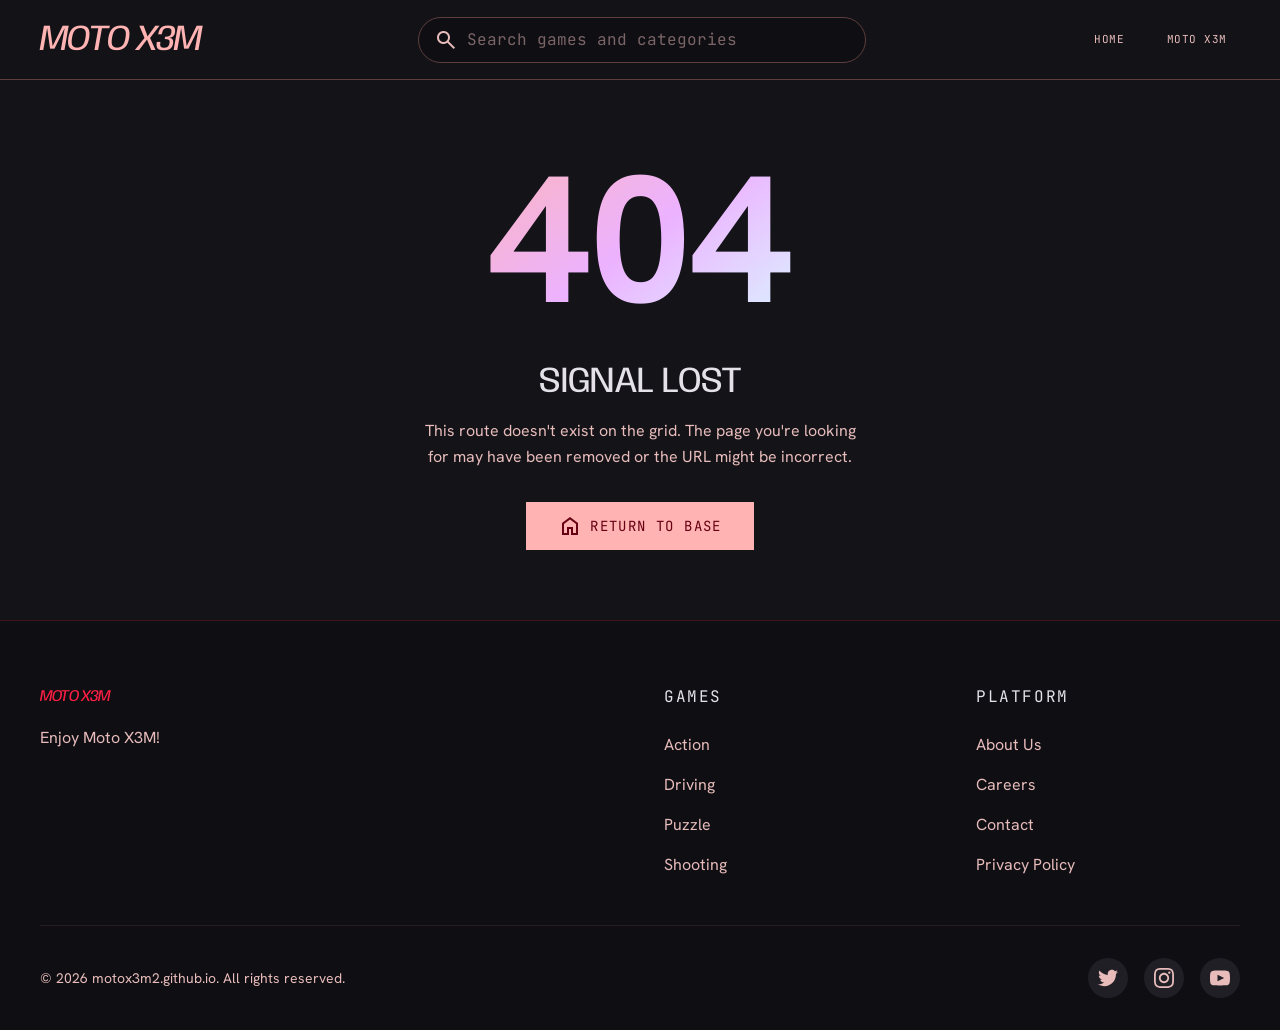
<file: g/vex-x3m-3/index.html>
<!doctype html>
<html lang="en">

<head>
  <meta charset="UTF-8" />
  <link rel="icon" type="shortcut icon" href="/motox3m-icon.ico" />
  <meta name="viewport" content="width=device-width, initial-scale=1.0" />

  <!-- Primary SEO -->
  <title>Play Vex X3M 3 Online Free</title>
  <meta name="description"
    content="Play the best free driving games online. From realistic racing simulators to arcade drift kings — Traffic Rider, Racing Limits, Rally Racer and more. No download required." />
  <meta name="robots" content="index, follow" />
  <link rel="canonical" href="https://motox3m2.github.io/g/vex-x3m-3" />

  <!-- Open Graph / Facebook -->
  <meta property="og:type" content="website" />
  <meta property="og:site_name" content="motox3m2.github.io" />
  <meta property="og:title" content="Play Vex X3M 3 Online Free" />
  <meta property="og:description"
    content="Play the best free driving games online. Traffic Rider, Racing Limits, Rally Racer and more. No download required." />
  <meta property="og:image" content="https://img.gamedistribution.com/ce1b2e5eabe44debb11bf77cd04c0f85-200x120.jpg" />
  <meta property="og:image:width" content="1200" />
  <meta property="og:image:height" content="630" />
  <meta property="og:url" content="https://motox3m2.github.io/g/vex-x3m-3" />

  <!-- Twitter Card -->
  <meta name="twitter:card" content="summary_large_image" />
  <meta name="twitter:title" content="Play Vex X3M 3 Online Free" />
  <meta name="twitter:description" content="Play the best free driving games online. No download required." />
  <meta name="twitter:image" content="https://img.gamedistribution.com/ce1b2e5eabe44debb11bf77cd04c0f85-200x120.jpg" />

  <!-- Performance: Preconnect to external resources -->
  <link rel="preconnect" href="https://fonts.googleapis.com" />
  <link rel="preconnect" href="https://fonts.gstatic.com" crossorigin />
  <link rel="preconnect" href="https://img.gamedistribution.com" />
  <link rel="dns-prefetch" href="https://img.gamedistribution.com" />

  <style>html,body{background:#131318;color:#e4e1e9}#root{min-height:100vh;background:#131318}</style>
  <!-- Non-blocking Google Fonts for theme: car -->
  <link rel="stylesheet" href="https://fonts.googleapis.com/css2?family=Anybody:ital,wght@0,100..900;1,100..900&family=Hanken+Grotesk:ital,wght@0,100..900;1,100..900&family=JetBrains+Mono:ital,wght@0,100..800;1,100..800&display=swap" media="print" onload="this.media='all'" />
  <link rel="stylesheet" href="https://fonts.googleapis.com/css2?family=Material+Symbols+Outlined:wght,FILL@100..700,0..1&display=swap" media="print" onload="this.media='all'" />
  <noscript>
    <link rel="stylesheet" href="https://fonts.googleapis.com/css2?family=Anybody:ital,wght@0,100..900;1,100..900&family=Hanken+Grotesk:ital,wght@0,100..900;1,100..900&family=JetBrains+Mono:ital,wght@0,100..800;1,100..800&display=swap" />
    <link rel="stylesheet" href="https://fonts.googleapis.com/css2?family=Material+Symbols+Outlined:wght,FILL@100..700,0..1&display=swap" />
  </noscript>
  <script type="module" crossorigin src="/assets/index-WbQkEibE.js"></script>
  <link rel="modulepreload" crossorigin href="/assets/rolldown-runtime-Bh1tDfsg.js">
  <link rel="modulepreload" crossorigin href="/assets/vendor-DQnsHzNS.js">
  <link rel="stylesheet" crossorigin href="/assets/index-Cnzyxz8o.css">
</head>

<body>
  <div id="root"><div class="min-h-screen flex flex-col"><nav class="bg-background flex justify-between items-center w-full px-margin-mobile md:px-margin-desktop h-20 z-50 fixed top-0 border-b border-outline-variant bg-background/80 backdrop-blur-md" aria-label="Main navigation"><div class="flex items-center gap-6"><a class="font-display-lg text-display-lg text-primary uppercase italic tracking-tighter text-[24px] md:text-[36px] leading-none select-none cursor-pointer hover:opacity-95 transition-opacity" aria-label="Moto X3M" href="/" data-discover="true">Moto X3M</a></div><div class="flex-1 max-w-lg px-4 md:px-8"><div class="relative group"><span class="material-symbols-outlined absolute left-4 top-1/2 -translate-y-1/2 text-on-surface-variant group-focus-within:text-secondary-fixed transition-colors" aria-hidden="true">search</span><input class="w-full bg-surface-container-lowest text-on-surface border border-outline-variant rounded-full py-2.5 pl-12 pr-6 focus:outline-none focus:border-secondary-fixed focus:ring-1 focus:ring-secondary-fixed transition-all placeholder:text-on-surface-variant/50 font-label-sm text-label-sm" placeholder="Search games and categories" type="search" aria-label="Search games and categories" id="search-input"/></div></div><div class="flex items-center gap-2 md:gap-4"><a class="px-3 py-1 font-label-sm text-[11px] tracking-wider uppercase border transition-colors border-transparent text-on-surface-variant hover:text-primary" href="/" data-discover="true">Home</a><a class="px-3 py-1 font-label-sm text-[11px] tracking-wider uppercase border transition-colors border-transparent text-on-surface-variant hover:text-primary" href="/g/moto-x3m" data-discover="true">Moto X3M</a></div></nav><div class="flex-1 flex flex-col"><main class="flex-1 p-margin-mobile md:p-margin-desktop w-full max-w-container-max mx-auto flex flex-col gap-8 relative z-10"><div class="absolute top-0 left-1/2 -translate-x-1/2 w-[800px] h-[400px] bg-primary/5 rounded-full blur-[120px] pointer-events-none -z-10"></div><div class="flex flex-col md:flex-row justify-between items-start md:items-end gap-4"><div><div class="flex items-center gap-3 mb-2"><span class="font-label-sm text-label-sm px-2 py-1 rounded-sm bg-primary/20 text-primary border border-primary/50 shadow-[0_0_10px_rgba(255,179,178,0.2)]">Racing</span></div><h2 class="font-headline-lg text-headline-lg md:text-[48px] italic text-on-surface uppercase tracking-tight">Vex X3M 3</h2><p class="font-label-sm text-label-sm text-secondary-fixed tracking-widest mt-1 opacity-80">1.0.0</p></div><div class="flex flex-wrap items-center gap-3"><div class="flex items-center bg-surface-container border border-[#FFFFFF10] rounded-lg p-1 gap-1"><button class="flex items-center gap-1.5 px-3 py-1.5 rounded transition-colors font-label-sm text-label-sm text-on-surface-variant hover:bg-surface-container-high"><span class="material-symbols-outlined text-[18px]" style="font-variation-settings:&#x27;FILL&#x27; 0">thumb_up</span><span>0</span></button><div class="w-[1px] h-4 bg-outline-variant/30"></div><button class="flex items-center gap-1.5 px-3 py-1.5 rounded transition-colors font-label-sm text-label-sm text-on-surface-variant hover:bg-surface-container-high"><span class="material-symbols-outlined text-[18px]" style="font-variation-settings:&#x27;FILL&#x27; 0">thumb_down</span><span>0</span></button></div><button title="Report Game" class="flex items-center justify-center p-2 rounded-lg bg-surface-container border border-[#FFFFFF10] text-outline hover:text-error hover:border-error/30 transition-colors"><span class="material-symbols-outlined text-[20px]">warning</span></button><button disabled="" title="Load game first" class="flex items-center gap-2 px-6 py-2.5 bg-primary text-on-primary font-label-sm text-label-sm uppercase tracking-widest rounded-DEFAULT hover:shadow-[0_0_20px_rgba(255,179,178,0.4)] transition-all disabled:opacity-40 disabled:cursor-not-allowed"><span class="material-symbols-outlined text-[20px]" style="font-variation-settings:&#x27;FILL&#x27; 1">fullscreen</span>Fullscreen</button></div></div><div class="relative w-full aspect-[16/9] md:aspect-[21/9] bg-surface-container-lowest border border-outline-variant shadow-[0_0_40px_rgba(0,0,0,0.8)] rounded-lg overflow-hidden group"><div class="absolute inset-0 bg-scanlines opacity-50 z-10 pointer-events-none"></div><div class="absolute inset-0 bg-cover bg-center opacity-40 group-hover:scale-105 transition-transform duration-1000" style="background-image:url(&#x27;https://img.gamedistribution.com/ce1b2e5eabe44debb11bf77cd04c0f85-200x120.jpg&#x27;)" data-alt="Vex X3M 3"></div><div class="absolute inset-0 flex flex-col items-center justify-center z-20"><button aria-label="Play Vex X3M 3" class="w-24 h-24 rounded-full border-2 border-primary/50 flex items-center justify-center bg-background/50 backdrop-blur-md mb-4 shadow-[0_0_30px_rgba(255,179,178,0.3)] cursor-pointer hover:scale-110 hover:border-primary hover:shadow-[0_0_50px_rgba(255,179,178,0.6)] transition-all duration-300"><span class="material-symbols-outlined text-primary text-[48px]" style="font-variation-settings:&#x27;FILL&#x27; 1">play_arrow</span></button><span class="font-label-sm text-label-sm text-on-surface uppercase tracking-[0.2em] bg-background/80 px-4 py-1 rounded border border-[#FFFFFF10]">Play</span></div><div class="absolute top-4 left-4 z-20 flex flex-col gap-1 pointer-events-none"></div></div><div class="grid grid-cols-1 lg:grid-cols-12 gap-gutter mt-4"><div class="lg:col-span-8 flex flex-col gap-8"><section class="bg-surface-container-low border border-outline-variant rounded-lg p-6 relative overflow-hidden"><div class="absolute top-0 left-0 w-1 h-full bg-gradient-to-b from-primary to-transparent"></div><h3 class="font-title-md text-title-md text-on-surface mb-4 flex items-center gap-2"><span class="material-symbols-outlined text-primary">info</span>Description</h3><p class="font-body-md text-body-md text-on-surface-variant leading-relaxed mb-4">VEX X3M 3 is here! The most intense Vex hill racing experience yet. Race through new levels filled with traps, sand, electricity, and unpredictable terrain that test your timing and skill. Ride through pipes, master new physics, and take on hard mode or a CPU opponent. Unlock powerful bikes, beat every track, and prove you’re a true VEX X3M rider. Start your engine and take on the challenge!</p><p class="font-body-md text-body-md text-on-surface-variant leading-relaxed">INSTRUCTIONS: Press up (or W) to accelerate, use left (or A) and right (or D) to tilt your bike, and press backwards (or S) to brake. Watch your surroundings and pay attention to all traffic signs! Get out of the sand by tapping the forward button or unlock that special bike. Good luck!</p><div class="grid grid-cols-2 sm:grid-cols-4 gap-4 mt-8 pt-6 border-t border-outline-variant/50"><div><span class="block font-label-sm text-label-sm text-outline mb-1">DEVELOPER</span><span class="font-title-md text-[14px] text-on-surface flex items-center gap-1"><span class="">Azerion Casual Games</span></span></div><div><span class="block font-label-sm text-label-sm text-outline mb-1">RELEASED</span><span class="font-title-md text-[14px] text-on-surface flex items-center gap-1"><span class="">May 11 2026</span></span></div><div><span class="block font-label-sm text-label-sm text-outline mb-1">RATING</span><span class="font-title-md text-[14px] text-on-surface flex items-center gap-1"><span class="material-symbols-outlined text-[16px] text-secondary-fixed" style="font-variation-settings:&#x27;FILL&#x27; 1">star</span><span class="text-secondary-fixed">4.8/5</span></span></div><div><span class="block font-label-sm text-label-sm text-outline mb-1">Last Updated</span><span class="font-title-md text-[14px] text-on-surface flex items-center gap-1"><span class="">May 11 2026</span></span></div></div></section><section class="flex flex-col gap-4"><div class="flex items-center justify-between border-b border-outline-variant pb-2"><h3 class="font-label-sm text-label-sm text-secondary-fixed uppercase tracking-widest flex items-center gap-2"><span class="material-symbols-outlined text-[18px]">forum</span>Comments</h3><span class="font-label-sm text-[10px] text-outline">0<!-- --> MESSAGES</span></div><div class="flex gap-4 items-start bg-surface-container p-4 rounded-lg border border-[#FFFFFF10]"><div class="w-10 h-10 rounded-full bg-surface-container-high overflow-hidden border border-outline flex-shrink-0 flex items-center justify-center font-bold text-primary text-lg">G</div><div class="flex-1 flex flex-col gap-2"><input type="text" placeholder="Your Name (e.g. SpeedRunner)..." class="w-full sm:w-1/2 bg-background border border-outline-variant rounded px-3 py-1.5 text-on-surface font-body-md text-sm placeholder:text-outline focus:border-secondary-fixed focus:outline-none" value=""/><textarea class="w-full bg-background border border-outline-variant rounded p-3 text-on-surface font-body-md text-body-md placeholder:text-outline focus:border-secondary-fixed focus:ring-1 focus:ring-secondary-fixed focus:outline-none resize-none" placeholder="Transmit message to sector..." rows="2"></textarea><div class="flex justify-end mt-1"><button class="px-4 py-2 bg-secondary-fixed/10 text-secondary-fixed border border-secondary-fixed hover:bg-secondary-fixed hover:text-on-secondary-fixed font-label-sm text-label-sm uppercase rounded transition-colors">Comment</button></div></div></div><div class="flex flex-col gap-4 mt-2"></div></section></div><aside class="lg:col-span-4 flex flex-col gap-4"><div class="flex items-center gap-2 border-b border-outline-variant pb-2 mb-2"><span class="material-symbols-outlined text-outline text-[18px]">account_tree</span><h3 class="font-label-sm text-label-sm text-outline uppercase tracking-widest">Similar Games</h3></div><a class="group relative p-2 bg-surface-container border border-[#FFFFFF10] hover:border-secondary-fixed transition-colors flex gap-4 rounded" href="/g/moto-x3m"><div class="w-24 h-16 bg-surface-variant rounded flex-shrink-0 overflow-hidden relative"><div class="absolute inset-0 bg-cover bg-center group-hover:scale-110 transition-transform duration-500" style="background-image:url(&#x27;https://wsrv.nl/?url=img.gamedistribution.com/5b0abd4c0faa4f5eb190a9a16d5a1b4c-1280x720.jpeg&amp;output=webp&amp;w=378&amp;q=82&#x27;)" data-alt="Moto X3M is an awesome bike racing game with 95 challenging levels"></div></div><div class="flex flex-col justify-center"><h4 class="font-title-md text-[14px] text-on-surface group-hover:text-secondary-fixed transition-colors line-clamp-1">Moto X3M Bike Race Game</h4></div></a><a class="group relative p-2 bg-surface-container border border-[#FFFFFF10] hover:border-secondary-fixed transition-colors flex gap-4 rounded" href="/g/vex-x3m-2"><div class="w-24 h-16 bg-surface-variant rounded flex-shrink-0 overflow-hidden relative"><div class="absolute inset-0 bg-cover bg-center group-hover:scale-110 transition-transform duration-500" style="background-image:url(&#x27;https://wsrv.nl/?url=img.gamedistribution.com/faf4cfc80f8049f78e1ade958e5332a4-512x384.jpg&amp;output=webp&amp;w=378&amp;q=82&#x27;)" data-alt="Building on the classic Vex experience, VEX X3M2 introduces intense levels packed with new hazards and mechanics"></div></div><div class="flex flex-col justify-center"><h4 class="font-title-md text-[14px] text-on-surface group-hover:text-secondary-fixed transition-colors line-clamp-1">Vex X3M 2</h4></div></a><a class="group relative p-2 bg-surface-container border border-[#FFFFFF10] hover:border-secondary-fixed transition-colors flex gap-4 rounded" href="/g/vex-x3m"><div class="w-24 h-16 bg-surface-variant rounded flex-shrink-0 overflow-hidden relative"><div class="absolute inset-0 bg-cover bg-center group-hover:scale-110 transition-transform duration-500" style="background-image:url(&#x27;https://wsrv.nl/?url=img.gamedistribution.com/0a3c55fe33ba415f9b761b5831e75b27-512x384.jpg&amp;output=webp&amp;w=378&amp;q=82&#x27;)" data-alt="VEX X3M, a new extreme hill racing game with bike stunts and obstacles, is here!"></div></div><div class="flex flex-col justify-center"><h4 class="font-title-md text-[14px] text-on-surface group-hover:text-secondary-fixed transition-colors line-clamp-1">Vex X3M</h4></div></a><a class="group relative p-2 bg-surface-container border border-[#FFFFFF10] hover:border-secondary-fixed transition-colors flex gap-4 rounded" href="/g/moto-x3m-2"><div class="w-24 h-16 bg-surface-variant rounded flex-shrink-0 overflow-hidden relative"><div class="absolute inset-0 bg-cover bg-center group-hover:scale-110 transition-transform duration-500" style="background-image:url(&#x27;https://wsrv.nl/?url=img.gamedistribution.com/f804d079d19f44d3b951ead4588e974a-512x384.jpeg&amp;output=webp&amp;w=378&amp;q=82&#x27;)" data-alt="Have fun with Moto X3M 2"></div></div><div class="flex flex-col justify-center"><h4 class="font-title-md text-[14px] text-on-surface group-hover:text-secondary-fixed transition-colors line-clamp-1">Moto X3M 2</h4></div></a><a class="group relative p-2 bg-surface-container border border-[#FFFFFF10] hover:border-secondary-fixed transition-colors flex gap-4 rounded" href="/g/moto-x3m-3"><div class="w-24 h-16 bg-surface-variant rounded flex-shrink-0 overflow-hidden relative"><div class="absolute inset-0 bg-cover bg-center group-hover:scale-110 transition-transform duration-500" style="background-image:url(&#x27;https://wsrv.nl/?url=img.gamedistribution.com/f804d079d19f44d3b951ead4588e974a-512x384.jpeg&amp;output=webp&amp;w=378&amp;q=82&#x27;)" data-alt="Have fun with Moto X3M 3"></div></div><div class="flex flex-col justify-center"><h4 class="font-title-md text-[14px] text-on-surface group-hover:text-secondary-fixed transition-colors line-clamp-1">Moto X3M 3</h4></div></a><a class="group relative p-2 bg-surface-container border border-[#FFFFFF10] hover:border-secondary-fixed transition-colors flex gap-4 rounded" href="/g/moto-x3m-6-spooky-land"><div class="w-24 h-16 bg-surface-variant rounded flex-shrink-0 overflow-hidden relative"><div class="absolute inset-0 bg-cover bg-center group-hover:scale-110 transition-transform duration-500" style="background-image:url(&#x27;https://wsrv.nl/?url=img.gamedistribution.com/b8a342904608470a9f3382337aca3558-1280x720.jpeg&amp;output=webp&amp;w=378&amp;q=82&#x27;)" data-alt="Moto X3M 6 Spooky Land takes the addictive Moto X3M formula into a haunted realm filled with treacherous obstacles, bone-chilling tracks, and high-flying stunts."></div></div><div class="flex flex-col justify-center"><h4 class="font-title-md text-[14px] text-on-surface group-hover:text-secondary-fixed transition-colors line-clamp-1">Moto X3M 6 Spooky Land</h4></div></a><a class="group relative p-2 bg-surface-container border border-[#FFFFFF10] hover:border-secondary-fixed transition-colors flex gap-4 rounded" href="/g/moto-x3m-4-winter"><div class="w-24 h-16 bg-surface-variant rounded flex-shrink-0 overflow-hidden relative"><div class="absolute inset-0 bg-cover bg-center group-hover:scale-110 transition-transform duration-500" style="background-image:url(&#x27;https://wsrv.nl/?url=img.gamedistribution.com/bcacf81441bd4c7799a622171116ea9d-512x384.jpeg&amp;output=webp&amp;w=378&amp;q=82&#x27;)" data-alt="Have fun with Moto X3M 4: Winter!"></div></div><div class="flex flex-col justify-center"><h4 class="font-title-md text-[14px] text-on-surface group-hover:text-secondary-fixed transition-colors line-clamp-1">Moto X3M 4 Winter</h4></div></a><a class="group relative p-2 bg-surface-container border border-[#FFFFFF10] hover:border-secondary-fixed transition-colors flex gap-4 rounded" href="/g/moto-x3m-5-pool-party"><div class="w-24 h-16 bg-surface-variant rounded flex-shrink-0 overflow-hidden relative"><div class="absolute inset-0 bg-cover bg-center group-hover:scale-110 transition-transform duration-500" style="background-image:url(&#x27;https://wsrv.nl/?url=img.gamedistribution.com/f804d079d19f44d3b951ead4588e974a-512x384.jpeg&amp;output=webp&amp;w=378&amp;q=82&#x27;)" data-alt="Have fun with Moto X3M 5 Pool Party!"></div></div><div class="flex flex-col justify-center"><h4 class="font-title-md text-[14px] text-on-surface group-hover:text-secondary-fixed transition-colors line-clamp-1">Moto X3M 5 Pool Party</h4></div></a></aside></div></main></div><footer class="bg-surface-container-lowest border-t border-accent/20 pt-16 pb-8 px-margin-mobile md:px-margin-desktop mt-auto w-full"><div class="max-w-[1440px] mx-auto grid grid-cols-1 md:grid-cols-4 gap-12 mb-12"><div class="col-span-1 md:col-span-2"><span class="font-display-lg text-headline-lg text-accent uppercase italic tracking-tighter block mb-4">Moto X3M</span><p class="text-on-surface-variant font-body-md max-w-sm leading-relaxed">Enjoy Moto X3M!</p></div><div><h4 class="font-label-sm text-on-surface uppercase tracking-widest mb-6">Games</h4><ul class="space-y-4 font-body-md text-on-surface-variant"><li><a class="hover:text-accent transition-colors" href="#">Action</a></li><li><a class="hover:text-accent transition-colors" href="#">Driving</a></li><li><a class="hover:text-accent transition-colors" href="#">Puzzle</a></li><li><a class="hover:text-accent transition-colors" href="#">Shooting</a></li></ul></div><div><h4 class="font-label-sm text-on-surface uppercase tracking-widest mb-6">Platform</h4><ul class="space-y-4 font-body-md text-on-surface-variant"><li><a class="hover:text-accent transition-colors" href="/about">About Us</a></li><li><a class="hover:text-accent transition-colors" href="#">Careers</a></li><li><a class="hover:text-accent transition-colors" href="/contact">Contact</a></li><li><a class="hover:text-accent transition-colors" href="/privacy">Privacy Policy</a></li></ul></div></div><div class="max-w-[1440px] mx-auto border-t border-outline-variant/30 pt-8 flex flex-col md:flex-row justify-between items-center gap-6"><p class="text-on-surface-variant font-body-md text-sm">© 2026 motox3m2.github.io. All rights reserved.</p><div class="flex gap-4"><a href="#" aria-label="Twitter" class="w-10 h-10 rounded-full bg-surface-container flex items-center justify-center text-on-surface-variant hover:bg-accent hover:text-white transition-all"><svg class="w-5 h-5 fill-current" viewBox="0 0 24 24" aria-hidden="true"><path d="M24 4.557c-.883.392-1.832.656-2.828.775 1.017-.609 1.798-1.574 2.165-2.724-.951.564-2.005.974-3.127 1.195-.897-.957-2.178-1.555-3.594-1.555-3.179 0-5.515 2.966-4.797 6.045-4.091-.205-7.719-2.165-10.148-5.144-1.29 2.213-.669 5.108 1.523 6.574-.806-.026-1.566-.247-2.229-.616-.054 2.281 1.581 4.415 3.949 4.89-.693.188-1.452.232-2.224.084.626 1.956 2.444 3.379 4.6 3.419-2.07 1.623-4.678 2.348-7.29 2.04 2.179 1.397 4.768 2.212 7.548 2.212 9.142 0 14.307-7.721 13.995-14.646.962-.695 1.797-1.562 2.457-2.549z"></path></svg></a><a href="#" aria-label="Instagram" class="w-10 h-10 rounded-full bg-surface-container flex items-center justify-center text-on-surface-variant hover:bg-accent hover:text-white transition-all"><svg class="w-5 h-5 fill-current" viewBox="0 0 24 24" aria-hidden="true"><path d="M12 2.163c3.204 0 3.584.012 4.85.07 3.252.148 4.771 1.691 4.919 4.919.058 1.265.069 1.645.069 4.849 0 3.205-.012 3.584-.069 4.849-.149 3.225-1.664 4.771-4.919 4.919-1.266.058-1.644.07-4.85.07-3.204 0-3.584-.012-4.849-.07-3.26-.149-4.771-1.699-4.919-4.92-.058-1.265-.07-1.644-.07-4.849 0-3.204.013-3.583.07-4.849.149-3.227 1.664-4.771 4.919-4.919 1.266-.057 1.645-.069 4.849-.069zm0-2.163c-3.259 0-3.667.014-4.947.072-4.358.2-6.78 2.618-6.98 6.98-.059 1.281-.073 1.689-.073 4.948 0 3.259.014 3.668.072 4.948.2 4.358 2.618 6.78 6.98 6.98 1.281.058 1.689.072 4.948.072 3.259 0 3.668-.014 4.948-.072 4.354-.2 6.782-2.618 6.979-6.98.059-1.28.073-1.689.073-4.948 0-3.259-.014-3.667-.072-4.947-.196-4.354-2.617-6.78-6.979-6.98-1.281-.059-1.69-.073-4.949-.073zm0 5.838c-3.403 0-6.162 2.759-6.162 6.162s2.759 6.163 6.162 6.163 6.162-2.759 6.162-6.163c0-3.403-2.759-6.162-6.162-6.162zm0 10.162c-2.209 0-4-1.79-4-4 0-2.209 1.791-4 4-4s4 1.791 4 4c0 2.21-1.791 4-4 4zm6.406-11.845c-.796 0-1.441.645-1.441 1.44s.645 1.44 1.441 1.44c.795 0 1.439-.645 1.439-1.44s-.644-1.44-1.439-1.44z"></path></svg></a><a href="#" aria-label="YouTube" class="w-10 h-10 rounded-full bg-surface-container flex items-center justify-center text-on-surface-variant hover:bg-accent hover:text-white transition-all"><svg class="w-5 h-5 fill-current" viewBox="0 0 24 24" aria-hidden="true"><path d="M19.615 3.184c-3.604-.246-11.631-.245-15.23 0-3.897.266-4.356 2.62-4.385 8.816.029 6.185.484 8.549 4.385 8.816 3.6.245 11.626.246 15.23 0 3.897-.266 4.356-2.62 4.385-8.816-.029-6.185-.484-8.549-4.385-8.816zm-10.615 12.816v-8l8 3.993-8 4.007z"></path></svg></a></div></div></footer></div></div>
</body>

</html>
</file>
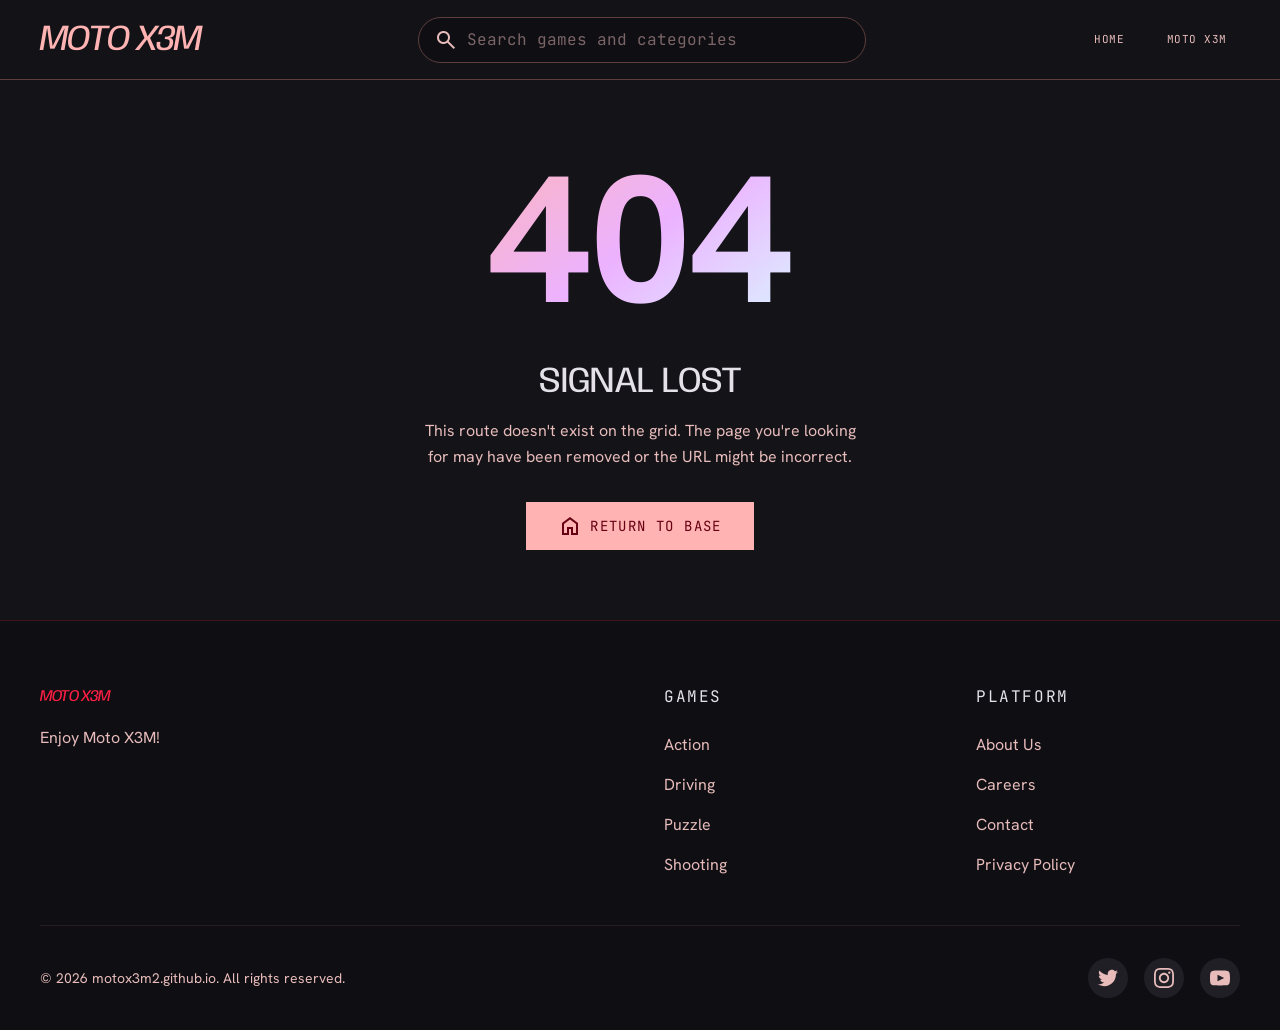
<file: g/vex-x3m/index.html>
<!doctype html>
<html lang="en">

<head>
  <meta charset="UTF-8" />
  <link rel="icon" type="shortcut icon" href="/motox3m-icon.ico" />
  <meta name="viewport" content="width=device-width, initial-scale=1.0" />

  <!-- Primary SEO -->
  <title>Play Vex X3M Online Free</title>
  <meta name="description"
    content="Play the best free driving games online. From realistic racing simulators to arcade drift kings — Traffic Rider, Racing Limits, Rally Racer and more. No download required." />
  <meta name="robots" content="index, follow" />
  <link rel="canonical" href="https://motox3m2.github.io/g/vex-x3m" />

  <!-- Open Graph / Facebook -->
  <meta property="og:type" content="website" />
  <meta property="og:site_name" content="motox3m2.github.io" />
  <meta property="og:title" content="Play Vex X3M Online Free" />
  <meta property="og:description"
    content="Play the best free driving games online. Traffic Rider, Racing Limits, Rally Racer and more. No download required." />
  <meta property="og:image" content="https://img.gamedistribution.com/0a3c55fe33ba415f9b761b5831e75b27-1280x720.jpg" />
  <meta property="og:image:width" content="1200" />
  <meta property="og:image:height" content="630" />
  <meta property="og:url" content="https://motox3m2.github.io/g/vex-x3m" />

  <!-- Twitter Card -->
  <meta name="twitter:card" content="summary_large_image" />
  <meta name="twitter:title" content="Play Vex X3M Online Free" />
  <meta name="twitter:description" content="Play the best free driving games online. No download required." />
  <meta name="twitter:image" content="https://img.gamedistribution.com/0a3c55fe33ba415f9b761b5831e75b27-1280x720.jpg" />

  <!-- Performance: Preconnect to external resources -->
  <link rel="preconnect" href="https://fonts.googleapis.com" />
  <link rel="preconnect" href="https://fonts.gstatic.com" crossorigin />
  <link rel="preconnect" href="https://img.gamedistribution.com" />
  <link rel="dns-prefetch" href="https://img.gamedistribution.com" />

  <style>html,body{background:#131318;color:#e4e1e9}#root{min-height:100vh;background:#131318}</style>
  <!-- Non-blocking Google Fonts for theme: car -->
  <link rel="stylesheet" href="https://fonts.googleapis.com/css2?family=Anybody:ital,wght@0,100..900;1,100..900&family=Hanken+Grotesk:ital,wght@0,100..900;1,100..900&family=JetBrains+Mono:ital,wght@0,100..800;1,100..800&display=swap" media="print" onload="this.media='all'" />
  <link rel="stylesheet" href="https://fonts.googleapis.com/css2?family=Material+Symbols+Outlined:wght,FILL@100..700,0..1&display=swap" media="print" onload="this.media='all'" />
  <noscript>
    <link rel="stylesheet" href="https://fonts.googleapis.com/css2?family=Anybody:ital,wght@0,100..900;1,100..900&family=Hanken+Grotesk:ital,wght@0,100..900;1,100..900&family=JetBrains+Mono:ital,wght@0,100..800;1,100..800&display=swap" />
    <link rel="stylesheet" href="https://fonts.googleapis.com/css2?family=Material+Symbols+Outlined:wght,FILL@100..700,0..1&display=swap" />
  </noscript>
  <script type="module" crossorigin src="/assets/index-WbQkEibE.js"></script>
  <link rel="modulepreload" crossorigin href="/assets/rolldown-runtime-Bh1tDfsg.js">
  <link rel="modulepreload" crossorigin href="/assets/vendor-DQnsHzNS.js">
  <link rel="stylesheet" crossorigin href="/assets/index-Cnzyxz8o.css">
</head>

<body>
  <div id="root"><div class="min-h-screen flex flex-col"><nav class="bg-background flex justify-between items-center w-full px-margin-mobile md:px-margin-desktop h-20 z-50 fixed top-0 border-b border-outline-variant bg-background/80 backdrop-blur-md" aria-label="Main navigation"><div class="flex items-center gap-6"><a class="font-display-lg text-display-lg text-primary uppercase italic tracking-tighter text-[24px] md:text-[36px] leading-none select-none cursor-pointer hover:opacity-95 transition-opacity" aria-label="Moto X3M" href="/" data-discover="true">Moto X3M</a></div><div class="flex-1 max-w-lg px-4 md:px-8"><div class="relative group"><span class="material-symbols-outlined absolute left-4 top-1/2 -translate-y-1/2 text-on-surface-variant group-focus-within:text-secondary-fixed transition-colors" aria-hidden="true">search</span><input class="w-full bg-surface-container-lowest text-on-surface border border-outline-variant rounded-full py-2.5 pl-12 pr-6 focus:outline-none focus:border-secondary-fixed focus:ring-1 focus:ring-secondary-fixed transition-all placeholder:text-on-surface-variant/50 font-label-sm text-label-sm" placeholder="Search games and categories" type="search" aria-label="Search games and categories" id="search-input"/></div></div><div class="flex items-center gap-2 md:gap-4"><a class="px-3 py-1 font-label-sm text-[11px] tracking-wider uppercase border transition-colors border-transparent text-on-surface-variant hover:text-primary" href="/" data-discover="true">Home</a><a class="px-3 py-1 font-label-sm text-[11px] tracking-wider uppercase border transition-colors border-transparent text-on-surface-variant hover:text-primary" href="/g/moto-x3m" data-discover="true">Moto X3M</a></div></nav><div class="flex-1 flex flex-col"><main class="flex-1 p-margin-mobile md:p-margin-desktop w-full max-w-container-max mx-auto flex flex-col gap-8 relative z-10"><div class="absolute top-0 left-1/2 -translate-x-1/2 w-[800px] h-[400px] bg-primary/5 rounded-full blur-[120px] pointer-events-none -z-10"></div><div class="flex flex-col md:flex-row justify-between items-start md:items-end gap-4"><div><div class="flex items-center gap-3 mb-2"><span class="font-label-sm text-label-sm px-2 py-1 rounded-sm bg-primary/20 text-primary border border-primary/50 shadow-[0_0_10px_rgba(255,179,178,0.2)]">Racing</span></div><h2 class="font-headline-lg text-headline-lg md:text-[48px] italic text-on-surface uppercase tracking-tight">Vex X3M</h2><p class="font-label-sm text-label-sm text-secondary-fixed tracking-widest mt-1 opacity-80">1.0.0</p></div><div class="flex flex-wrap items-center gap-3"><div class="flex items-center bg-surface-container border border-[#FFFFFF10] rounded-lg p-1 gap-1"><button class="flex items-center gap-1.5 px-3 py-1.5 rounded transition-colors font-label-sm text-label-sm text-on-surface-variant hover:bg-surface-container-high"><span class="material-symbols-outlined text-[18px]" style="font-variation-settings:&#x27;FILL&#x27; 0">thumb_up</span><span>0</span></button><div class="w-[1px] h-4 bg-outline-variant/30"></div><button class="flex items-center gap-1.5 px-3 py-1.5 rounded transition-colors font-label-sm text-label-sm text-on-surface-variant hover:bg-surface-container-high"><span class="material-symbols-outlined text-[18px]" style="font-variation-settings:&#x27;FILL&#x27; 0">thumb_down</span><span>0</span></button></div><button title="Report Game" class="flex items-center justify-center p-2 rounded-lg bg-surface-container border border-[#FFFFFF10] text-outline hover:text-error hover:border-error/30 transition-colors"><span class="material-symbols-outlined text-[20px]">warning</span></button><button disabled="" title="Load game first" class="flex items-center gap-2 px-6 py-2.5 bg-primary text-on-primary font-label-sm text-label-sm uppercase tracking-widest rounded-DEFAULT hover:shadow-[0_0_20px_rgba(255,179,178,0.4)] transition-all disabled:opacity-40 disabled:cursor-not-allowed"><span class="material-symbols-outlined text-[20px]" style="font-variation-settings:&#x27;FILL&#x27; 1">fullscreen</span>Fullscreen</button></div></div><div class="relative w-full aspect-[16/9] md:aspect-[21/9] bg-surface-container-lowest border border-outline-variant shadow-[0_0_40px_rgba(0,0,0,0.8)] rounded-lg overflow-hidden group"><div class="absolute inset-0 bg-scanlines opacity-50 z-10 pointer-events-none"></div><div class="absolute inset-0 bg-cover bg-center opacity-40 group-hover:scale-105 transition-transform duration-1000" style="background-image:url(&#x27;https://img.gamedistribution.com/0a3c55fe33ba415f9b761b5831e75b27-1280x720.jpg&#x27;)" data-alt="Vex X3M"></div><div class="absolute inset-0 flex flex-col items-center justify-center z-20"><button aria-label="Play Vex X3M" class="w-24 h-24 rounded-full border-2 border-primary/50 flex items-center justify-center bg-background/50 backdrop-blur-md mb-4 shadow-[0_0_30px_rgba(255,179,178,0.3)] cursor-pointer hover:scale-110 hover:border-primary hover:shadow-[0_0_50px_rgba(255,179,178,0.6)] transition-all duration-300"><span class="material-symbols-outlined text-primary text-[48px]" style="font-variation-settings:&#x27;FILL&#x27; 1">play_arrow</span></button><span class="font-label-sm text-label-sm text-on-surface uppercase tracking-[0.2em] bg-background/80 px-4 py-1 rounded border border-[#FFFFFF10]">Play</span></div><div class="absolute top-4 left-4 z-20 flex flex-col gap-1 pointer-events-none"></div></div><div class="grid grid-cols-1 lg:grid-cols-12 gap-gutter mt-4"><div class="lg:col-span-8 flex flex-col gap-8"><section class="bg-surface-container-low border border-outline-variant rounded-lg p-6 relative overflow-hidden"><div class="absolute top-0 left-0 w-1 h-full bg-gradient-to-b from-primary to-transparent"></div><h3 class="font-title-md text-title-md text-on-surface mb-4 flex items-center gap-2"><span class="material-symbols-outlined text-primary">info</span>Description</h3><p class="font-body-md text-body-md text-on-surface-variant leading-relaxed mb-4">VEX X3M, a new extreme hill racing game with bike stunts and obstacles, is here! Enjoy the classic Vex elements, but this time you will be racing your way to the finish line! Perform crazy bike stunts in 30 unique levels filled with danger - from spikes and shooting knives to rockets and lasers. Reach the finish safely and obtain stars to unlock new unique bike skins. Complete all levels in easy and hard mode to crown yourself a master VEX X3M Rider. Start your engines and enjoy VEX X3M!</p><p class="font-body-md text-body-md text-on-surface-variant leading-relaxed">INSTRUCTIONS: Press up (or W) to accelerate, use left (or A) and right (or D) to tilt your bike, and press backwards (or S) to brake. Watch your surroundings and pay attention to all traffic signs! Get out of the sand by tapping the forward button or unlock that special bike. Good luck!</p><div class="grid grid-cols-2 sm:grid-cols-4 gap-4 mt-8 pt-6 border-t border-outline-variant/50"><div><span class="block font-label-sm text-label-sm text-outline mb-1">DEVELOPER</span><span class="font-title-md text-[14px] text-on-surface flex items-center gap-1"><span class="">Azerion Casual Games</span></span></div><div><span class="block font-label-sm text-label-sm text-outline mb-1">RELEASED</span><span class="font-title-md text-[14px] text-on-surface flex items-center gap-1"><span class="">Aug 19 2024</span></span></div><div><span class="block font-label-sm text-label-sm text-outline mb-1">RATING</span><span class="font-title-md text-[14px] text-on-surface flex items-center gap-1"><span class="material-symbols-outlined text-[16px] text-secondary-fixed" style="font-variation-settings:&#x27;FILL&#x27; 1">star</span><span class="text-secondary-fixed">4.8/5</span></span></div><div><span class="block font-label-sm text-label-sm text-outline mb-1">Last Updated</span><span class="font-title-md text-[14px] text-on-surface flex items-center gap-1"><span class="">Oct 15 2024</span></span></div></div></section><section class="flex flex-col gap-4"><div class="flex items-center justify-between border-b border-outline-variant pb-2"><h3 class="font-label-sm text-label-sm text-secondary-fixed uppercase tracking-widest flex items-center gap-2"><span class="material-symbols-outlined text-[18px]">forum</span>Comments</h3><span class="font-label-sm text-[10px] text-outline">0<!-- --> MESSAGES</span></div><div class="flex gap-4 items-start bg-surface-container p-4 rounded-lg border border-[#FFFFFF10]"><div class="w-10 h-10 rounded-full bg-surface-container-high overflow-hidden border border-outline flex-shrink-0 flex items-center justify-center font-bold text-primary text-lg">G</div><div class="flex-1 flex flex-col gap-2"><input type="text" placeholder="Your Name (e.g. SpeedRunner)..." class="w-full sm:w-1/2 bg-background border border-outline-variant rounded px-3 py-1.5 text-on-surface font-body-md text-sm placeholder:text-outline focus:border-secondary-fixed focus:outline-none" value=""/><textarea class="w-full bg-background border border-outline-variant rounded p-3 text-on-surface font-body-md text-body-md placeholder:text-outline focus:border-secondary-fixed focus:ring-1 focus:ring-secondary-fixed focus:outline-none resize-none" placeholder="Transmit message to sector..." rows="2"></textarea><div class="flex justify-end mt-1"><button class="px-4 py-2 bg-secondary-fixed/10 text-secondary-fixed border border-secondary-fixed hover:bg-secondary-fixed hover:text-on-secondary-fixed font-label-sm text-label-sm uppercase rounded transition-colors">Comment</button></div></div></div><div class="flex flex-col gap-4 mt-2"></div></section></div><aside class="lg:col-span-4 flex flex-col gap-4"><div class="flex items-center gap-2 border-b border-outline-variant pb-2 mb-2"><span class="material-symbols-outlined text-outline text-[18px]">account_tree</span><h3 class="font-label-sm text-label-sm text-outline uppercase tracking-widest">Similar Games</h3></div><a class="group relative p-2 bg-surface-container border border-[#FFFFFF10] hover:border-secondary-fixed transition-colors flex gap-4 rounded" href="/g/moto-x3m"><div class="w-24 h-16 bg-surface-variant rounded flex-shrink-0 overflow-hidden relative"><div class="absolute inset-0 bg-cover bg-center group-hover:scale-110 transition-transform duration-500" style="background-image:url(&#x27;https://wsrv.nl/?url=img.gamedistribution.com/5b0abd4c0faa4f5eb190a9a16d5a1b4c-1280x720.jpeg&amp;output=webp&amp;w=378&amp;q=82&#x27;)" data-alt="Moto X3M is an awesome bike racing game with 95 challenging levels"></div></div><div class="flex flex-col justify-center"><h4 class="font-title-md text-[14px] text-on-surface group-hover:text-secondary-fixed transition-colors line-clamp-1">Moto X3M Bike Race Game</h4></div></a><a class="group relative p-2 bg-surface-container border border-[#FFFFFF10] hover:border-secondary-fixed transition-colors flex gap-4 rounded" href="/g/vex-x3m-3"><div class="w-24 h-16 bg-surface-variant rounded flex-shrink-0 overflow-hidden relative"><div class="absolute inset-0 bg-cover bg-center group-hover:scale-110 transition-transform duration-500" style="background-image:url(&#x27;https://wsrv.nl/?url=img.gamedistribution.com/ce1b2e5eabe44debb11bf77cd04c0f85-512x384.jpg&amp;output=webp&amp;w=378&amp;q=82&#x27;)" data-alt="The most intense Vex hill racing experience yet"></div></div><div class="flex flex-col justify-center"><h4 class="font-title-md text-[14px] text-on-surface group-hover:text-secondary-fixed transition-colors line-clamp-1">Vex X3M 3</h4></div></a><a class="group relative p-2 bg-surface-container border border-[#FFFFFF10] hover:border-secondary-fixed transition-colors flex gap-4 rounded" href="/g/vex-x3m-2"><div class="w-24 h-16 bg-surface-variant rounded flex-shrink-0 overflow-hidden relative"><div class="absolute inset-0 bg-cover bg-center group-hover:scale-110 transition-transform duration-500" style="background-image:url(&#x27;https://wsrv.nl/?url=img.gamedistribution.com/faf4cfc80f8049f78e1ade958e5332a4-512x384.jpg&amp;output=webp&amp;w=378&amp;q=82&#x27;)" data-alt="Building on the classic Vex experience, VEX X3M2 introduces intense levels packed with new hazards and mechanics"></div></div><div class="flex flex-col justify-center"><h4 class="font-title-md text-[14px] text-on-surface group-hover:text-secondary-fixed transition-colors line-clamp-1">Vex X3M 2</h4></div></a><a class="group relative p-2 bg-surface-container border border-[#FFFFFF10] hover:border-secondary-fixed transition-colors flex gap-4 rounded" href="/g/moto-x3m-2"><div class="w-24 h-16 bg-surface-variant rounded flex-shrink-0 overflow-hidden relative"><div class="absolute inset-0 bg-cover bg-center group-hover:scale-110 transition-transform duration-500" style="background-image:url(&#x27;https://wsrv.nl/?url=img.gamedistribution.com/f804d079d19f44d3b951ead4588e974a-512x384.jpeg&amp;output=webp&amp;w=378&amp;q=82&#x27;)" data-alt="Have fun with Moto X3M 2"></div></div><div class="flex flex-col justify-center"><h4 class="font-title-md text-[14px] text-on-surface group-hover:text-secondary-fixed transition-colors line-clamp-1">Moto X3M 2</h4></div></a><a class="group relative p-2 bg-surface-container border border-[#FFFFFF10] hover:border-secondary-fixed transition-colors flex gap-4 rounded" href="/g/moto-x3m-3"><div class="w-24 h-16 bg-surface-variant rounded flex-shrink-0 overflow-hidden relative"><div class="absolute inset-0 bg-cover bg-center group-hover:scale-110 transition-transform duration-500" style="background-image:url(&#x27;https://wsrv.nl/?url=img.gamedistribution.com/f804d079d19f44d3b951ead4588e974a-512x384.jpeg&amp;output=webp&amp;w=378&amp;q=82&#x27;)" data-alt="Have fun with Moto X3M 3"></div></div><div class="flex flex-col justify-center"><h4 class="font-title-md text-[14px] text-on-surface group-hover:text-secondary-fixed transition-colors line-clamp-1">Moto X3M 3</h4></div></a><a class="group relative p-2 bg-surface-container border border-[#FFFFFF10] hover:border-secondary-fixed transition-colors flex gap-4 rounded" href="/g/moto-x3m-6-spooky-land"><div class="w-24 h-16 bg-surface-variant rounded flex-shrink-0 overflow-hidden relative"><div class="absolute inset-0 bg-cover bg-center group-hover:scale-110 transition-transform duration-500" style="background-image:url(&#x27;https://wsrv.nl/?url=img.gamedistribution.com/b8a342904608470a9f3382337aca3558-1280x720.jpeg&amp;output=webp&amp;w=378&amp;q=82&#x27;)" data-alt="Moto X3M 6 Spooky Land takes the addictive Moto X3M formula into a haunted realm filled with treacherous obstacles, bone-chilling tracks, and high-flying stunts."></div></div><div class="flex flex-col justify-center"><h4 class="font-title-md text-[14px] text-on-surface group-hover:text-secondary-fixed transition-colors line-clamp-1">Moto X3M 6 Spooky Land</h4></div></a><a class="group relative p-2 bg-surface-container border border-[#FFFFFF10] hover:border-secondary-fixed transition-colors flex gap-4 rounded" href="/g/moto-x3m-4-winter"><div class="w-24 h-16 bg-surface-variant rounded flex-shrink-0 overflow-hidden relative"><div class="absolute inset-0 bg-cover bg-center group-hover:scale-110 transition-transform duration-500" style="background-image:url(&#x27;https://wsrv.nl/?url=img.gamedistribution.com/bcacf81441bd4c7799a622171116ea9d-512x384.jpeg&amp;output=webp&amp;w=378&amp;q=82&#x27;)" data-alt="Have fun with Moto X3M 4: Winter!"></div></div><div class="flex flex-col justify-center"><h4 class="font-title-md text-[14px] text-on-surface group-hover:text-secondary-fixed transition-colors line-clamp-1">Moto X3M 4 Winter</h4></div></a><a class="group relative p-2 bg-surface-container border border-[#FFFFFF10] hover:border-secondary-fixed transition-colors flex gap-4 rounded" href="/g/moto-x3m-5-pool-party"><div class="w-24 h-16 bg-surface-variant rounded flex-shrink-0 overflow-hidden relative"><div class="absolute inset-0 bg-cover bg-center group-hover:scale-110 transition-transform duration-500" style="background-image:url(&#x27;https://wsrv.nl/?url=img.gamedistribution.com/f804d079d19f44d3b951ead4588e974a-512x384.jpeg&amp;output=webp&amp;w=378&amp;q=82&#x27;)" data-alt="Have fun with Moto X3M 5 Pool Party!"></div></div><div class="flex flex-col justify-center"><h4 class="font-title-md text-[14px] text-on-surface group-hover:text-secondary-fixed transition-colors line-clamp-1">Moto X3M 5 Pool Party</h4></div></a></aside></div></main></div><footer class="bg-surface-container-lowest border-t border-accent/20 pt-16 pb-8 px-margin-mobile md:px-margin-desktop mt-auto w-full"><div class="max-w-[1440px] mx-auto grid grid-cols-1 md:grid-cols-4 gap-12 mb-12"><div class="col-span-1 md:col-span-2"><span class="font-display-lg text-headline-lg text-accent uppercase italic tracking-tighter block mb-4">Moto X3M</span><p class="text-on-surface-variant font-body-md max-w-sm leading-relaxed">Enjoy Moto X3M!</p></div><div><h4 class="font-label-sm text-on-surface uppercase tracking-widest mb-6">Games</h4><ul class="space-y-4 font-body-md text-on-surface-variant"><li><a class="hover:text-accent transition-colors" href="#">Action</a></li><li><a class="hover:text-accent transition-colors" href="#">Driving</a></li><li><a class="hover:text-accent transition-colors" href="#">Puzzle</a></li><li><a class="hover:text-accent transition-colors" href="#">Shooting</a></li></ul></div><div><h4 class="font-label-sm text-on-surface uppercase tracking-widest mb-6">Platform</h4><ul class="space-y-4 font-body-md text-on-surface-variant"><li><a class="hover:text-accent transition-colors" href="/about">About Us</a></li><li><a class="hover:text-accent transition-colors" href="#">Careers</a></li><li><a class="hover:text-accent transition-colors" href="/contact">Contact</a></li><li><a class="hover:text-accent transition-colors" href="/privacy">Privacy Policy</a></li></ul></div></div><div class="max-w-[1440px] mx-auto border-t border-outline-variant/30 pt-8 flex flex-col md:flex-row justify-between items-center gap-6"><p class="text-on-surface-variant font-body-md text-sm">© 2026 motox3m2.github.io. All rights reserved.</p><div class="flex gap-4"><a href="#" aria-label="Twitter" class="w-10 h-10 rounded-full bg-surface-container flex items-center justify-center text-on-surface-variant hover:bg-accent hover:text-white transition-all"><svg class="w-5 h-5 fill-current" viewBox="0 0 24 24" aria-hidden="true"><path d="M24 4.557c-.883.392-1.832.656-2.828.775 1.017-.609 1.798-1.574 2.165-2.724-.951.564-2.005.974-3.127 1.195-.897-.957-2.178-1.555-3.594-1.555-3.179 0-5.515 2.966-4.797 6.045-4.091-.205-7.719-2.165-10.148-5.144-1.29 2.213-.669 5.108 1.523 6.574-.806-.026-1.566-.247-2.229-.616-.054 2.281 1.581 4.415 3.949 4.89-.693.188-1.452.232-2.224.084.626 1.956 2.444 3.379 4.6 3.419-2.07 1.623-4.678 2.348-7.29 2.04 2.179 1.397 4.768 2.212 7.548 2.212 9.142 0 14.307-7.721 13.995-14.646.962-.695 1.797-1.562 2.457-2.549z"></path></svg></a><a href="#" aria-label="Instagram" class="w-10 h-10 rounded-full bg-surface-container flex items-center justify-center text-on-surface-variant hover:bg-accent hover:text-white transition-all"><svg class="w-5 h-5 fill-current" viewBox="0 0 24 24" aria-hidden="true"><path d="M12 2.163c3.204 0 3.584.012 4.85.07 3.252.148 4.771 1.691 4.919 4.919.058 1.265.069 1.645.069 4.849 0 3.205-.012 3.584-.069 4.849-.149 3.225-1.664 4.771-4.919 4.919-1.266.058-1.644.07-4.85.07-3.204 0-3.584-.012-4.849-.07-3.26-.149-4.771-1.699-4.919-4.92-.058-1.265-.07-1.644-.07-4.849 0-3.204.013-3.583.07-4.849.149-3.227 1.664-4.771 4.919-4.919 1.266-.057 1.645-.069 4.849-.069zm0-2.163c-3.259 0-3.667.014-4.947.072-4.358.2-6.78 2.618-6.98 6.98-.059 1.281-.073 1.689-.073 4.948 0 3.259.014 3.668.072 4.948.2 4.358 2.618 6.78 6.98 6.98 1.281.058 1.689.072 4.948.072 3.259 0 3.668-.014 4.948-.072 4.354-.2 6.782-2.618 6.979-6.98.059-1.28.073-1.689.073-4.948 0-3.259-.014-3.667-.072-4.947-.196-4.354-2.617-6.78-6.979-6.98-1.281-.059-1.69-.073-4.949-.073zm0 5.838c-3.403 0-6.162 2.759-6.162 6.162s2.759 6.163 6.162 6.163 6.162-2.759 6.162-6.163c0-3.403-2.759-6.162-6.162-6.162zm0 10.162c-2.209 0-4-1.79-4-4 0-2.209 1.791-4 4-4s4 1.791 4 4c0 2.21-1.791 4-4 4zm6.406-11.845c-.796 0-1.441.645-1.441 1.44s.645 1.44 1.441 1.44c.795 0 1.439-.645 1.439-1.44s-.644-1.44-1.439-1.44z"></path></svg></a><a href="#" aria-label="YouTube" class="w-10 h-10 rounded-full bg-surface-container flex items-center justify-center text-on-surface-variant hover:bg-accent hover:text-white transition-all"><svg class="w-5 h-5 fill-current" viewBox="0 0 24 24" aria-hidden="true"><path d="M19.615 3.184c-3.604-.246-11.631-.245-15.23 0-3.897.266-4.356 2.62-4.385 8.816.029 6.185.484 8.549 4.385 8.816 3.6.245 11.626.246 15.23 0 3.897-.266 4.356-2.62 4.385-8.816-.029-6.185-.484-8.549-4.385-8.816zm-10.615 12.816v-8l8 3.993-8 4.007z"></path></svg></a></div></div></footer></div></div>
</body>

</html>
</file>
